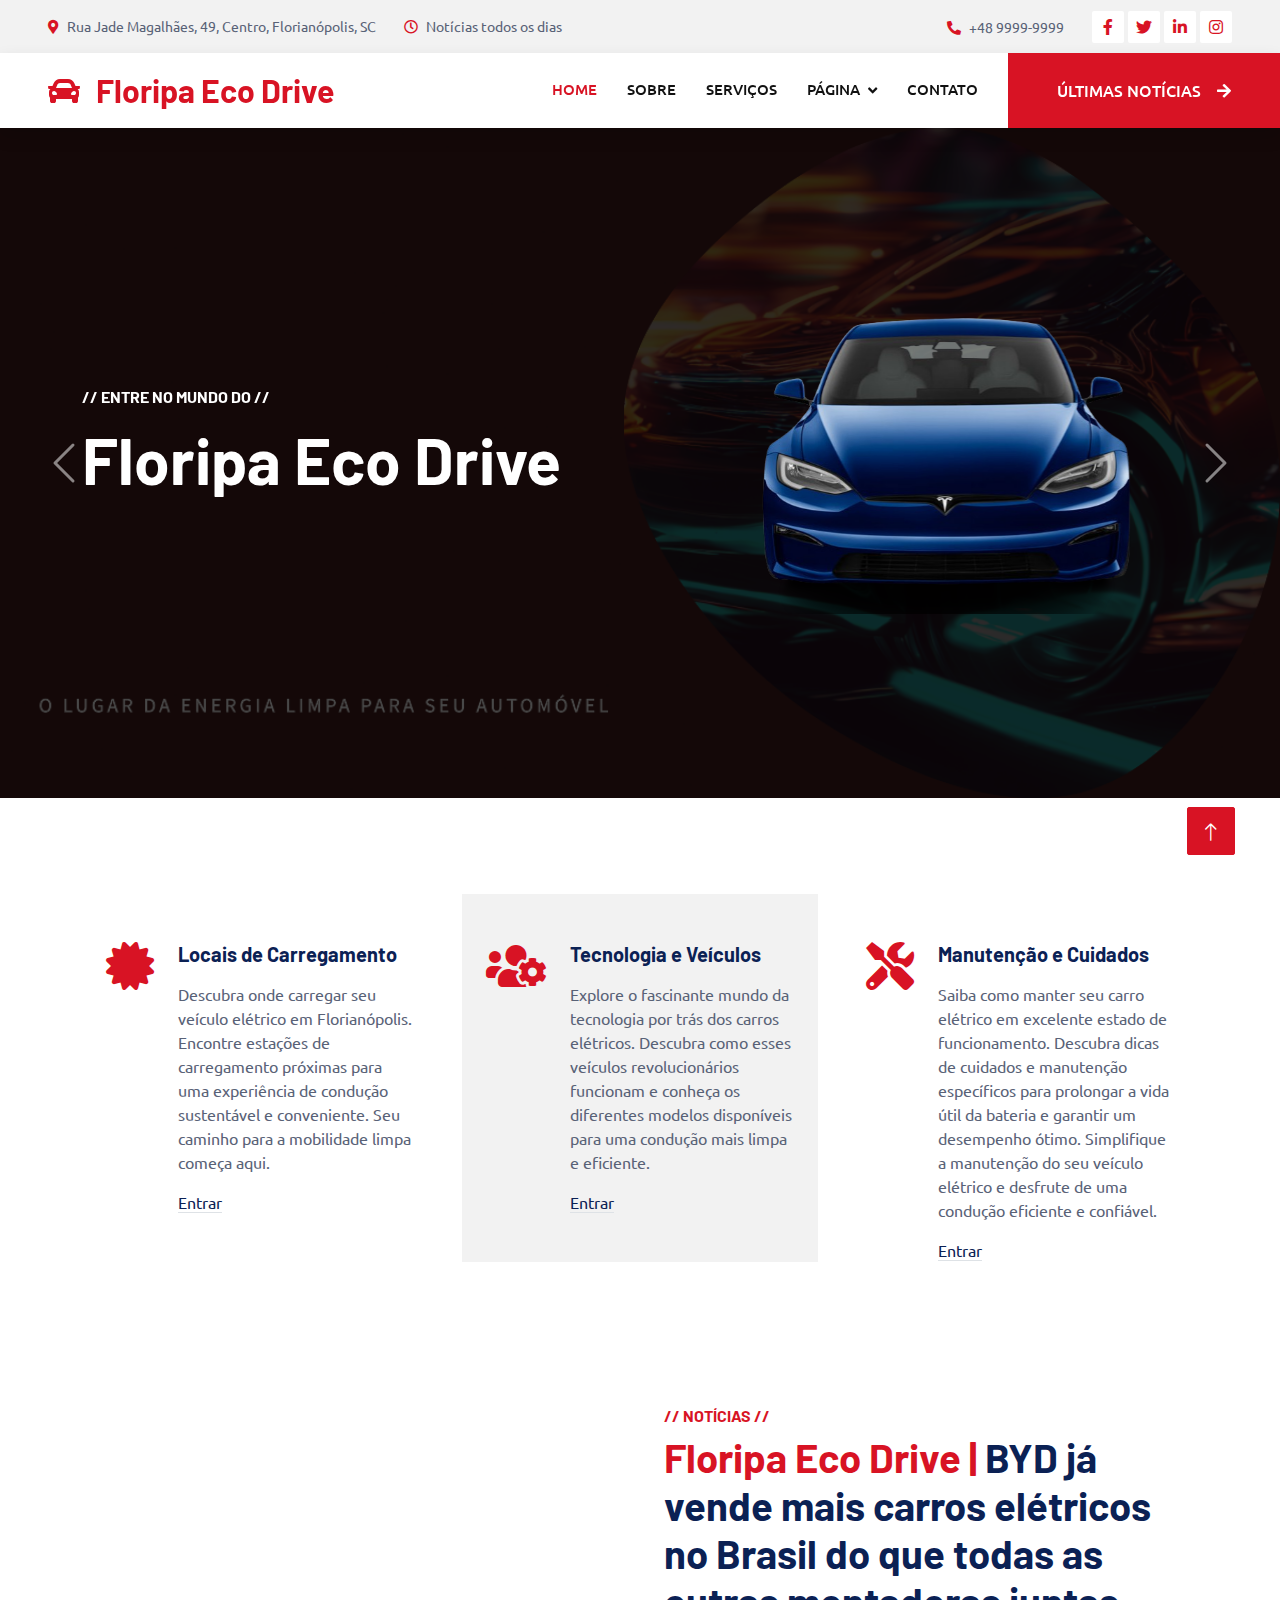
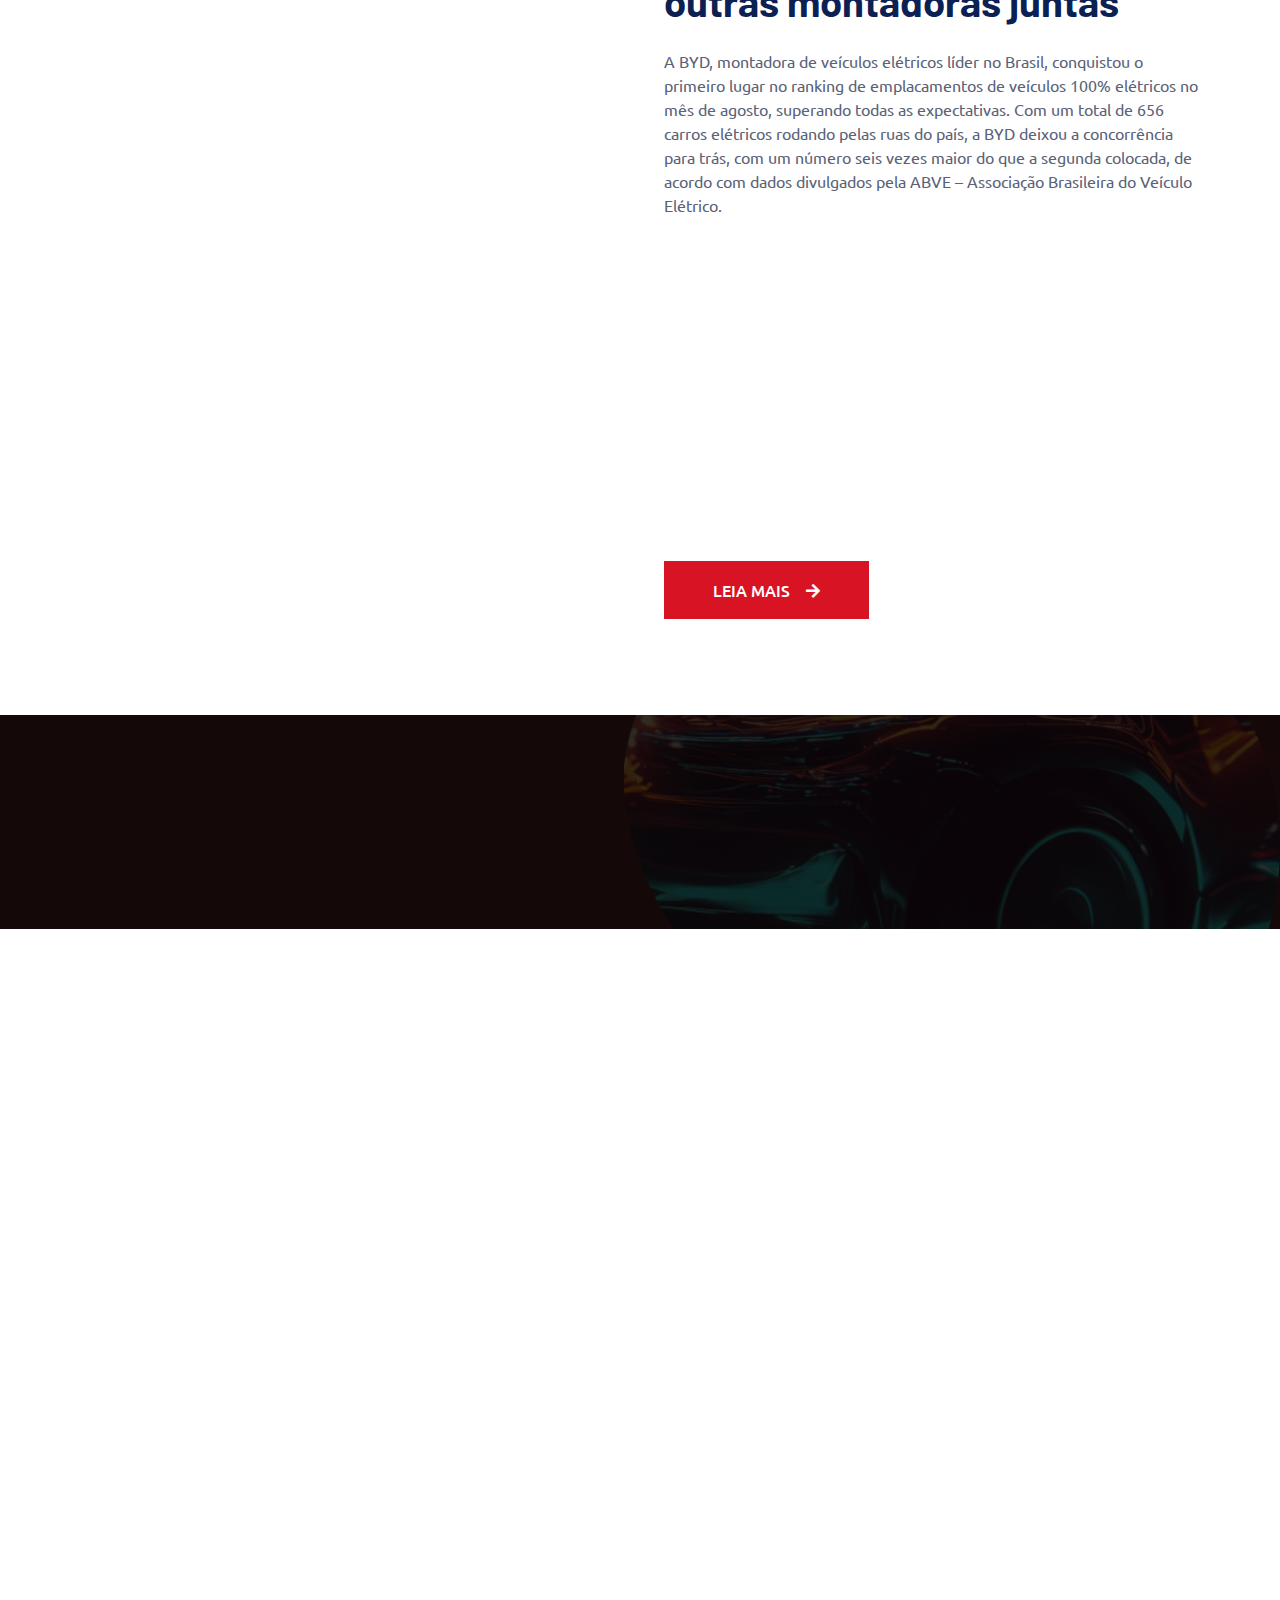
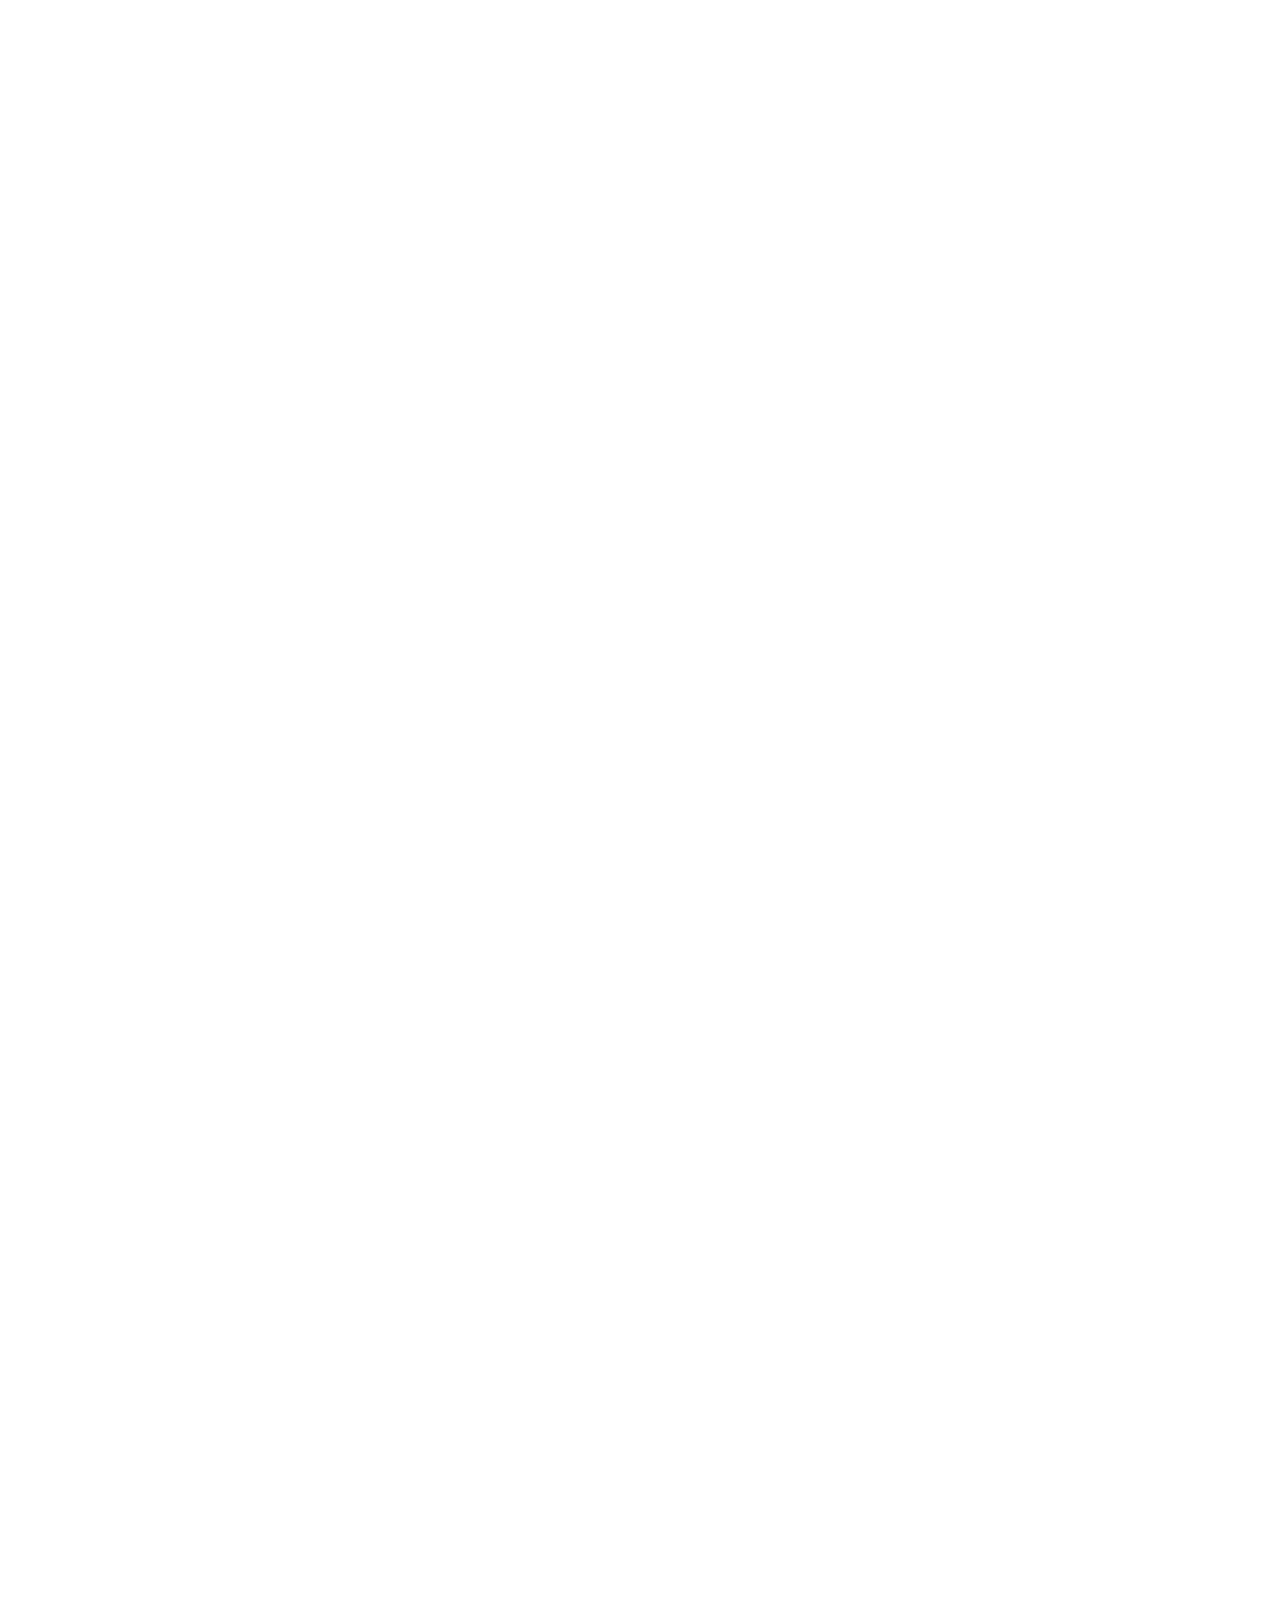
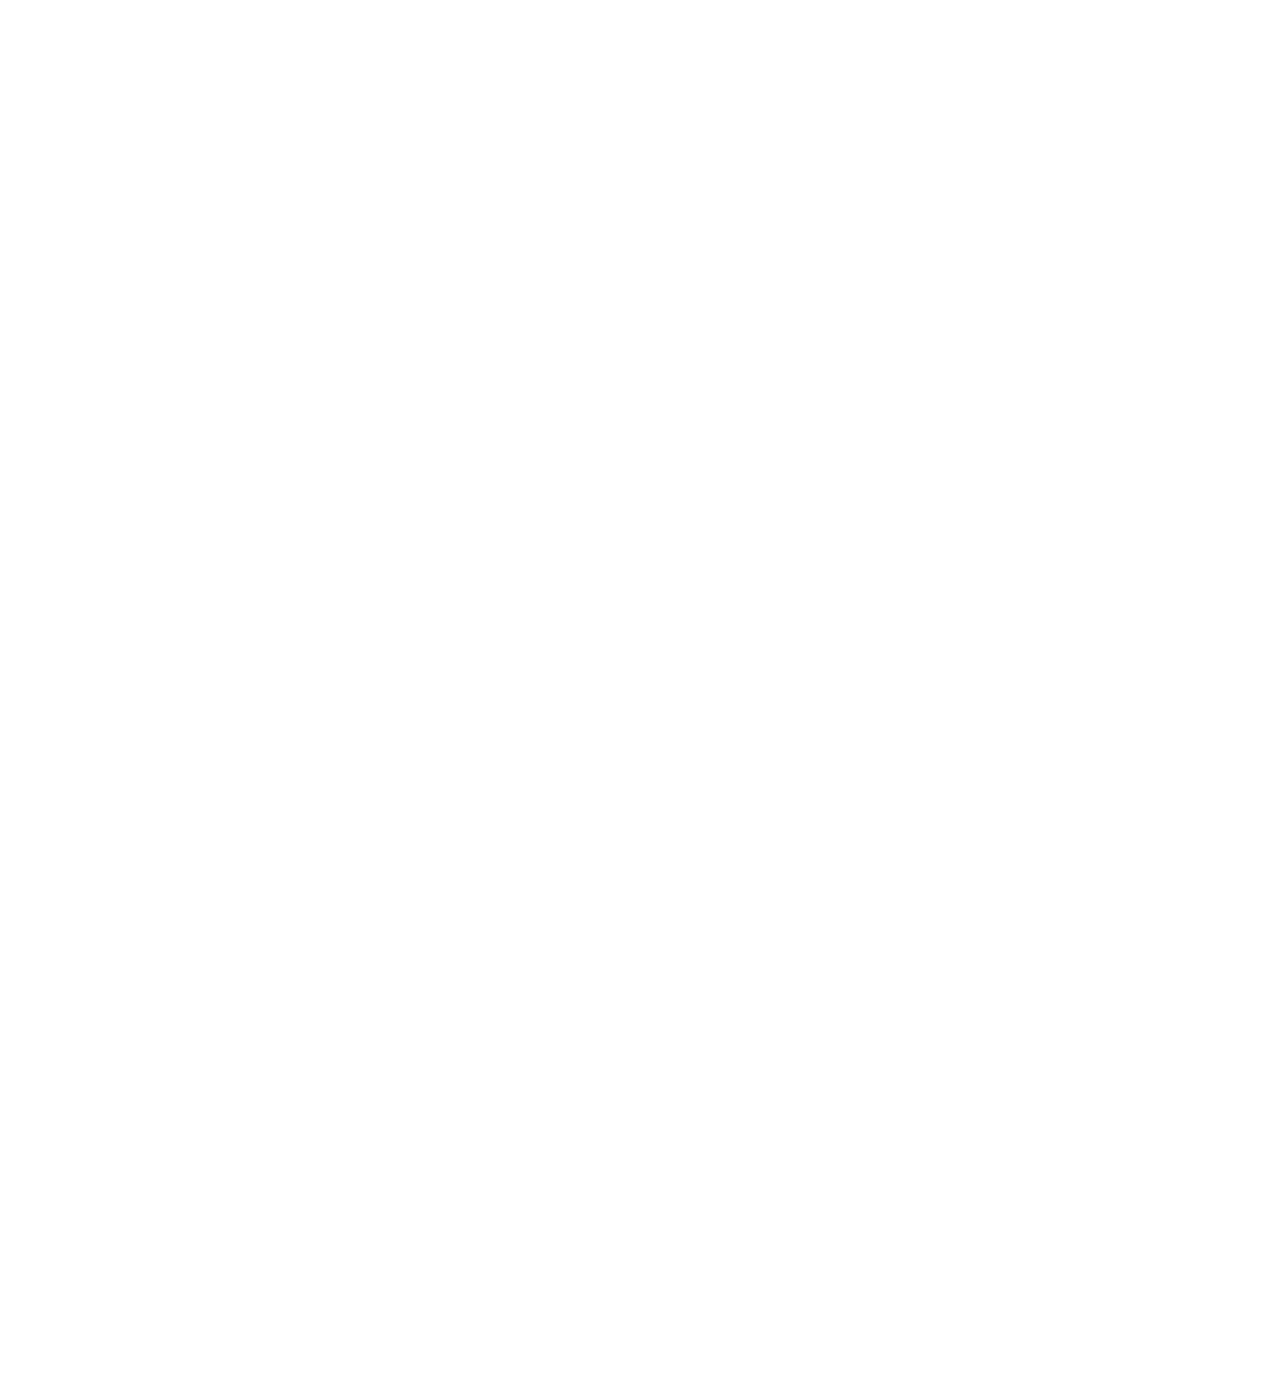
<file: Projeto-ODS/index.html>
<!DOCTYPE html>
<html lang="en">

<head>
    <meta charset="utf-8">
    <title>Floripa Eco Drive</title>
    <meta content="width=device-width, initial-scale=1.0" name="viewport">
    <meta content="" name="keywords">
    <meta content="" name="description">

    <!-- Favicon -->
    <link href="img/Pictogrammers-Material-Car-electric.32.png" rel="icon">

    <!-- Google Web Fonts -->
    <link rel="preconnect" href="https://fonts.googleapis.com">
    <link rel="preconnect" href="https://fonts.gstatic.com" crossorigin>
    <link href="https://fonts.googleapis.com/css2?family=Barlow:wght@600;700&family=Ubuntu:wght@400;500&display=swap" rel="stylesheet"> 

    <!-- Icon Font Stylesheet -->
    <link href="https://cdnjs.cloudflare.com/ajax/libs/font-awesome/5.10.0/css/all.min.css" rel="stylesheet">
    <link href="https://cdn.jsdelivr.net/npm/bootstrap-icons@1.4.1/font/bootstrap-icons.css" rel="stylesheet">

    <!-- Libraries Stylesheet -->
    <link href="lib/animate/animate.min.css" rel="stylesheet">
    <link href="lib/owlcarousel/assets/owl.carousel.min.css" rel="stylesheet">
    <link href="lib/tempusdominus/css/tempusdominus-bootstrap-4.min.css" rel="stylesheet" />

    <!-- Customized Bootstrap Stylesheet -->
    <link href="css/bootstrap.min.css" rel="stylesheet">

    <!-- Template Stylesheet -->
    <link href="css/style.css" rel="stylesheet">
</head>

<body>
    <!-- Spinner Start -->
    <div id="spinner" class="show bg-white position-fixed translate-middle w-100 vh-100 top-50 start-50 d-flex align-items-center justify-content-center">
        <div class="spinner-border text-primary" style="width: 3rem; height: 3rem;" role="status">
            <span class="sr-only">Carregando...</span>
        </div>
    </div>
    <!-- Spinner End -->


    <!-- Topbar Start -->
    <div class="container-fluid bg-light p-0" id = "Home">
        <div class="row gx-0 d-none d-lg-flex">
            <div class="col-lg-7 px-5 text-start">
                <div class="h-100 d-inline-flex align-items-center py-3 me-4">
                    <small class="fa fa-map-marker-alt text-primary me-2"></small>
                    <small>Rua Jade Magalhães, 49, Centro, Florianópolis, SC</small>
                </div>
                <div class="h-100 d-inline-flex align-items-center py-3">
                    <small class="far fa-clock text-primary me-2"></small>
                    <small>Notícias todos os dias</small>
                </div>
            </div>
            <div class="col-lg-5 px-5 text-end">
                <div class="h-100 d-inline-flex align-items-center py-3 me-4">
                    <small class="fa fa-phone-alt text-primary me-2"></small>
                    <small>+48 9999-9999</small>
                </div>
                <div class="h-100 d-inline-flex align-items-center">
                    <a class="btn btn-sm-square bg-white text-primary me-1" href=""><i class="fab fa-facebook-f"></i></a>
                    <a class="btn btn-sm-square bg-white text-primary me-1" href=""><i class="fab fa-twitter"></i></a>
                    <a class="btn btn-sm-square bg-white text-primary me-1" href=""><i class="fab fa-linkedin-in"></i></a>
                    <a class="btn btn-sm-square bg-white text-primary me-0" href=""><i class="fab fa-instagram"></i></a>
                </div>
            </div>
        </div>
    </div>
    <!-- Topbar End -->


    <!-- Navbar Start -->
    <nav class="navbar navbar-expand-lg bg-white navbar-light shadow sticky-top p-0">
        <a href="index.html" class="navbar-brand d-flex align-items-center px-4 px-lg-5">
            <h2 class="m-0 text-primary"><i class="fa fa-car me-3"></i>Floripa Eco Drive</h2>
        </a>
        <button type="button" class="navbar-toggler me-4" data-bs-toggle="collapse" data-bs-target="#navbarCollapse">
            <span class="navbar-toggler-icon"></span>
        </button>
        <div class="collapse navbar-collapse" id="navbarCollapse">
            <div class="navbar-nav ms-auto p-4 p-lg-0">
                <a href="#Home" class="nav-item nav-link active">Home</a>
                <a href="#Sobre" class="nav-item nav-link">Sobre</a>
                <a href="#Servicos" class="nav-item nav-link">Serviços</a>
                <div class="nav-item dropdown">
                    <a href="#" class="nav-link dropdown-toggle" data-bs-toggle="dropdown">Página</a>
                    <div class="dropdown-menu fade-up m-0">
                        <a href="booking.html" class="dropdown-item">Booking</a>
                        <a href="team.html" class="dropdown-item">Equipe</a>
                        <a href="testimonial.html" class="dropdown-item">Testemunhos</a>
                        <a href="recarga.html" class="dropdown-item">Recarga</a>
                    </div>
                </div>
                <a href="#Contato" class="nav-item nav-link">Contato</a>
            </div>
            <a href="" class="btn btn-primary py-4 px-lg-5 d-none d-lg-block">Últimas Notícias<i class="fa fa-arrow-right ms-3"></i></a>
        </div>
    </nav>
    <!-- Navbar End -->


    <!-- Carousel Start -->
    <div class="container-fluid p-0 mb-5">
        <div id="header-carousel" class="carousel slide" data-bs-ride="carousel">
            <div class="carousel-inner">
                <div class="carousel-item active">
                    <img class="w-100" src="img/carousel-bg-1.jpg" alt="Image">
                    <div class="carousel-caption d-flex align-items-center">
                        <div class="container">
                            <div class="row align-items-center justify-content-center justify-content-lg-start">
                                <div class="col-10 col-lg-7 text-center text-lg-start">
                                    <h6 class="text-white text-uppercase mb-3 animated slideInDown">// Entre no Mundo do //</h6>
                                    <h1 class="display-3 text-white mb-4 pb-3 animated slideInDown">Floripa Eco Drive</h1>
                                </div>
                                <div class="col-lg-5 d-none d-lg-flex animated zoomIn">
                                    <img class="img-fluid" src="img/carousel-1.png" alt="">
                                </div>
                            </div>
                        </div>
                    </div>
                </div>
                <div class="carousel-item">
                    <img class="w-100" src="img/carousel-bg-2.jpg" alt="Image">
                    <div class="carousel-caption d-flex align-items-center">
                        <div class="container">
                            <div class="row align-items-center justify-content-center justify-content-lg-start">
                                <div class="col-10 col-lg-7 text-center text-lg-start">
                                    <h6 class="text-white text-uppercase mb-3 animated slideInDown">// Floripa Eco Drive //</h6>
                                    <h1 class="display-3 text-white mb-4 pb-3 animated slideInDown">Rumo ao Futuro Sustentável</h1>
                                </div>
                                <div class="col-lg-5 d-none d-lg-flex animated zoomIn">
                                    <img class="img-fluid" src="img/carousel-2.png" alt="">
                                </div>
                            </div>
                        </div>
                    </div>
                </div>
            </div>
            <button class="carousel-control-prev" type="button" data-bs-target="#header-carousel"
                data-bs-slide="prev">
                <span class="carousel-control-prev-icon" aria-hidden="true"></span>
                <span class="visually-hidden">Previous</span>
            </button>
            <button class="carousel-control-next" type="button" data-bs-target="#header-carousel"
                data-bs-slide="next">
                <span class="carousel-control-next-icon" aria-hidden="true"></span>
                <span class="visually-hidden">Next</span>
            </button>
        </div>
    </div>
    <!-- Carousel End -->


    <!-- Service Start -->
    <div class="container-xxl py-5" id="Servicos">
        <div class="container">
            <div class="row g-4">
                <div class="col-lg-4 col-md-6 wow fadeInUp" data-wow-delay="0.1s">
                    <div class="d-flex py-5 px-4">
                        <i class="fa fa-certificate fa-3x text-primary flex-shrink-0"></i>
                        <div class="ps-4">
                            <h5 class="mb-3">Locais de Carregamento</h5>
                            <p>Descubra onde carregar seu veículo elétrico em Florianópolis. Encontre estações de carregamento próximas para uma experiência de condução sustentável e conveniente. Seu caminho para a mobilidade limpa começa aqui.</p>
                            <a class="text-secondary border-bottom" href="https://www.plugshare.com/br" target="_blank">Entrar</a>
                        </div>
                    </div>
                </div>
                <div class="col-lg-4 col-md-6 wow fadeInUp" data-wow-delay="0.3s">
                    <div class="d-flex bg-light py-5 px-4">
                        <i class="fa fa-users-cog fa-3x text-primary flex-shrink-0"></i>
                        <div class="ps-4">
                            <h5 class="mb-3">Tecnologia e Veículos</h5>
                            <p>Explore o fascinante mundo da tecnologia por trás dos carros elétricos. Descubra como esses veículos revolucionários funcionam e conheça os diferentes modelos disponíveis para uma condução mais limpa e eficiente.</p>
                            <a class="text-secondary border-bottom" href="https://www.youtube.com/watch?v=-j50dgnR8eA" target="_blank">Entrar</a>
                        </div>
                    </div>
                </div>
                <div class="col-lg-4 col-md-6 wow fadeInUp" data-wow-delay="0.5s">
                    <div class="d-flex py-5 px-4">
                        <i class="fa fa-tools fa-3x text-primary flex-shrink-0"></i>
                        <div class="ps-4">
                            <h5 class="mb-3">Manutenção e Cuidados</h5>
                            <p>Saiba como manter seu carro elétrico em excelente estado de funcionamento. Descubra dicas de cuidados e manutenção específicos para prolongar a vida útil da bateria e garantir um desempenho ótimo. Simplifique a manutenção do seu veículo elétrico e desfrute de uma condução eficiente e confiável.</p>
                            <a class="text-secondary border-bottom" href="https://www.youtube.com/watch?v=IBj3u1T-_B4" target="_blank">Entrar</a>
                        </div>
                    </div>
                </div>
            </div>
        </div>
    </div>
    <!-- Service End -->


    <!-- About Start -->
    <div class="container-xxl py-5" id = "Sobre">
        <div class="container">
            <div class="row g-5">
                <div class="col-lg-6 pt-4" style="min-height: 400px;">
                    <div class="position-relative h-100 wow fadeIn" data-wow-delay="0.1s">
                        <img class="position-absolute img-fluid w-100 h-100" src="img/about.png" style="object-fit: cover;" alt="">
                        <div class="position-absolute top-0 end-0 mt-n4 me-n4 py-4 px-5" style="background: rgba(0, 0, 0, 0.185);">
                            <h1 class="display-4 text-white mb-0">2023 <span class="fs-4">Ultimas</span></h1>
                            <h4 class="text-white">Notícias</h4>
                        </div>
                    </div>
                </div>
                <div class="col-lg-6">
                    <h6 class="text-primary text-uppercase">// Notícias //</h6>
                    <h1 class="mb-4"><span class="text-primary">Floripa Eco Drive |</span> BYD já vende mais carros elétricos no Brasil do que todas as outras montadoras juntas</h1>
                    <p class="mb-4">A BYD, montadora de veículos elétricos líder no Brasil, conquistou o primeiro lugar no ranking de emplacamentos de veículos 100% elétricos no mês de agosto, superando todas as expectativas. Com um total de 656 carros elétricos rodando pelas ruas do país, a BYD deixou a concorrência para trás, com um número seis vezes maior do que a segunda colocada, de acordo com dados divulgados pela ABVE – Associação Brasileira do Veículo Elétrico.</p>
                    <div class="row g-4 mb-3 pb-3">
                        <div class="col-12 wow fadeIn" data-wow-delay="0.1s">
                            <div class="d-flex">
                                <div class="bg-light d-flex flex-shrink-0 align-items-center justify-content-center mt-1" style="width: 45px; height: 45px;">
                                    <span class="fw-bold text-secondary">01</span>
                                </div>
                                <div class="ps-3">
                                    <h6><a href="https://aquiacontece.com.br/noticia/negocios-economia/01/09/2023/ascensao-dos-veiculos-eletricos-e-hibridos-no-brasil-impulsiona-economia/198144" target="_blank">Ascensão dos veículos elétricos e híbridos no Brasil impulsiona economia.</a></h6>
                                    <span>Crescimento promove pesquisa em energias renováveis.</span>
                                </div>
                            </div>
                        </div>
                        <div class="col-12 wow fadeIn" data-wow-delay="0.3s">
                            <div class="d-flex">
                                <div class="bg-light d-flex flex-shrink-0 align-items-center justify-content-center mt-1" style="width: 45px; height: 45px;">
                                    <span class="fw-bold text-secondary">02</span>
                                </div>
                                <div class="ps-3">
                                    <h6><a href="https://motor1.uol.com.br/news/684920/volkswagen-producao-eletricos-brasil-2026/" target="_blank">Volkswagen pode produzir carros elétricos no Brasil a partir de 2026.</a></h6>
                                    <span>CEO global confirmou que futuro elétrico GTI também será vendido no país.</span>
                                </div>
                            </div>
                        </div>
                        <div class="col-12 wow fadeIn" data-wow-delay="0.5s">
                            <div class="d-flex">
                                <div class="bg-light d-flex flex-shrink-0 align-items-center justify-content-center mt-1" style="width: 45px; height: 45px;">
                                    <span class="fw-bold text-secondary">03</span>
                                </div>
                                <div class="ps-3">
                                    <h6><a href="https://jornaldocarro.estadao.com.br/carros/eletricos-e-hibridos-confira-as-diferencas-e-qual-carro-e-mais-interessante/" target="_blank">Saiba quais são as diferenças entre carros híbridos e elétricos.</a></h6>
                                    <span>Modelos conhecidos como "eletrificados" ainda são minoria no país.</span>
                                </div>
                            </div>
                        </div>
                    </div>
                    <a href="https://www.mundoconectado.com.br/noticias/byd-ja-vende-mais-carros-eletricos-no-brasil-do-que-todas-as-outras-montadoras-juntas/" class="btn btn-primary py-3 px-5" target="_blank">Leia Mais<i class="fa fa-arrow-right ms-3"></i></a>
                </div>
            </div>
        </div>
    </div>
    <!-- About End -->


    <!-- Fact Start -->
    <div class="container-fluid fact bg-dark my-5 py-5">
        <div class="container">
            <div class="row g-4">
                <div class="col-md-6 col-lg-3 text-center wow fadeIn" data-wow-delay="0.1s">
                    <i class="fa fa-check fa-2x text-white mb-3"></i>
                    <h2 class="text-white mb-2" data-toggle="counter-up">5954</h2>
                    <p class="text-white mb-0">Acessos por dia</p>
                </div>
                <div class="col-md-6 col-lg-3 text-center wow fadeIn" data-wow-delay="0.3s">
                    <i class="fa fa-users-cog fa-2x text-white mb-3"></i>
                    <h2 class="text-white mb-2" data-toggle="counter-up">184.574</h2>
                    <p class="text-white mb-0">Acessos por mês</p>
                </div>
                <div class="col-md-6 col-lg-3 text-center wow fadeIn" data-wow-delay="0.5s">
                    <i class="fa fa-users fa-2x text-white mb-3"></i>
                    <h2 class="text-white mb-2" data-toggle="counter-up">39.872</h2>
                    <p class="text-white mb-0">Feedback Positivo</p>
                </div>
                <div class="col-md-6 col-lg-3 text-center wow fadeIn" data-wow-delay="0.7s">
                    <i class="fa fa-car fa-2x text-white mb-3"></i>
                    <h2 class="text-white mb-2" data-toggle="counter-up">10233</h2>
                    <p class="text-white mb-0">Notícias por mês</p>
                </div>
            </div>
        </div>
    </div>
    <!-- Fact End -->


    <!-- Service Start -->
    <div class="container-xxl service py-5">
        <div class="container">
            <div class="text-center wow fadeInUp" data-wow-delay="0.1s">
                <h6 class="text-primary text-uppercase">// Mais Informações //</h6>
                <h1 class="mb-5">Conceitos ligados aos automóveis movidos a eletricidade</h1>
            </div>
            <div class="row g-4 wow fadeInUp" data-wow-delay="0.3s">
                <div class="col-lg-4">
                    <div class="nav w-100 nav-pills me-4">
                        <button class="nav-link w-100 d-flex align-items-center text-start p-4 mb-4 active" data-bs-toggle="pill" data-bs-target="#tab-pane-1" type="button">
                            <i class="fa fa-car-side fa-2x me-3"></i>
                            <h4 class="m-0">Desvendando os Segredos dos Carros Elétricos
                            </h4>
                        </button>
                        <button class="nav-link w-100 d-flex align-items-center text-start p-4 mb-4" data-bs-toggle="pill" data-bs-target="#tab-pane-2" type="button">
                            <i class="fa fa-car fa-2x me-3"></i>
                            <h4 class="m-0">Abraçando os Privilégios dos Carros Elétricos</h4>
                        </button>
                        <button class="nav-link w-100 d-flex align-items-center text-start p-4 mb-4" data-bs-toggle="pill" data-bs-target="#tab-pane-3" type="button">
                            <i class="fa fa-cog fa-2x me-3"></i>
                            <h4 class="m-0">Cuidados Essenciais para um Futuro Sustentável</h4>
                        </button>
                        <button class="nav-link w-100 d-flex align-items-center text-start p-4 mb-0" data-bs-toggle="pill" data-bs-target="#tab-pane-4" type="button">
                            <i class="fa fa-oil-can fa-2x me-3"></i>
                            <h4 class="m-0">Cuidados e recomendações necessárias em comparação aos carros a combustão</h4>
                        </button>
                    </div>
                </div>
                <div class="col-lg-8">
                    <div class="tab-content w-100">
                        <div class="tab-pane fade show active" id="tab-pane-1">
                            <div class="row g-4">
                                <div class="col-md-6" style="min-height: 350px;">
                                    <div class="position-relative h-100">
                                        <img class="position-absolute img-fluid w-100 h-100" src="img/service-1.jpg"
                                            style="object-fit: cover;" alt="">
                                    </div>
                                </div>
                                <div class="col-md-6">
                                    <h3 class="mb-3">Desvendando os Segredos dos Carros Elétricos</h3>
                                    <p class="mb-4"> Imagine um veículo impulsionado por energia ecológica e sustentável. Carros elétricos operam com motores elétricos alimentados por baterias recarregáveis, as quais armazenam energia elétrica para a locomoção eficiente do veículo.
                                    Reconheça a diferença surpreendente! Carros elétricos apresentam motores elétricos que conferem aceleração suave e ágil, graças ao torque instantâneo. Diga adeus à lentidão na aceleração dos carros convencionais.
                                    Explore a sagacidade da regeneração! Inúmeros carros elétricos incorporam sistemas inteligentes que recarregam as baterias durante a desaceleração ou frenagem. Essa inovação perspicaz amplia a autonomia do veículo.
                                    </p>
                                    <p><i class="fa fa-check text-success me-3"></i>Fonte de Energia</p>
                                    <p><i class="fa fa-check text-success me-3"></i>A Magia do Motor Elétrico</p>
                                    <p><i class="fa fa-check text-success me-3"></i>Captação de Energia</p>
                                    <a href="https://carros2023.com.br/segredos-sobre-carro-eletrico/" target="_blank" class="btn btn-primary py-3 px-5 mt-3">Leia mais<i class="fa fa-arrow-right ms-3"></i></a>
                                </div>
                            </div>
                        </div>
                        <div class="tab-pane fade" id="tab-pane-2">
                            <div class="row g-4">
                                <div class="col-md-6" style="min-height: 350px;">
                                    <div class="position-relative h-100">
                                        <img class="position-absolute img-fluid w-100 h-100" src="img/service-2.jpg"
                                            style="object-fit: cover;" alt="">
                                    </div>
                                </div>
                                <div class="col-md-6">
                                    <h3 class="mb-3">Abraçando os Privilégios dos Carros Elétricos</h3>
                                    <p class="mb-4">Esteja pronto para uma jornada sem emissões! Carros elétricos não emitem poluentes, contribuindo para um meio ambiente mais saudável e uma atmosfera pura. Faça parte dessa mudança positiva.
                                    Suas finanças agradecem! A eletricidade é mais acessível do que os combustíveis tradicionais, resultando em economias a longo prazo. Deixe que os veículos elétricos cuidem do seu orçamento.
                                    Delicie-se com tranquilidade! Os motores elétricos proporcionam uma viagem silenciosa e livre de vibrações. Desfrute do conforto de dirigir sem solavancos.
                                    </p>
                                    <p><i class="fa fa-check text-success me-3"></i>Um Planeta Mais Limpo</p>
                                    <p><i class="fa fa-check text-success me-3"></i>Economia Inteligente</p>
                                    <p><i class="fa fa-check text-success me-3"></i>Condução Serena</p>
                                    <a href="https://www.iberdrola.com/sustentabilidade/vantagens-carro-eletrico" target="_blank" class="btn btn-primary py-3 px-5 mt-3">Leia Mais<i class="fa fa-arrow-right ms-3"></i></a>
                                </div>
                            </div>
                        </div>
                        <div class="tab-pane fade" id="tab-pane-3">
                            <div class="row g-4">
                                <div class="col-md-6" style="min-height: 350px;">
                                    <div class="position-relative h-100">
                                        <img class="position-absolute img-fluid w-100 h-100" src="img/service-3.jpg"
                                            style="object-fit: cover;" alt="">
                                    </div>
                                </div>
                                <div class="col-md-6">
                                    <h3 class="mb-3">Cuidados Essenciais para um Futuro Sustentável</h3>
                                    <p class="mb-4">Opte por carregadores certificados e confiáveis para alimentar seu veículo. Evite tomadas de qualidade inferior e garanta recargas seguras e eficazes.
                                    Cuide da temperatura das baterias para um desempenho otimizado. Estacione à sombra sempre que possível e evite exposição excessiva ao calor para prolongar a vida útil.
                                    Siga as orientações do manual do fabricante para manutenções programadas. Manutenções regulares mantêm seu veículo elétrico em excelentes condições e prolongam a vida das baterias.
                                    Planeje suas viagens considerando a autonomia. Certifique-se de ter estações de carregamento 
                                    </p>
                                    <p><i class="fa fa-check text-success me-3"></i>Carregamento Consciente</p>
                                    <p><i class="fa fa-check text-success me-3"></i>Manutenção Cuidadosa</p>
                                    <p><i class="fa fa-check text-success me-3"></i>Planejamento Inteligente</p>
                                    <a href="https://www.ufrgs.br/sextante/transporte-do-futuro-e-sustentavel-eletrico-e-coletivo/" target="_blank" class="btn btn-primary py-3 px-5 mt-3">Leia Mais<i class="fa fa-arrow-right ms-3"></i></a>
                                </div>
                            </div>
                        </div>
                        <div class="tab-pane fade" id="tab-pane-4">
                            <div class="row g-4">
                                <div class="col-md-6" style="min-height: 350px;">
                                    <div class="position-relative h-100">
                                        <img class="position-absolute img-fluid w-100 h-100" src="img/service-4.jpg"
                                            style="object-fit: cover;" alt="">
                                    </div>
                                </div>
                                <div class="col-md-6">
                                    <h3 class="mb-3">Cuidados e recomendações</h3>
                                    <p class="mb-4">Manutenção correta é essencial para carros elétricos. Mantenha a bateria entre 20% e 80%, evite extremos de temperatura e siga as orientações do fabricante, incluindo pneus, freios e resfriamento da bateria. Atualizações de software, limpeza externa e carregamento seguro são importantes. Dirija de forma eficiente e, ao armazenar, mantenha a bateria com carga média.</p>
                                    <p><i class="fa fa-check text-success me-3"></i>Cuidados com a Bateria</p>
                                    <p><i class="fa fa-check text-success me-3"></i>Carregamento Consciente</p>
                                    <p><i class="fa fa-check text-success me-3"></i>Armazenamento a Longo Prazo</p>
                                    <a href="https://www.gazetadopovo.com.br/conteudo-publicitario/grupo-servopa/carro-eletrico-ou-a-combustao/" target="_blank" class="btn btn-primary py-3 px-5 mt-3">Leia Mais<i class="fa fa-arrow-right ms-3"></i></a>
                                </div>
                            </div>
                        </div>
                    </div>
                </div>
            </div>
        </div>
    </div>
    <!-- Service End -->


    <!-- Booking Start -->
    <div class="container-fluid bg-secondary booking my-5 wow fadeInUp" data-wow-delay="0.1s" id = "Booking">
        <div class="container">
            <div class="row gx-5">
                <div class="col-lg-6 py-5">
                    <div class="py-5">
                        <h1 class="text-white mb-4">Sua Opinião é Importante! Entre em Contato Conosco</h1>
                        <p class="text-white mb-0">Na Floripa Eco Drive, valorizamos a sua voz e o seu engajamento. Se você tiver dúvidas sobre mobilidade sustentável, carros elétricos, ou se simplesmente quiser compartilhar suas ideias e sugestões para tornar nosso site ainda melhor, estamos aqui para ouvir.

                        Além disso, se você deseja discutir qualquer notícia ou tópico relacionado à energia limpa, carros elétricos ou iniciativas sustentáveis em Florianópolis, não hesite em nos contatar. Queremos incentivar o diálogo e a troca de ideias.</p>
                    </div>
                </div>
                <div class="col-lg-6">
                    <div class="bg-primary h-100 d-flex flex-column justify-content-center text-center p-5 wow zoomIn" data-wow-delay="0.6s">
                        <h1 class="text-white mb-4" id = "Contato">Contato</h1>
                        <form>
                            <div class="row g-3">
                                <div class="col-12 col-sm-6">
                                    <input type="text" class="form-control border-0" placeholder="Seu Nome" style="height: 55px;">
                                </div>
                                <div class="col-12 col-sm-6">
                                    <input type="email" class="form-control border-0" placeholder="Seu Email" style="height: 55px;">
                                </div>
                                <div class="col-12 col-sm-6">
                                    <select class="form-select border-0" style="height: 55px;">
                                        <option selected>Selecione</option>
                                        <option value="1">Notícias</option>
                                        <option value="2">Dúvidas</option>
                                        <option value="3">Sugestões</option>
                                    </select>
                                </div>
                                <div class="col-12 col-sm-6">
                                    <div class="date" id="date1" data-target-input="nearest">
                                        <input type="text"
                                            class="form-control border-0 datetimepicker-input"
                                            placeholder="Data" data-target="#date1" data-toggle="datetimepicker" style="height: 55px;">
                                    </div>
                                </div>
                                <div class="col-12">
                                    <textarea class="form-control border-0" placeholder="Texto"></textarea>
                                </div>
                                <div class="col-12">
                                    <button class="btn btn-secondary w-100 py-3" type="submit">Enviar</button>
                                </div>
                            </div>
                        </form>
                    </div>
                </div>
            </div>
        </div>
    </div>
    <!-- Booking End -->


    <!-- Team Start -->
    <div class="container-xxl py-5" id = "Time">
        <div class="container">
            <div class="text-center wow fadeInUp" data-wow-delay="0.1s">
                <h6 class="text-primary text-uppercase">// Colunistas //</h6>
                <h1 class="mb-5">Nossos Experientes Colunistas</h1>
            </div>
            <div class="row g-4">
                <div class="col-lg-3 col-md-6 wow fadeInUp" data-wow-delay="0.1s">
                    <div class="team-item">
                        <div class="position-relative overflow-hidden">
                            <img class="img-fluid" src="img/team-1.jpg" alt="">
                            <div class="team-overlay position-absolute start-0 top-0 w-100 h-100">
                                <a class="btn btn-square mx-1" href="https://www.linkedin.com/in/rodrigodagama/" target="_blank"><i class="fab fa-linkedin"></i></a>
                                <a class="btn btn-square mx-1" href="https://www.instagram.com/rodrigodagama/" target="_blank"><i class="fab fa-instagram"></i></a>
                                <a class="btn btn-square mx-1" href="https://github.com/rodrigodagama" target="_blank"><i class="fab fa-github"></i></a>
                            </div>
                        </div>
                        <div class="bg-light text-center p-4">
                            <h5 class="fw-bold mb-0">Rodrigo da Gama</h5>
                            <small>Admin - Developer</small>
                        </div>
                    </div>
                </div>
                <div class="col-lg-3 col-md-6 wow fadeInUp" data-wow-delay="0.3s">
                    <div class="team-item">
                        <div class="position-relative overflow-hidden">
                            <img class="img-fluid" src="img/team-2.jpg" alt="">
                            <div class="team-overlay position-absolute start-0 top-0 w-100 h-100">
                                <a class="btn btn-square mx-1" href="https://www.linkedin.com/in/gustavo-jv-maia/" target="_blank"><i class="fab fa-linkedin"></i></a>
                                <a class="btn btn-square mx-1" href="#" target="_blank"><i class="fab fa-instagram"></i></a>
                                <a class="btn btn-square mx-1" href="https://github.com/gugamaia" target="_blank"><i class="fab fa-github"></i></a>
                            </div>
                        </div>
                        <div class="bg-light text-center p-4">
                            <h5 class="fw-bold mb-0">Gustavo Maia</h5>
                            <small>Full Stack Dev</small>
                        </div>
                    </div>
                </div>
                <div class="col-lg-3 col-md-6 wow fadeInUp" data-wow-delay="0.5s">
                    <div class="team-item">
                        <div class="position-relative overflow-hidden">
                            <img class="img-fluid" src="img/team-3.jpg" alt="">
                            <div class="team-overlay position-absolute start-0 top-0 w-100 h-100">
                                <a class="btn btn-square mx-1" href="https://www.linkedin.com/in/alexandre-francisco-tourinho/" target="_blank"><i class="fab fa-linkedin"></i></a>
                                <a class="btn btn-square mx-1" href="#" target="_blank"><i class="fab fa-instagram"></i></a>
                                <a class="btn btn-square mx-1" href="#" target="_blank"><i class="fab fa-github"></i></a>
                            </div>
                        </div>
                        <div class="bg-light text-center p-4">
                            <h5 class="fw-bold mb-0">Alexandre Tourinho</h5>
                            <small>Developer</small>
                        </div>
                    </div>
                </div>
                <div class="col-lg-3 col-md-6 wow fadeInUp" data-wow-delay="0.7s">
                    <div class="team-item">
                        <div class="position-relative overflow-hidden">
                            <img class="img-fluid" src="img/team-4.jpg" alt="">
                            <div class="team-overlay position-absolute start-0 top-0 w-100 h-100">
                                <a class="btn btn-square mx-1" href="https://www.linkedin.com/in/daniel-mattos-dev/" target="_blank"><i class="fab fa-linkedin"></i></a>
                                <a class="btn btn-square mx-1" href="#" target="_blank"><i class="fab fa-instagram"></i></a>
                                <a class="btn btn-square mx-1" href="https://github.com/summonsumo" target="_blank"><i class="fab fa-github"></i></a>
                            </div>
                        </div>
                        <div class="bg-light text-center p-4">
                            <h5 class="fw-bold mb-0">Daniel Matos</h5>
                            <small>Game Developer</small>
                        </div>
                    </div>
                </div>
                <div class="col-lg-3 col-md-6 wow fadeInUp" data-wow-delay="0.7s">
                    <div class="team-item">
                        <div class="position-relative overflow-hidden">
                            <img class="img-fluid" src="img/tem-5.jpg" alt="">
                            <div class="team-overlay position-absolute start-0 top-0 w-100 h-100">
                                <a class="btn btn-square mx-1" href="https://www.linkedin.com/in/cardosofloripa/" target="_blank"><i class="fab fa-linkedin-in"></i></a>
                                <a class="btn btn-square mx-1" href=""><i class="fab fa-twitter"></i></a>
                                <a class="btn btn-square mx-1" href=""><i class="fab fa-instagram"></i></a>
                            </div>
                        </div>
                        <div class="bg-light text-center p-4">
                            <h5 class="fw-bold mb-0">Evandro Cardoso</h5>
                            <small>Developer</small>
                        </div>
                    </div>
            </div>
        </div>
    </div>
    <!-- Team End -->


    <!-- Testimonial Start -->
    <div class="container-xxl py-5 wow fadeInUp" data-wow-delay="0.1s" id = "Testemunhos">
        <div class="container">
            <div class="text-center">
                <h6 class="text-primary text-uppercase">// Contato //</h6>
                <h1 class="mb-5">Feedback dos Leitores</h1>
            </div>
            <div class="owl-carousel testimonial-carousel position-relative">
                <div class="testimonial-item text-center">
                    <img class="bg-light rounded-circle p-2 mx-auto mb-3" src="img/testimonial-1.jpg" style="width: 80px; height: 80px;">
                    <h5 class="mb-0">Ana Silva</h5>
                    <p>Dentista</p>
                    <div class="testimonial-text bg-light text-center p-4">
                    <p class="mb-0">O Floripa Eco Drive tem sido uma fonte inestimável de informações sobre carros elétricos na região de Florianópolis. Como uma entusiasta da mobilidade sustentável, encontrei aqui informações detalhadas sobre estações de carregamento, modelos de veículos e até mesmo dicas de direção eficiente. Este site é um recurso valioso para qualquer pessoa interessada em adotar um estilo de vida mais ecológico.</p>
                    </div>
                </div>
                <div class="testimonial-item text-center">
                    <img class="bg-light rounded-circle p-2 mx-auto mb-3" src="img/testimonial-2.jpg" style="width: 80px; height: 80px;">
                    <h5 class="mb-0">André Lima</h5>
                    <p>Arquiteto</p>
                    <div class="testimonial-text bg-light text-center p-4">
                    <p class="mb-0">Sou um entusiasta de carros elétricos e sempre estou à procura de informações atualizadas. O Floripa Eco Drive é o meu destino favorito para encontrar notícias e recursos sobre carros elétricos em Florianópolis. Apreciei especialmente as análises detalhadas dos modelos disponíveis na nossa região. Ótimo trabalho</p>
                    </div>
                </div>
                <div class="testimonial-item text-center">
                    <img class="bg-light rounded-circle p-2 mx-auto mb-3" src="img/testimonial-3.jpg" style="width: 80px; height: 80px;">
                    <h5 class="mb-0">Pedro Fernandes</h5>
                    <p>Engenheiro</p>
                    <div class="testimonial-text bg-light text-center p-4">
                    <p class="mb-0">Como morador de Florianópolis, sempre quis fazer a transição para um veículo elétrico, mas tinha muitas dúvidas. O Floripa Eco Drive não apenas respondeu a todas as minhas perguntas, mas também me manteve atualizado com as últimas notícias sobre carros elétricos na região. É um recurso valioso para quem deseja adotar a mobilidade sustentável.</p>
                    </div>
                </div>
                <div class="testimonial-item text-center">
                    <img class="bg-light rounded-circle p-2 mx-auto mb-3" src="img/testimonial-4.jpg" style="width: 80px; height: 80px;">
                    <h5 class="mb-0">Camila Costa</h5>
                    <p>Médica</p>
                    <div class="testimonial-text bg-light text-center p-4">
                    <p class="mb-0">Sou uma moradora de Florianópolis e recentemente me interessei por carros elétricos. O Floripa Eco Drive tem sido meu guia confiável para tudo relacionado a veículos elétricos na nossa região. As notícias atualizadas e as dicas práticas me ajudaram a entender como os carros elétricos funcionam e onde encontrar estações de carregamento. Obrigada por tornar essa transição tão fácil e informativa!</p>
                    </div>
                </div>
            </div>
        </div>
    </div>
    <!-- Testimonial End -->


    <!-- Footer Start -->
    <div class="container-fluid bg-dark text-light footer pt-5 mt-5 wow fadeIn" data-wow-delay="0.1s">
        <div class="container py-5">
            <div class="row g-5">
                <div class="col-lg-3 col-md-6">
                    <h4 class="text-light mb-4">Endereço</h4>
                    <p class="mb-2"><i class="fa fa-map-marker-alt me-3"></i>Centro, Florianópolis, SC</p>
                    <p class="mb-2"><i class="fa fa-phone-alt me-3"></i>+048 9999-9999</p>
                    <p class="mb-2"><i class="fa fa-envelope me-3"></i>info@floripaecodrive.com</p>
                    <div class="d-flex pt-2">
                        <a class="btn btn-outline-light btn-social" href=""><i class="fab fa-twitter"></i></a>
                        <a class="btn btn-outline-light btn-social" href=""><i class="fab fa-facebook-f"></i></a>
                        <a class="btn btn-outline-light btn-social" href=""><i class="fab fa-youtube"></i></a>
                        <a class="btn btn-outline-light btn-social" href=""><i class="fab fa-linkedin-in"></i></a>
                    </div>
                </div>
                <div class="col-lg-3 col-md-6">
                    <h4 class="text-light mb-4">Notícias 24h</h4>
                    <h6 class="text-light">Informação todo dia</h6>
                    <p class="mb-4">de Segunda a Segunda</p>
                    <h6 class="text-light">Tudo Sobre carros Elétricos</h6>
                    <p class="mb-0">Confira</p>
                </div>
                <div class="col-lg-3 col-md-6">
                    <h4 class="text-light mb-4">Serviços</h4>
                    <a class="btn btn-link" href="">Desvendando os Segredos dos Carros Elétricos</a>
                    <a class="btn btn-link" href="">Abraçando os Privilégios dos Carros Elétricos</a>
                    <a class="btn btn-link" href="">Cuidados Essenciais para um Futuro Sustentável</a>
                    <a class="btn btn-link" href="">Cuidados e recomendações</a>
                    <a class="btn btn-link" href="">Mais Notícias</a>
                </div>
                <div class="col-lg-3 col-md-6">
                    <h4 class="text-light mb-4">Newsletter</h4>
                    <p>Fique Sempre Atualizado com as Últimas Notícias!</p>
                    <div class="position-relative mx-auto" style="max-width: 400px;">
                        <input class="form-control border-0 w-100 py-3 ps-4 pe-5" type="text" placeholder="Seu Email">
                        <button type="button" class="btn btn-primary py-2 position-absolute top-0 end-0 mt-2 me-2">Entrar</button>
                    </div>
                </div>
            </div>
        </div>
        <div class="container">
            <div class="copyright">
                <div class="row">
                    <div class="col-md-6 text-center text-md-start mb-3 mb-md-0">
                        &copy; <a class="border-bottom" href="#">flroipaEcoDrive.com</a>, All Right Reserved.
                    </div>
                    <div class="col-md-6 text-center text-md-end">
                        <div class="footer-menu">
                            <a href="">Home</a>
                            <a href="">Cookies</a>
                            <a href="">Help</a>
                            <a href="">FQAs</a>
                        </div>
                    </div>
                </div>
            </div>
        </div>
    </div>
    <!-- Footer End -->


    <!-- Back to Top -->
    <a href="#" class="btn btn-lg btn-primary btn-lg-square back-to-top"><i class="bi bi-arrow-up"></i></a>


    <!-- JavaScript Libraries -->
    <script src="https://code.jquery.com/jquery-3.4.1.min.js"></script>
    <script src="https://cdn.jsdelivr.net/npm/bootstrap@5.0.0/dist/js/bootstrap.bundle.min.js"></script>
    <script src="lib/wow/wow.min.js"></script>
    <script src="lib/easing/easing.min.js"></script>
    <script src="lib/waypoints/waypoints.min.js"></script>
    <script src="lib/counterup/counterup.min.js"></script>
    <script src="lib/owlcarousel/owl.carousel.min.js"></script>
    <script src="lib/tempusdominus/js/moment.min.js"></script>
    <script src="lib/tempusdominus/js/moment-timezone.min.js"></script>
    <script src="lib/tempusdominus/js/tempusdominus-bootstrap-4.min.js"></script>

    <!-- Template Javascript -->
    <script src="js/main.js"></script>
</body>

</html>
</file>
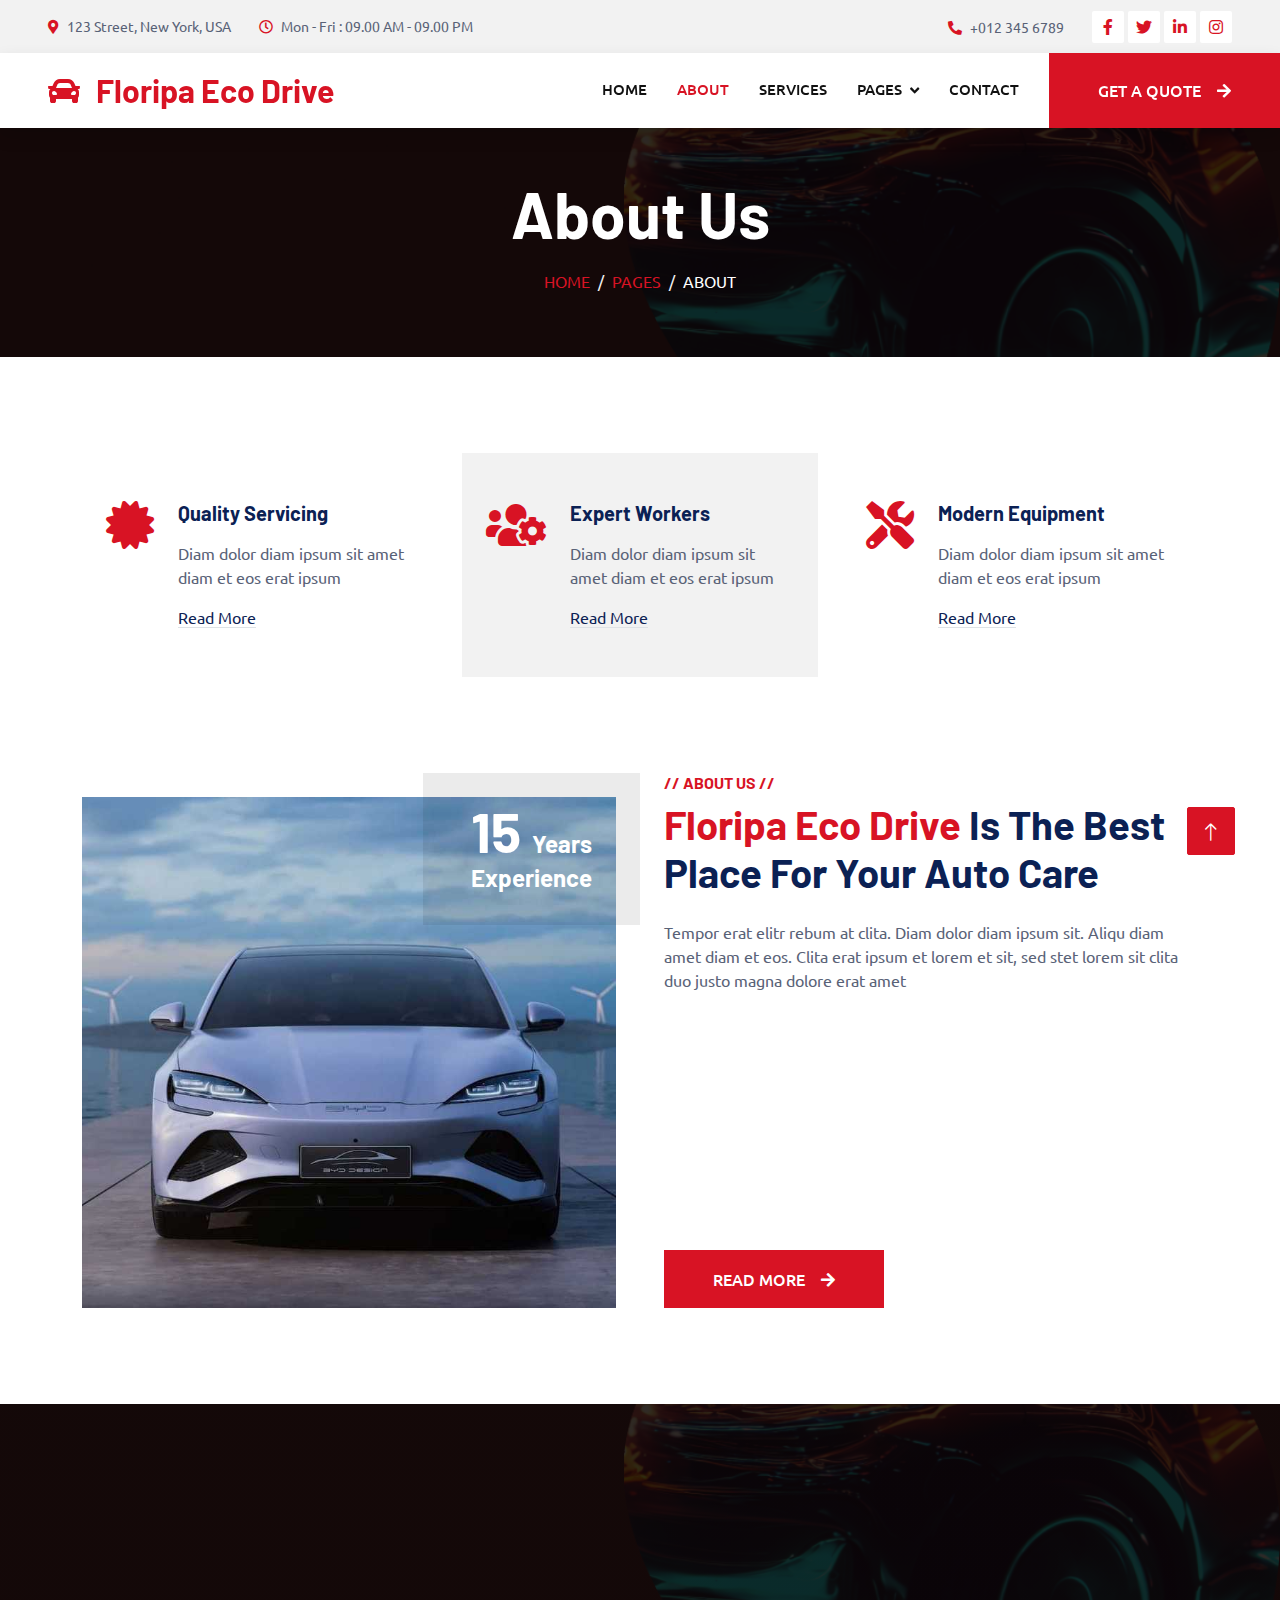
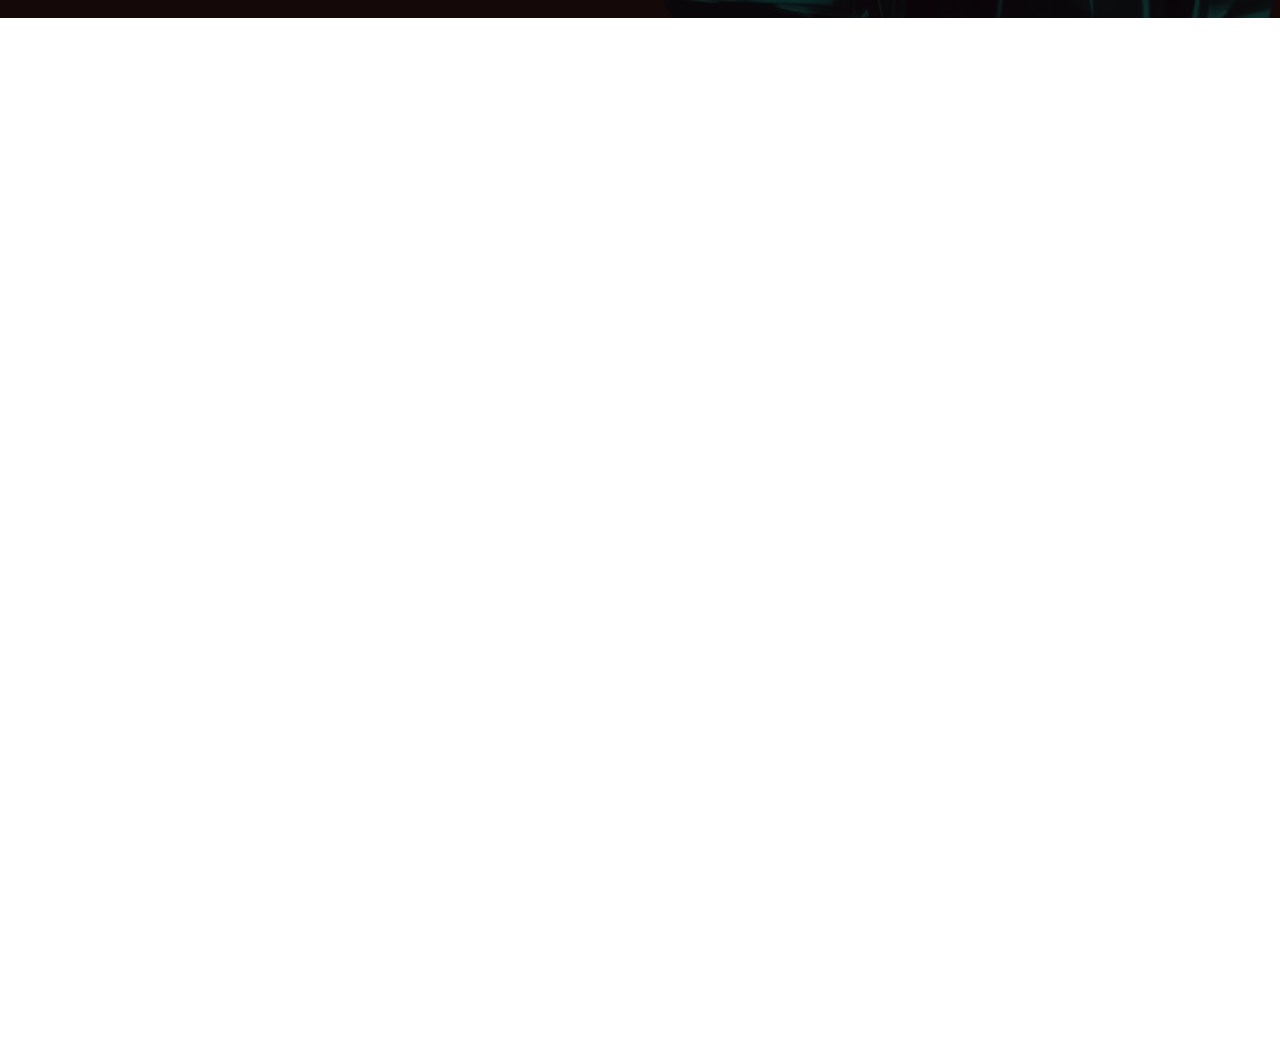
<file: Projeto-ODS/about.html>
<!DOCTYPE html>
<html lang="en">

<head>
    <meta charset="utf-8">
    <title>Floripa Eco Drive</title>
    <meta content="width=device-width, initial-scale=1.0" name="viewport">
    <meta content="" name="keywords">
    <meta content="" name="description">

    <!-- Favicon -->
    <link href="img/Pictogrammers-Material-Car-electric.32.png" rel="icon">

    <!-- Google Web Fonts -->
    <link rel="preconnect" href="https://fonts.googleapis.com">
    <link rel="preconnect" href="https://fonts.gstatic.com" crossorigin>
    <link href="https://fonts.googleapis.com/css2?family=Barlow:wght@600;700&family=Ubuntu:wght@400;500&display=swap" rel="stylesheet"> 

    <!-- Icon Font Stylesheet -->
    <link href="https://cdnjs.cloudflare.com/ajax/libs/font-awesome/5.10.0/css/all.min.css" rel="stylesheet">
    <link href="https://cdn.jsdelivr.net/npm/bootstrap-icons@1.4.1/font/bootstrap-icons.css" rel="stylesheet">

    <!-- Libraries Stylesheet -->
    <link href="lib/animate/animate.min.css" rel="stylesheet">
    <link href="lib/owlcarousel/assets/owl.carousel.min.css" rel="stylesheet">
    <link href="lib/tempusdominus/css/tempusdominus-bootstrap-4.min.css" rel="stylesheet" />

    <!-- Customized Bootstrap Stylesheet -->
    <link href="css/bootstrap.min.css" rel="stylesheet">

    <!-- Template Stylesheet -->
    <link href="css/style.css" rel="stylesheet">
</head>

<body>
    <!-- Spinner Start -->
    <div id="spinner" class="show bg-white position-fixed translate-middle w-100 vh-100 top-50 start-50 d-flex align-items-center justify-content-center">
        <div class="spinner-border text-primary" style="width: 3rem; height: 3rem;" role="status">
            <span class="sr-only">Loading...</span>
        </div>
    </div>
    <!-- Spinner End -->


    <!-- Topbar Start -->
    <div class="container-fluid bg-light p-0">
        <div class="row gx-0 d-none d-lg-flex">
            <div class="col-lg-7 px-5 text-start">
                <div class="h-100 d-inline-flex align-items-center py-3 me-4">
                    <small class="fa fa-map-marker-alt text-primary me-2"></small>
                    <small>123 Street, New York, USA</small>
                </div>
                <div class="h-100 d-inline-flex align-items-center py-3">
                    <small class="far fa-clock text-primary me-2"></small>
                    <small>Mon - Fri : 09.00 AM - 09.00 PM</small>
                </div>
            </div>
            <div class="col-lg-5 px-5 text-end">
                <div class="h-100 d-inline-flex align-items-center py-3 me-4">
                    <small class="fa fa-phone-alt text-primary me-2"></small>
                    <small>+012 345 6789</small>
                </div>
                <div class="h-100 d-inline-flex align-items-center">
                    <a class="btn btn-sm-square bg-white text-primary me-1" href=""><i class="fab fa-facebook-f"></i></a>
                    <a class="btn btn-sm-square bg-white text-primary me-1" href=""><i class="fab fa-twitter"></i></a>
                    <a class="btn btn-sm-square bg-white text-primary me-1" href=""><i class="fab fa-linkedin-in"></i></a>
                    <a class="btn btn-sm-square bg-white text-primary me-0" href=""><i class="fab fa-instagram"></i></a>
                </div>
            </div>
        </div>
    </div>
    <!-- Topbar End -->


    <!-- Navbar Start -->
    <nav class="navbar navbar-expand-lg bg-white navbar-light shadow sticky-top p-0">
        <a href="index.html" class="navbar-brand d-flex align-items-center px-4 px-lg-5">
            <h2 class="m-0 text-primary"><i class="fa fa-car me-3"></i>Floripa Eco Drive</h2>
        </a>
        <button type="button" class="navbar-toggler me-4" data-bs-toggle="collapse" data-bs-target="#navbarCollapse">
            <span class="navbar-toggler-icon"></span>
        </button>
        <div class="collapse navbar-collapse" id="navbarCollapse">
            <div class="navbar-nav ms-auto p-4 p-lg-0">
                <a href="index.html" class="nav-item nav-link">Home</a>
                <a href="about.html" class="nav-item nav-link active">About</a>
                <a href="service.html" class="nav-item nav-link">Services</a>
                <div class="nav-item dropdown">
                    <a href="#" class="nav-link dropdown-toggle" data-bs-toggle="dropdown">Pages</a>
                    <div class="dropdown-menu fade-up m-0">
                        <a href="booking.html" class="dropdown-item">Booking</a>
                        <a href="team.html" class="dropdown-item">Technicians</a>
                        <a href="testimonial.html" class="dropdown-item">Testimonial</a>
                        <a href="recarga.html" class="dropdown-item">Recarga</a>
                    </div>
                </div>
                <a href="contact.html" class="nav-item nav-link">Contact</a>
            </div>
            <a href="" class="btn btn-primary py-4 px-lg-5 d-none d-lg-block">Get A Quote<i class="fa fa-arrow-right ms-3"></i></a>
        </div>
    </nav>
    <!-- Navbar End -->


    <!-- Page Header Start -->
    <div class="container-fluid page-header mb-5 p-0" style="background-image: url(img/carousel-bg-1.jpg);">
        <div class="container-fluid page-header-inner py-5">
            <div class="container text-center">
                <h1 class="display-3 text-white mb-3 animated slideInDown">About Us</h1>
                <nav aria-label="breadcrumb">
                    <ol class="breadcrumb justify-content-center text-uppercase">
                        <li class="breadcrumb-item"><a href="#">Home</a></li>
                        <li class="breadcrumb-item"><a href="#">Pages</a></li>
                        <li class="breadcrumb-item text-white active" aria-current="page">About</li>
                    </ol>
                </nav>
            </div>
        </div>
    </div>
    <!-- Page Header End -->


    <!-- Service Start -->
    <div class="container-xxl py-5">
        <div class="container">
            <div class="row g-4">
                <div class="col-lg-4 col-md-6 wow fadeInUp" data-wow-delay="0.1s">
                    <div class="d-flex py-5 px-4">
                        <i class="fa fa-certificate fa-3x text-primary flex-shrink-0"></i>
                        <div class="ps-4">
                            <h5 class="mb-3">Quality Servicing</h5>
                            <p>Diam dolor diam ipsum sit amet diam et eos erat ipsum</p>
                            <a class="text-secondary border-bottom" href="">Read More</a>
                        </div>
                    </div>
                </div>
                <div class="col-lg-4 col-md-6 wow fadeInUp" data-wow-delay="0.3s">
                    <div class="d-flex bg-light py-5 px-4">
                        <i class="fa fa-users-cog fa-3x text-primary flex-shrink-0"></i>
                        <div class="ps-4">
                            <h5 class="mb-3">Expert Workers</h5>
                            <p>Diam dolor diam ipsum sit amet diam et eos erat ipsum</p>
                            <a class="text-secondary border-bottom" href="">Read More</a>
                        </div>
                    </div>
                </div>
                <div class="col-lg-4 col-md-6 wow fadeInUp" data-wow-delay="0.5s">
                    <div class="d-flex py-5 px-4">
                        <i class="fa fa-tools fa-3x text-primary flex-shrink-0"></i>
                        <div class="ps-4">
                            <h5 class="mb-3">Modern Equipment</h5>
                            <p>Diam dolor diam ipsum sit amet diam et eos erat ipsum</p>
                            <a class="text-secondary border-bottom" href="">Read More</a>
                        </div>
                    </div>
                </div>
            </div>
        </div>
    </div>
    <!-- Service End -->


    <!-- About Start -->
    <div class="container-xxl py-5">
        <div class="container">
            <div class="row g-5">
                <div class="col-lg-6 pt-4" style="min-height: 400px;">
                    <div class="position-relative h-100 wow fadeIn" data-wow-delay="0.1s">
                        <img class="position-absolute img-fluid w-100 h-100" src="img/about.jpg" style="object-fit: cover;" alt="">
                        <div class="position-absolute top-0 end-0 mt-n4 me-n4 py-4 px-5" style="background: rgba(0, 0, 0, .08);">
                            <h1 class="display-4 text-white mb-0">15 <span class="fs-4">Years</span></h1>
                            <h4 class="text-white">Experience</h4>
                        </div>
                    </div>
                </div>
                <div class="col-lg-6">
                    <h6 class="text-primary text-uppercase">// About Us //</h6>
                    <h1 class="mb-4"><span class="text-primary">Floripa Eco Drive</span> Is The Best Place For Your Auto Care</h1>
                    <p class="mb-4">Tempor erat elitr rebum at clita. Diam dolor diam ipsum sit. Aliqu diam amet diam et eos. Clita erat ipsum et lorem et sit, sed stet lorem sit clita duo justo magna dolore erat amet</p>
                    <div class="row g-4 mb-3 pb-3">
                        <div class="col-12 wow fadeIn" data-wow-delay="0.1s">
                            <div class="d-flex">
                                <div class="bg-light d-flex flex-shrink-0 align-items-center justify-content-center mt-1" style="width: 45px; height: 45px;">
                                    <span class="fw-bold text-secondary">01</span>
                                </div>
                                <div class="ps-3">
                                    <h6>Professional & Expert</h6>
                                    <span>Diam dolor diam ipsum sit amet diam et eos</span>
                                </div>
                            </div>
                        </div>
                        <div class="col-12 wow fadeIn" data-wow-delay="0.3s">
                            <div class="d-flex">
                                <div class="bg-light d-flex flex-shrink-0 align-items-center justify-content-center mt-1" style="width: 45px; height: 45px;">
                                    <span class="fw-bold text-secondary">02</span>
                                </div>
                                <div class="ps-3">
                                    <h6>Quality Servicing Center</h6>
                                    <span>Diam dolor diam ipsum sit amet diam et eos</span>
                                </div>
                            </div>
                        </div>
                        <div class="col-12 wow fadeIn" data-wow-delay="0.5s">
                            <div class="d-flex">
                                <div class="bg-light d-flex flex-shrink-0 align-items-center justify-content-center mt-1" style="width: 45px; height: 45px;">
                                    <span class="fw-bold text-secondary">03</span>
                                </div>
                                <div class="ps-3">
                                    <h6>Awards Winning Workers</h6>
                                    <span>Diam dolor diam ipsum sit amet diam et eos</span>
                                </div>
                            </div>
                        </div>
                    </div>
                    <a href="" class="btn btn-primary py-3 px-5">Read More<i class="fa fa-arrow-right ms-3"></i></a>
                </div>
            </div>
        </div>
    </div>
    <!-- About End -->


    <!-- Fact Start -->
    <div class="container-fluid fact bg-dark my-5 py-5">
        <div class="container">
            <div class="row g-4">
                <div class="col-md-6 col-lg-3 text-center wow fadeIn" data-wow-delay="0.1s">
                    <i class="fa fa-check fa-2x text-white mb-3"></i>
                    <h2 class="text-white mb-2" data-toggle="counter-up">1234</h2>
                    <p class="text-white mb-0">Years Experience</p>
                </div>
                <div class="col-md-6 col-lg-3 text-center wow fadeIn" data-wow-delay="0.3s">
                    <i class="fa fa-users-cog fa-2x text-white mb-3"></i>
                    <h2 class="text-white mb-2" data-toggle="counter-up">1234</h2>
                    <p class="text-white mb-0">Expert Technicians</p>
                </div>
                <div class="col-md-6 col-lg-3 text-center wow fadeIn" data-wow-delay="0.5s">
                    <i class="fa fa-users fa-2x text-white mb-3"></i>
                    <h2 class="text-white mb-2" data-toggle="counter-up">1234</h2>
                    <p class="text-white mb-0">Satisfied Clients</p>
                </div>
                <div class="col-md-6 col-lg-3 text-center wow fadeIn" data-wow-delay="0.7s">
                    <i class="fa fa-car fa-2x text-white mb-3"></i>
                    <h2 class="text-white mb-2" data-toggle="counter-up">1234</h2>
                    <p class="text-white mb-0">Compleate Projects</p>
                </div>
            </div>
        </div>
    </div>
    <!-- Fact End -->


    <!-- Team Start -->
    <div class="container-xxl py-5">
        <div class="container">
            <div class="text-center wow fadeInUp" data-wow-delay="0.1s">
                <h6 class="text-primary text-uppercase">// Our Technicians //</h6>
                <h1 class="mb-5">Our Expert Technicians</h1>
            </div>
            <div class="row g-4">
                <div class="col-lg-3 col-md-6 wow fadeInUp" data-wow-delay="0.1s">
                    <div class="team-item">
                        <div class="position-relative overflow-hidden">
                            <img class="img-fluid" src="img/team-1.jpg" alt="">
                            <div class="team-overlay position-absolute start-0 top-0 w-100 h-100">
                                <a class="btn btn-square mx-1" href=""><i class="fab fa-facebook-f"></i></a>
                                <a class="btn btn-square mx-1" href=""><i class="fab fa-twitter"></i></a>
                                <a class="btn btn-square mx-1" href=""><i class="fab fa-instagram"></i></a>
                            </div>
                        </div>
                        <div class="bg-light text-center p-4">
                            <h5 class="fw-bold mb-0">Full Name</h5>
                            <small>Designation</small>
                        </div>
                    </div>
                </div>
                <div class="col-lg-3 col-md-6 wow fadeInUp" data-wow-delay="0.3s">
                    <div class="team-item">
                        <div class="position-relative overflow-hidden">
                            <img class="img-fluid" src="img/team-2.jpg" alt="">
                            <div class="team-overlay position-absolute start-0 top-0 w-100 h-100">
                                <a class="btn btn-square mx-1" href=""><i class="fab fa-facebook-f"></i></a>
                                <a class="btn btn-square mx-1" href=""><i class="fab fa-twitter"></i></a>
                                <a class="btn btn-square mx-1" href=""><i class="fab fa-instagram"></i></a>
                            </div>
                        </div>
                        <div class="bg-light text-center p-4">
                            <h5 class="fw-bold mb-0">Full Name</h5>
                            <small>Designation</small>
                        </div>
                    </div>
                </div>
                <div class="col-lg-3 col-md-6 wow fadeInUp" data-wow-delay="0.5s">
                    <div class="team-item">
                        <div class="position-relative overflow-hidden">
                            <img class="img-fluid" src="img/team-3.jpg" alt="">
                            <div class="team-overlay position-absolute start-0 top-0 w-100 h-100">
                                <a class="btn btn-square mx-1" href=""><i class="fab fa-facebook-f"></i></a>
                                <a class="btn btn-square mx-1" href=""><i class="fab fa-twitter"></i></a>
                                <a class="btn btn-square mx-1" href=""><i class="fab fa-instagram"></i></a>
                            </div>
                        </div>
                        <div class="bg-light text-center p-4">
                            <h5 class="fw-bold mb-0">Full Name</h5>
                            <small>Designation</small>
                        </div>
                    </div>
                </div>
                <div class="col-lg-3 col-md-6 wow fadeInUp" data-wow-delay="0.7s">
                    <div class="team-item">
                        <div class="position-relative overflow-hidden">
                            <img class="img-fluid" src="img/team-4.jpg" alt="">
                            <div class="team-overlay position-absolute start-0 top-0 w-100 h-100">
                                <a class="btn btn-square mx-1" href=""><i class="fab fa-facebook-f"></i></a>
                                <a class="btn btn-square mx-1" href=""><i class="fab fa-twitter"></i></a>
                                <a class="btn btn-square mx-1" href=""><i class="fab fa-instagram"></i></a>
                            </div>
                        </div>
                        <div class="bg-light text-center p-4">
                            <h5 class="fw-bold mb-0">Full Name</h5>
                            <small>Designation</small>
                        </div>
                    </div>
                </div>
            </div>
        </div>
    </div>
    <!-- Team End -->
        

    <!-- Footer Start -->
    <div class="container-fluid bg-dark text-light footer pt-5 mt-5 wow fadeIn" data-wow-delay="0.1s">
        <div class="container py-5">
            <div class="row g-5">
                <div class="col-lg-3 col-md-6">
                    <h4 class="text-light mb-4">Address</h4>
                    <p class="mb-2"><i class="fa fa-map-marker-alt me-3"></i>123 Street, New York, USA</p>
                    <p class="mb-2"><i class="fa fa-phone-alt me-3"></i>+012 345 67890</p>
                    <p class="mb-2"><i class="fa fa-envelope me-3"></i>info@example.com</p>
                    <div class="d-flex pt-2">
                        <a class="btn btn-outline-light btn-social" href=""><i class="fab fa-twitter"></i></a>
                        <a class="btn btn-outline-light btn-social" href=""><i class="fab fa-facebook-f"></i></a>
                        <a class="btn btn-outline-light btn-social" href=""><i class="fab fa-youtube"></i></a>
                        <a class="btn btn-outline-light btn-social" href=""><i class="fab fa-linkedin-in"></i></a>
                    </div>
                </div>
                <div class="col-lg-3 col-md-6">
                    <h4 class="text-light mb-4">Opening Hours</h4>
                    <h6 class="text-light">Monday - Friday:</h6>
                    <p class="mb-4">09.00 AM - 09.00 PM</p>
                    <h6 class="text-light">Saturday - Sunday:</h6>
                    <p class="mb-0">09.00 AM - 12.00 PM</p>
                </div>
                <div class="col-lg-3 col-md-6">
                    <h4 class="text-light mb-4">Services</h4>
                    <a class="btn btn-link" href="">Diagnostic Test</a>
                    <a class="btn btn-link" href="">Engine Servicing</a>
                    <a class="btn btn-link" href="">Tires Replacement</a>
                    <a class="btn btn-link" href="">Oil Changing</a>
                    <a class="btn btn-link" href="">Vacuam Cleaning</a>
                </div>
                <div class="col-lg-3 col-md-6">
                    <h4 class="text-light mb-4">Newsletter</h4>
                    <p>Dolor amet sit justo amet elitr clita ipsum elitr est.</p>
                    <div class="position-relative mx-auto" style="max-width: 400px;">
                        <input class="form-control border-0 w-100 py-3 ps-4 pe-5" type="text" placeholder="Your email">
                        <button type="button" class="btn btn-primary py-2 position-absolute top-0 end-0 mt-2 me-2">SignUp</button>
                    </div>
                </div>
            </div>
        </div>
        <div class="container">
            <div class="copyright">
                <div class="row">
                    <div class="col-md-6 text-center text-md-start mb-3 mb-md-0">
                        &copy; <a class="border-bottom" href="#">Your Site Name</a>, All Right Reserved.

                        <!--/*** This template is free as long as you keep the footer author’s credit link/attribution link/backlink. If you'd like to use the template without the footer author’s credit link/attribution link/backlink, you can purchase the Credit Removal License from "https://htmlcodex.com/credit-removal". Thank you for your support. ***/-->
                        Designed By <a class="border-bottom" href="https://htmlcodex.com">HTML Codex</a>
                    </div>
                    <div class="col-md-6 text-center text-md-end">
                        <div class="footer-menu">
                            <a href="">Home</a>
                            <a href="">Cookies</a>
                            <a href="">Help</a>
                            <a href="">FQAs</a>
                        </div>
                    </div>
                </div>
            </div>
        </div>
    </div>
    <!-- Footer End -->


    <!-- Back to Top -->
    <a href="#" class="btn btn-lg btn-primary btn-lg-square back-to-top"><i class="bi bi-arrow-up"></i></a>


    <!-- JavaScript Libraries -->
    <script src="https://code.jquery.com/jquery-3.4.1.min.js"></script>
    <script src="https://cdn.jsdelivr.net/npm/bootstrap@5.0.0/dist/js/bootstrap.bundle.min.js"></script>
    <script src="lib/wow/wow.min.js"></script>
    <script src="lib/easing/easing.min.js"></script>
    <script src="lib/waypoints/waypoints.min.js"></script>
    <script src="lib/counterup/counterup.min.js"></script>
    <script src="lib/owlcarousel/owl.carousel.min.js"></script>
    <script src="lib/tempusdominus/js/moment.min.js"></script>
    <script src="lib/tempusdominus/js/moment-timezone.min.js"></script>
    <script src="lib/tempusdominus/js/tempusdominus-bootstrap-4.min.js"></script>

    <!-- Template Javascript -->
    <script src="js/main.js"></script>
</body>

</html>
</file>
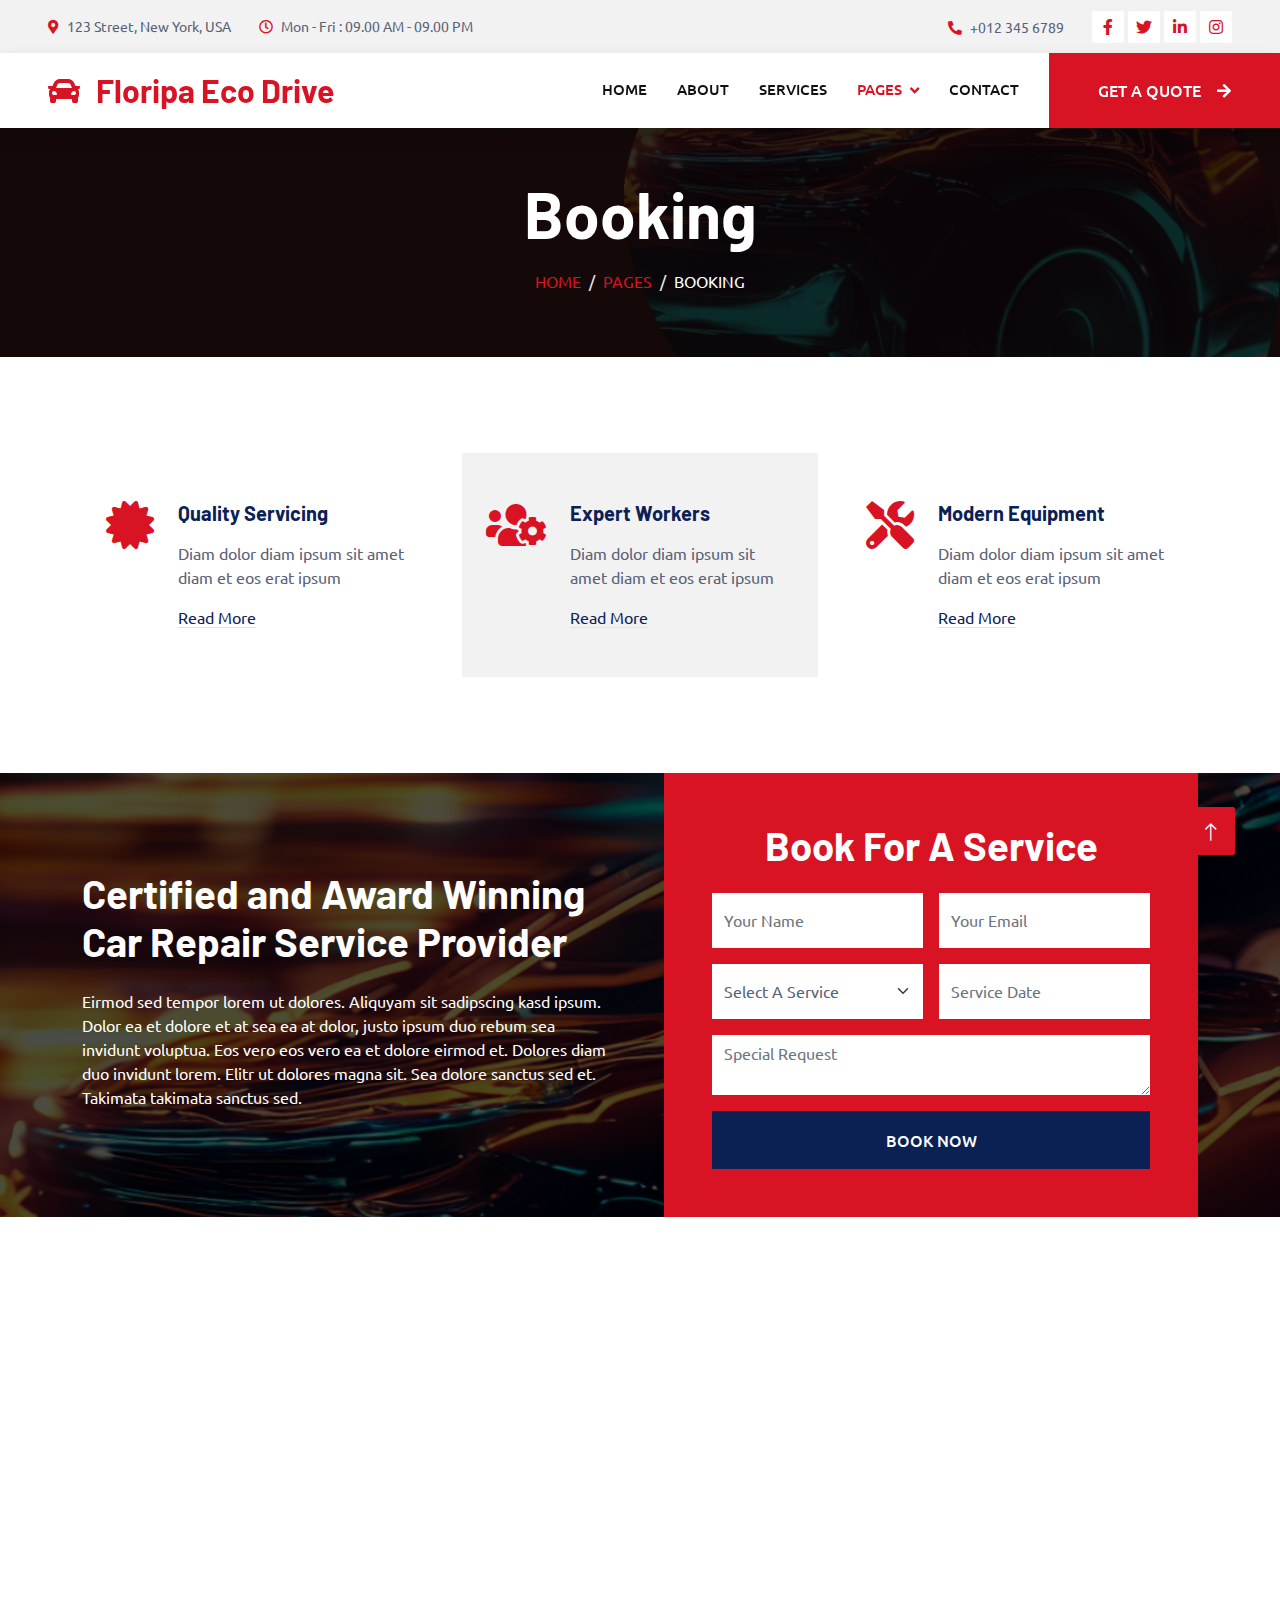
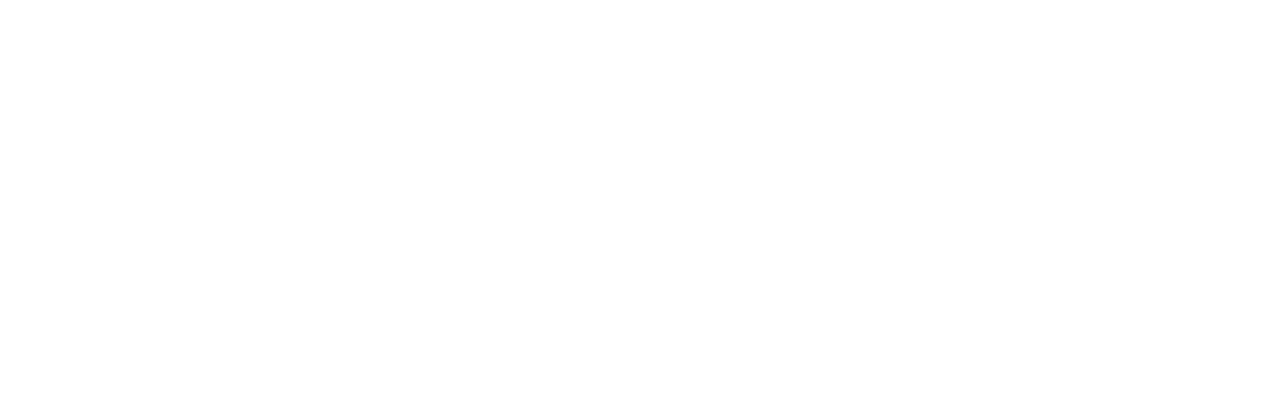
<file: Projeto-ODS/booking.html>
<!DOCTYPE html>
<html lang="en">

<head>
    <meta charset="utf-8">
    <title>Floripa Eco Drive</title>
    <meta content="width=device-width, initial-scale=1.0" name="viewport">
    <meta content="" name="keywords">
    <meta content="" name="description">

    <!-- Favicon -->
    <link href="img/Pictogrammers-Material-Car-electric.32.png" rel="icon">

    <!-- Google Web Fonts -->
    <link rel="preconnect" href="https://fonts.googleapis.com">
    <link rel="preconnect" href="https://fonts.gstatic.com" crossorigin>
    <link href="https://fonts.googleapis.com/css2?family=Barlow:wght@600;700&family=Ubuntu:wght@400;500&display=swap" rel="stylesheet"> 

    <!-- Icon Font Stylesheet -->
    <link href="https://cdnjs.cloudflare.com/ajax/libs/font-awesome/5.10.0/css/all.min.css" rel="stylesheet">
    <link href="https://cdn.jsdelivr.net/npm/bootstrap-icons@1.4.1/font/bootstrap-icons.css" rel="stylesheet">

    <!-- Libraries Stylesheet -->
    <link href="lib/animate/animate.min.css" rel="stylesheet">
    <link href="lib/owlcarousel/assets/owl.carousel.min.css" rel="stylesheet">
    <link href="lib/tempusdominus/css/tempusdominus-bootstrap-4.min.css" rel="stylesheet" />

    <!-- Customized Bootstrap Stylesheet -->
    <link href="css/bootstrap.min.css" rel="stylesheet">

    <!-- Template Stylesheet -->
    <link href="css/style.css" rel="stylesheet">
</head>

<body>
    <!-- Spinner Start -->
    <div id="spinner" class="show bg-white position-fixed translate-middle w-100 vh-100 top-50 start-50 d-flex align-items-center justify-content-center">
        <div class="spinner-border text-primary" style="width: 3rem; height: 3rem;" role="status">
            <span class="sr-only">Loading...</span>
        </div>
    </div>
    <!-- Spinner End -->


    <!-- Topbar Start -->
    <div class="container-fluid bg-light p-0">
        <div class="row gx-0 d-none d-lg-flex">
            <div class="col-lg-7 px-5 text-start">
                <div class="h-100 d-inline-flex align-items-center py-3 me-4">
                    <small class="fa fa-map-marker-alt text-primary me-2"></small>
                    <small>123 Street, New York, USA</small>
                </div>
                <div class="h-100 d-inline-flex align-items-center py-3">
                    <small class="far fa-clock text-primary me-2"></small>
                    <small>Mon - Fri : 09.00 AM - 09.00 PM</small>
                </div>
            </div>
            <div class="col-lg-5 px-5 text-end">
                <div class="h-100 d-inline-flex align-items-center py-3 me-4">
                    <small class="fa fa-phone-alt text-primary me-2"></small>
                    <small>+012 345 6789</small>
                </div>
                <div class="h-100 d-inline-flex align-items-center">
                    <a class="btn btn-sm-square bg-white text-primary me-1" href=""><i class="fab fa-facebook-f"></i></a>
                    <a class="btn btn-sm-square bg-white text-primary me-1" href=""><i class="fab fa-twitter"></i></a>
                    <a class="btn btn-sm-square bg-white text-primary me-1" href=""><i class="fab fa-linkedin-in"></i></a>
                    <a class="btn btn-sm-square bg-white text-primary me-0" href=""><i class="fab fa-instagram"></i></a>
                </div>
            </div>
        </div>
    </div>
    <!-- Topbar End -->


    <!-- Navbar Start -->
    <nav class="navbar navbar-expand-lg bg-white navbar-light shadow sticky-top p-0">
        <a href="index.html" class="navbar-brand d-flex align-items-center px-4 px-lg-5">
            <h2 class="m-0 text-primary"><i class="fa fa-car me-3"></i>Floripa Eco Drive</h2>
        </a>
        <button type="button" class="navbar-toggler me-4" data-bs-toggle="collapse" data-bs-target="#navbarCollapse">
            <span class="navbar-toggler-icon"></span>
        </button>
        <div class="collapse navbar-collapse" id="navbarCollapse">
            <div class="navbar-nav ms-auto p-4 p-lg-0">
                <a href="index.html" class="nav-item nav-link">Home</a>
                <a href="about.html" class="nav-item nav-link">About</a>
                <a href="service.html" class="nav-item nav-link">Services</a>
                <div class="nav-item dropdown">
                    <a href="#" class="nav-link dropdown-toggle active" data-bs-toggle="dropdown">Pages</a>
                    <div class="dropdown-menu fade-up m-0">
                        <a href="booking.html" class="dropdown-item active">Booking</a>
                        <a href="team.html" class="dropdown-item">Technicians</a>
                        <a href="testimonial.html" class="dropdown-item">Testimonial</a>
                        <a href="recarga.html" class="dropdown-item">Recarga</a>
                    </div>
                </div>
                <a href="contact.html" class="nav-item nav-link">Contact</a>
            </div>
            <a href="" class="btn btn-primary py-4 px-lg-5 d-none d-lg-block">Get A Quote<i class="fa fa-arrow-right ms-3"></i></a>
        </div>
    </nav>
    <!-- Navbar End -->


    <!-- Page Header Start -->
    <div class="container-fluid page-header mb-5 p-0" style="background-image: url(img/carousel-bg-1.jpg);">
        <div class="container-fluid page-header-inner py-5">
            <div class="container text-center">
                <h1 class="display-3 text-white mb-3 animated slideInDown">Booking</h1>
                <nav aria-label="breadcrumb">
                    <ol class="breadcrumb justify-content-center text-uppercase">
                        <li class="breadcrumb-item"><a href="#">Home</a></li>
                        <li class="breadcrumb-item"><a href="#">Pages</a></li>
                        <li class="breadcrumb-item text-white active" aria-current="page">Booking</li>
                    </ol>
                </nav>
            </div>
        </div>
    </div>
    <!-- Page Header End -->


    <!-- Service Start -->
    <div class="container-xxl py-5">
        <div class="container">
            <div class="row g-4">
                <div class="col-lg-4 col-md-6 wow fadeInUp" data-wow-delay="0.1s">
                    <div class="d-flex py-5 px-4">
                        <i class="fa fa-certificate fa-3x text-primary flex-shrink-0"></i>
                        <div class="ps-4">
                            <h5 class="mb-3">Quality Servicing</h5>
                            <p>Diam dolor diam ipsum sit amet diam et eos erat ipsum</p>
                            <a class="text-secondary border-bottom" href="">Read More</a>
                        </div>
                    </div>
                </div>
                <div class="col-lg-4 col-md-6 wow fadeInUp" data-wow-delay="0.3s">
                    <div class="d-flex bg-light py-5 px-4">
                        <i class="fa fa-users-cog fa-3x text-primary flex-shrink-0"></i>
                        <div class="ps-4">
                            <h5 class="mb-3">Expert Workers</h5>
                            <p>Diam dolor diam ipsum sit amet diam et eos erat ipsum</p>
                            <a class="text-secondary border-bottom" href="">Read More</a>
                        </div>
                    </div>
                </div>
                <div class="col-lg-4 col-md-6 wow fadeInUp" data-wow-delay="0.5s">
                    <div class="d-flex py-5 px-4">
                        <i class="fa fa-tools fa-3x text-primary flex-shrink-0"></i>
                        <div class="ps-4">
                            <h5 class="mb-3">Modern Equipment</h5>
                            <p>Diam dolor diam ipsum sit amet diam et eos erat ipsum</p>
                            <a class="text-secondary border-bottom" href="">Read More</a>
                        </div>
                    </div>
                </div>
            </div>
        </div>
    </div>
    <!-- Service End -->


    <!-- Booking Start -->
    <div class="container-fluid bg-secondary booking my-5 wow fadeInUp" data-wow-delay="0.1s">
        <div class="container">
            <div class="row gx-5">
                <div class="col-lg-6 py-5">
                    <div class="py-5">
                        <h1 class="text-white mb-4">Certified and Award Winning Car Repair Service Provider</h1>
                        <p class="text-white mb-0">Eirmod sed tempor lorem ut dolores. Aliquyam sit sadipscing kasd ipsum. Dolor ea et dolore et at sea ea at dolor, justo ipsum duo rebum sea invidunt voluptua. Eos vero eos vero ea et dolore eirmod et. Dolores diam duo invidunt lorem. Elitr ut dolores magna sit. Sea dolore sanctus sed et. Takimata takimata sanctus sed.</p>
                    </div>
                </div>
                <div class="col-lg-6">
                    <div class="bg-primary h-100 d-flex flex-column justify-content-center text-center p-5 wow zoomIn" data-wow-delay="0.6s">
                        <h1 class="text-white mb-4">Book For A Service</h1>
                        <form>
                            <div class="row g-3">
                                <div class="col-12 col-sm-6">
                                    <input type="text" class="form-control border-0" placeholder="Your Name" style="height: 55px;">
                                </div>
                                <div class="col-12 col-sm-6">
                                    <input type="email" class="form-control border-0" placeholder="Your Email" style="height: 55px;">
                                </div>
                                <div class="col-12 col-sm-6">
                                    <select class="form-select border-0" style="height: 55px;">
                                        <option selected>Select A Service</option>
                                        <option value="1">Service 1</option>
                                        <option value="2">Service 2</option>
                                        <option value="3">Service 3</option>
                                    </select>
                                </div>
                                <div class="col-12 col-sm-6">
                                    <div class="date" id="date1" data-target-input="nearest">
                                        <input type="text"
                                            class="form-control border-0 datetimepicker-input"
                                            placeholder="Service Date" data-target="#date1" data-toggle="datetimepicker" style="height: 55px;">
                                    </div>
                                </div>
                                <div class="col-12">
                                    <textarea class="form-control border-0" placeholder="Special Request"></textarea>
                                </div>
                                <div class="col-12">
                                    <button class="btn btn-secondary w-100 py-3" type="submit">Book Now</button>
                                </div>
                            </div>
                        </form>
                    </div>
                </div>
            </div>
        </div>
    </div>
    <!-- Booking End -->


    <!-- Call To Action Start -->
    <div class="container-xxl py-5 wow fadeInUp" data-wow-delay="0.1s">
        <div class="container">
            <div class="row g-4">
                <div class="col-lg-8 col-md-6">
                    <h6 class="text-primary text-uppercase">// Call To Action //</h6>
                    <h1 class="mb-4">Have Any Pre Booking Question?</h1>
                    <p class="mb-0">Lorem diam ea sit dolor labore. Clita et dolor erat sed est lorem sed et sit. Diam sed duo magna erat et stet clita ea magna ea sed, sit labore magna lorem tempor justo rebum dolores. Eos dolor sea erat amet et, lorem labore lorem at dolores. Stet ea ut justo et, clita et et ipsum diam.</p>
                </div>
                <div class="col-lg-4 col-md-6">
                    <div class="bg-primary d-flex flex-column justify-content-center text-center h-100 p-4">
                        <h3 class="text-white mb-4"><i class="fa fa-phone-alt me-3"></i>+012 345 6789</h3>
                        <a href="" class="btn btn-secondary py-3 px-5">Contact Us<i class="fa fa-arrow-right ms-3"></i></a>
                    </div>
                </div>
            </div>
        </div>
    </div>
    <!-- Call To Action End -->


    <!-- Footer Start -->
    <div class="container-fluid bg-dark text-light footer pt-5 mt-5 wow fadeIn" data-wow-delay="0.1s">
        <div class="container py-5">
            <div class="row g-5">
                <div class="col-lg-3 col-md-6">
                    <h4 class="text-light mb-4">Address</h4>
                    <p class="mb-2"><i class="fa fa-map-marker-alt me-3"></i>123 Street, New York, USA</p>
                    <p class="mb-2"><i class="fa fa-phone-alt me-3"></i>+012 345 67890</p>
                    <p class="mb-2"><i class="fa fa-envelope me-3"></i>info@example.com</p>
                    <div class="d-flex pt-2">
                        <a class="btn btn-outline-light btn-social" href=""><i class="fab fa-twitter"></i></a>
                        <a class="btn btn-outline-light btn-social" href=""><i class="fab fa-facebook-f"></i></a>
                        <a class="btn btn-outline-light btn-social" href=""><i class="fab fa-youtube"></i></a>
                        <a class="btn btn-outline-light btn-social" href=""><i class="fab fa-linkedin-in"></i></a>
                    </div>
                </div>
                <div class="col-lg-3 col-md-6">
                    <h4 class="text-light mb-4">Opening Hours</h4>
                    <h6 class="text-light">Monday - Friday:</h6>
                    <p class="mb-4">09.00 AM - 09.00 PM</p>
                    <h6 class="text-light">Saturday - Sunday:</h6>
                    <p class="mb-0">09.00 AM - 12.00 PM</p>
                </div>
                <div class="col-lg-3 col-md-6">
                    <h4 class="text-light mb-4">Services</h4>
                    <a class="btn btn-link" href="">Diagnostic Test</a>
                    <a class="btn btn-link" href="">Engine Servicing</a>
                    <a class="btn btn-link" href="">Tires Replacement</a>
                    <a class="btn btn-link" href="">Oil Changing</a>
                    <a class="btn btn-link" href="">Vacuam Cleaning</a>
                </div>
                <div class="col-lg-3 col-md-6">
                    <h4 class="text-light mb-4">Newsletter</h4>
                    <p>Dolor amet sit justo amet elitr clita ipsum elitr est.</p>
                    <div class="position-relative mx-auto" style="max-width: 400px;">
                        <input class="form-control border-0 w-100 py-3 ps-4 pe-5" type="text" placeholder="Your email">
                        <button type="button" class="btn btn-primary py-2 position-absolute top-0 end-0 mt-2 me-2">SignUp</button>
                    </div>
                </div>
            </div>
        </div>
        <div class="container">
            <div class="copyright">
                <div class="row">
                    <div class="col-md-6 text-center text-md-start mb-3 mb-md-0">
                        &copy; <a class="border-bottom" href="#">Your Site Name</a>, All Right Reserved.

                        <!--/*** This template is free as long as you keep the footer author’s credit link/attribution link/backlink. If you'd like to use the template without the footer author’s credit link/attribution link/backlink, you can purchase the Credit Removal License from "https://htmlcodex.com/credit-removal". Thank you for your support. ***/-->
                        Designed By <a class="border-bottom" href="https://htmlcodex.com">HTML Codex</a>
                    </div>
                    <div class="col-md-6 text-center text-md-end">
                        <div class="footer-menu">
                            <a href="">Home</a>
                            <a href="">Cookies</a>
                            <a href="">Help</a>
                            <a href="">FQAs</a>
                        </div>
                    </div>
                </div>
            </div>
        </div>
    </div>
    <!-- Footer End -->


    <!-- Back to Top -->
    <a href="#" class="btn btn-lg btn-primary btn-lg-square back-to-top"><i class="bi bi-arrow-up"></i></a>


    <!-- JavaScript Libraries -->
    <script src="https://code.jquery.com/jquery-3.4.1.min.js"></script>
    <script src="https://cdn.jsdelivr.net/npm/bootstrap@5.0.0/dist/js/bootstrap.bundle.min.js"></script>
    <script src="lib/wow/wow.min.js"></script>
    <script src="lib/easing/easing.min.js"></script>
    <script src="lib/waypoints/waypoints.min.js"></script>
    <script src="lib/counterup/counterup.min.js"></script>
    <script src="lib/owlcarousel/owl.carousel.min.js"></script>
    <script src="lib/tempusdominus/js/moment.min.js"></script>
    <script src="lib/tempusdominus/js/moment-timezone.min.js"></script>
    <script src="lib/tempusdominus/js/tempusdominus-bootstrap-4.min.js"></script>

    <!-- Template Javascript -->
    <script src="js/main.js"></script>
</body>

</html>
</file>
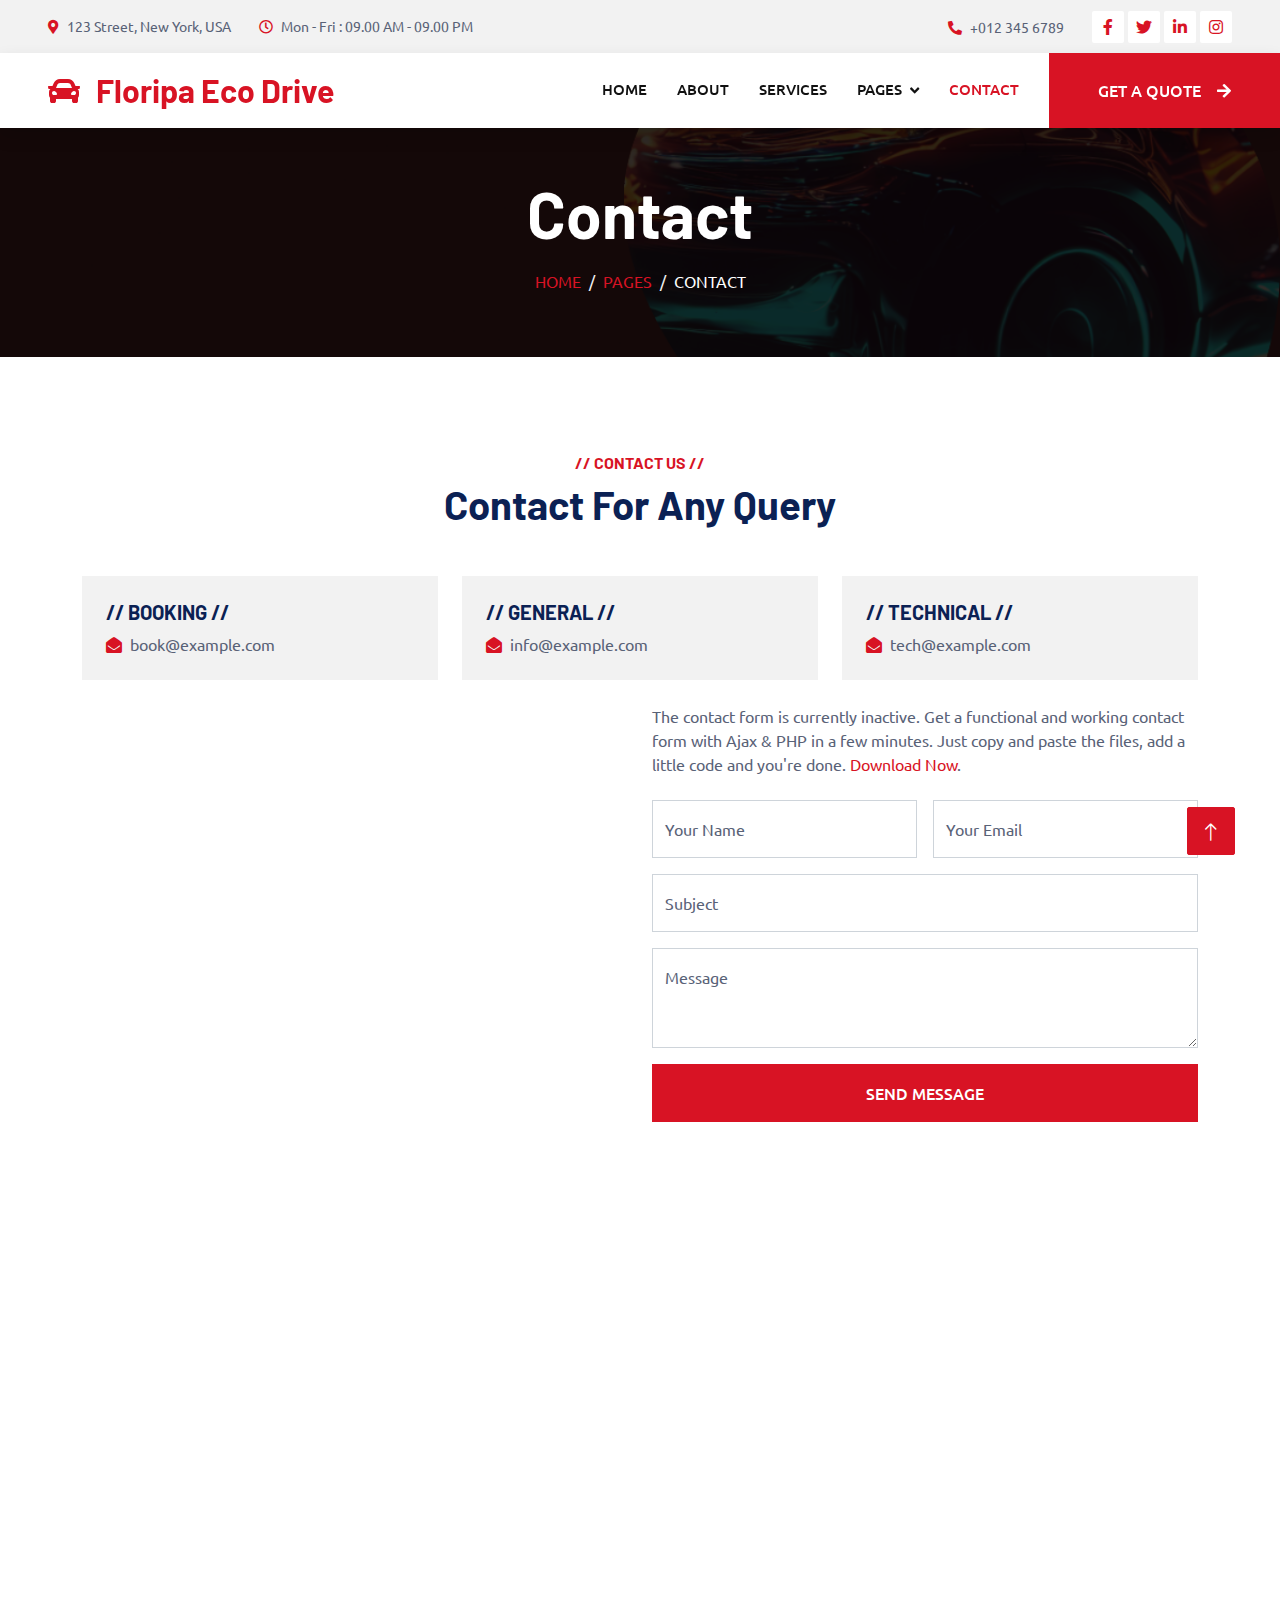
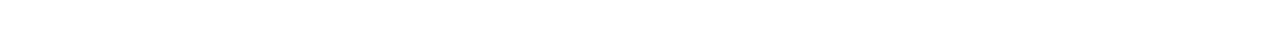
<file: Projeto-ODS/contact.html>
<!DOCTYPE html>
<html lang="en">

<head>
    <meta charset="utf-8">
    <title>Floripa Eco Drive</title>
    <meta content="width=device-width, initial-scale=1.0" name="viewport">
    <meta content="" name="keywords">
    <meta content="" name="description">

    <!-- Favicon -->
    <link href="img/Pictogrammers-Material-Car-electric.32.png" rel="icon">

    <!-- Google Web Fonts -->
    <link rel="preconnect" href="https://fonts.googleapis.com">
    <link rel="preconnect" href="https://fonts.gstatic.com" crossorigin>
    <link href="https://fonts.googleapis.com/css2?family=Barlow:wght@600;700&family=Ubuntu:wght@400;500&display=swap" rel="stylesheet"> 

    <!-- Icon Font Stylesheet -->
    <link href="https://cdnjs.cloudflare.com/ajax/libs/font-awesome/5.10.0/css/all.min.css" rel="stylesheet">
    <link href="https://cdn.jsdelivr.net/npm/bootstrap-icons@1.4.1/font/bootstrap-icons.css" rel="stylesheet">

    <!-- Libraries Stylesheet -->
    <link href="lib/animate/animate.min.css" rel="stylesheet">
    <link href="lib/owlcarousel/assets/owl.carousel.min.css" rel="stylesheet">
    <link href="lib/tempusdominus/css/tempusdominus-bootstrap-4.min.css" rel="stylesheet" />

    <!-- Customized Bootstrap Stylesheet -->
    <link href="css/bootstrap.min.css" rel="stylesheet">

    <!-- Template Stylesheet -->
    <link href="css/style.css" rel="stylesheet">
</head>

<body>
    <!-- Spinner Start -->
    <div id="spinner" class="show bg-white position-fixed translate-middle w-100 vh-100 top-50 start-50 d-flex align-items-center justify-content-center">
        <div class="spinner-border text-primary" style="width: 3rem; height: 3rem;" role="status">
            <span class="sr-only">Loading...</span>
        </div>
    </div>
    <!-- Spinner End -->


    <!-- Topbar Start -->
    <div class="container-fluid bg-light p-0">
        <div class="row gx-0 d-none d-lg-flex">
            <div class="col-lg-7 px-5 text-start">
                <div class="h-100 d-inline-flex align-items-center py-3 me-4">
                    <small class="fa fa-map-marker-alt text-primary me-2"></small>
                    <small>123 Street, New York, USA</small>
                </div>
                <div class="h-100 d-inline-flex align-items-center py-3">
                    <small class="far fa-clock text-primary me-2"></small>
                    <small>Mon - Fri : 09.00 AM - 09.00 PM</small>
                </div>
            </div>
            <div class="col-lg-5 px-5 text-end">
                <div class="h-100 d-inline-flex align-items-center py-3 me-4">
                    <small class="fa fa-phone-alt text-primary me-2"></small>
                    <small>+012 345 6789</small>
                </div>
                <div class="h-100 d-inline-flex align-items-center">
                    <a class="btn btn-sm-square bg-white text-primary me-1" href=""><i class="fab fa-facebook-f"></i></a>
                    <a class="btn btn-sm-square bg-white text-primary me-1" href=""><i class="fab fa-twitter"></i></a>
                    <a class="btn btn-sm-square bg-white text-primary me-1" href=""><i class="fab fa-linkedin-in"></i></a>
                    <a class="btn btn-sm-square bg-white text-primary me-0" href=""><i class="fab fa-instagram"></i></a>
                </div>
            </div>
        </div>
    </div>
    <!-- Topbar End -->


    <!-- Navbar Start -->
    <nav class="navbar navbar-expand-lg bg-white navbar-light shadow sticky-top p-0">
        <a href="index.html" class="navbar-brand d-flex align-items-center px-4 px-lg-5">
            <h2 class="m-0 text-primary"><i class="fa fa-car me-3"></i>Floripa Eco Drive</h2>
        </a>
        <button type="button" class="navbar-toggler me-4" data-bs-toggle="collapse" data-bs-target="#navbarCollapse">
            <span class="navbar-toggler-icon"></span>
        </button>
        <div class="collapse navbar-collapse" id="navbarCollapse">
            <div class="navbar-nav ms-auto p-4 p-lg-0">
                <a href="index.html" class="nav-item nav-link">Home</a>
                <a href="about.html" class="nav-item nav-link">About</a>
                <a href="service.html" class="nav-item nav-link">Services</a>
                <div class="nav-item dropdown">
                    <a href="#" class="nav-link dropdown-toggle" data-bs-toggle="dropdown">Pages</a>
                    <div class="dropdown-menu fade-up m-0">
                        <a href="booking.html" class="dropdown-item">Booking</a>
                        <a href="team.html" class="dropdown-item">Technicians</a>
                        <a href="testimonial.html" class="dropdown-item">Testimonial</a>
                        <a href="recarga.html" class="dropdown-item">Recarga</a>
                    </div>
                </div>
                <a href="contact.html" class="nav-item nav-link active">Contact</a>
            </div>
            <a href="" class="btn btn-primary py-4 px-lg-5 d-none d-lg-block">Get A Quote<i class="fa fa-arrow-right ms-3"></i></a>
        </div>
    </nav>
    <!-- Navbar End -->


    <!-- Page Header Start -->
    <div class="container-fluid page-header mb-5 p-0" style="background-image: url(img/carousel-bg-1.jpg);">
        <div class="container-fluid page-header-inner py-5">
            <div class="container text-center">
                <h1 class="display-3 text-white mb-3 animated slideInDown">Contact</h1>
                <nav aria-label="breadcrumb">
                    <ol class="breadcrumb justify-content-center text-uppercase">
                        <li class="breadcrumb-item"><a href="#">Home</a></li>
                        <li class="breadcrumb-item"><a href="#">Pages</a></li>
                        <li class="breadcrumb-item text-white active" aria-current="page">Contact</li>
                    </ol>
                </nav>
            </div>
        </div>
    </div>
    <!-- Page Header End -->


    <!-- Contact Start -->
    <div class="container-xxl py-5">
        <div class="container">
            <div class="text-center wow fadeInUp" data-wow-delay="0.1s">
                <h6 class="text-primary text-uppercase">// Contact Us //</h6>
                <h1 class="mb-5">Contact For Any Query</h1>
            </div>
            <div class="row g-4">
                <div class="col-12">
                    <div class="row gy-4">
                        <div class="col-md-4">
                            <div class="bg-light d-flex flex-column justify-content-center p-4">
                                <h5 class="text-uppercase">// Booking //</h5>
                                <p class="m-0"><i class="fa fa-envelope-open text-primary me-2"></i>book@example.com</p>
                            </div>
                        </div>
                        <div class="col-md-4">
                            <div class="bg-light d-flex flex-column justify-content-center p-4">
                                <h5 class="text-uppercase">// General //</h5>
                                <p class="m-0"><i class="fa fa-envelope-open text-primary me-2"></i>info@example.com</p>
                            </div>
                        </div>
                        <div class="col-md-4">
                            <div class="bg-light d-flex flex-column justify-content-center p-4">
                                <h5 class="text-uppercase">// Technical //</h5>
                                <p class="m-0"><i class="fa fa-envelope-open text-primary me-2"></i>tech@example.com</p>
                            </div>
                        </div>
                    </div>
                </div>
                <div class="col-md-6 wow fadeIn" data-wow-delay="0.1s">
                    <iframe class="position-relative rounded w-100 h-100"
                        src="https://www.google.com/maps/embed?pb=!1m18!1m12!1m3!1d3001156.4288297426!2d-78.01371936852176!3d42.72876761954724!2m3!1f0!2f0!3f0!3m2!1i1024!2i768!4f13.1!3m3!1m2!1s0x4ccc4bf0f123a5a9%3A0xddcfc6c1de189567!2sNew%20York%2C%20USA!5e0!3m2!1sen!2sbd!4v1603794290143!5m2!1sen!2sbd"
                        frameborder="0" style="min-height: 350px; border:0;" allowfullscreen="" aria-hidden="false"
                        tabindex="0"></iframe>
                </div>
                <div class="col-md-6">
                    <div class="wow fadeInUp" data-wow-delay="0.2s">
                        <p class="mb-4">The contact form is currently inactive. Get a functional and working contact form with Ajax & PHP in a few minutes. Just copy and paste the files, add a little code and you're done. <a href="https://htmlcodex.com/contact-form">Download Now</a>.</p>
                        <form>
                            <div class="row g-3">
                                <div class="col-md-6">
                                    <div class="form-floating">
                                        <input type="text" class="form-control" id="name" placeholder="Your Name">
                                        <label for="name">Your Name</label>
                                    </div>
                                </div>
                                <div class="col-md-6">
                                    <div class="form-floating">
                                        <input type="email" class="form-control" id="email" placeholder="Your Email">
                                        <label for="email">Your Email</label>
                                    </div>
                                </div>
                                <div class="col-12">
                                    <div class="form-floating">
                                        <input type="text" class="form-control" id="subject" placeholder="Subject">
                                        <label for="subject">Subject</label>
                                    </div>
                                </div>
                                <div class="col-12">
                                    <div class="form-floating">
                                        <textarea class="form-control" placeholder="Leave a message here" id="message" style="height: 100px"></textarea>
                                        <label for="message">Message</label>
                                    </div>
                                </div>
                                <div class="col-12">
                                    <button class="btn btn-primary w-100 py-3" type="submit">Send Message</button>
                                </div>
                            </div>
                        </form>
                    </div>
                </div>
            </div>
        </div>
    </div>
    <!-- Contact End -->


    <!-- Footer Start -->
    <div class="container-fluid bg-dark text-light footer pt-5 mt-5 wow fadeIn" data-wow-delay="0.1s">
        <div class="container py-5">
            <div class="row g-5">
                <div class="col-lg-3 col-md-6">
                    <h4 class="text-light mb-4">Address</h4>
                    <p class="mb-2"><i class="fa fa-map-marker-alt me-3"></i>123 Street, New York, USA</p>
                    <p class="mb-2"><i class="fa fa-phone-alt me-3"></i>+012 345 67890</p>
                    <p class="mb-2"><i class="fa fa-envelope me-3"></i>info@example.com</p>
                    <div class="d-flex pt-2">
                        <a class="btn btn-outline-light btn-social" href=""><i class="fab fa-twitter"></i></a>
                        <a class="btn btn-outline-light btn-social" href=""><i class="fab fa-facebook-f"></i></a>
                        <a class="btn btn-outline-light btn-social" href=""><i class="fab fa-youtube"></i></a>
                        <a class="btn btn-outline-light btn-social" href=""><i class="fab fa-linkedin-in"></i></a>
                    </div>
                </div>
                <div class="col-lg-3 col-md-6">
                    <h4 class="text-light mb-4">Opening Hours</h4>
                    <h6 class="text-light">Monday - Friday:</h6>
                    <p class="mb-4">09.00 AM - 09.00 PM</p>
                    <h6 class="text-light">Saturday - Sunday:</h6>
                    <p class="mb-0">09.00 AM - 12.00 PM</p>
                </div>
                <div class="col-lg-3 col-md-6">
                    <h4 class="text-light mb-4">Services</h4>
                    <a class="btn btn-link" href="">Diagnostic Test</a>
                    <a class="btn btn-link" href="">Engine Servicing</a>
                    <a class="btn btn-link" href="">Tires Replacement</a>
                    <a class="btn btn-link" href="">Oil Changing</a>
                    <a class="btn btn-link" href="">Vacuam Cleaning</a>
                </div>
                <div class="col-lg-3 col-md-6">
                    <h4 class="text-light mb-4">Newsletter</h4>
                    <p>Dolor amet sit justo amet elitr clita ipsum elitr est.</p>
                    <div class="position-relative mx-auto" style="max-width: 400px;">
                        <input class="form-control border-0 w-100 py-3 ps-4 pe-5" type="text" placeholder="Your email">
                        <button type="button" class="btn btn-primary py-2 position-absolute top-0 end-0 mt-2 me-2">SignUp</button>
                    </div>
                </div>
            </div>
        </div>
        <div class="container">
            <div class="copyright">
                <div class="row">
                    <div class="col-md-6 text-center text-md-start mb-3 mb-md-0">
                        &copy; <a class="border-bottom" href="#">Your Site Name</a>, All Right Reserved.

                        <!--/*** This template is free as long as you keep the footer author’s credit link/attribution link/backlink. If you'd like to use the template without the footer author’s credit link/attribution link/backlink, you can purchase the Credit Removal License from "https://htmlcodex.com/credit-removal". Thank you for your support. ***/-->
                        Designed By <a class="border-bottom" href="https://htmlcodex.com">HTML Codex</a>
                    </div>
                    <div class="col-md-6 text-center text-md-end">
                        <div class="footer-menu">
                            <a href="">Home</a>
                            <a href="">Cookies</a>
                            <a href="">Help</a>
                            <a href="">FQAs</a>
                        </div>
                    </div>
                </div>
            </div>
        </div>
    </div>
    <!-- Footer End -->


    <!-- Back to Top -->
    <a href="#" class="btn btn-lg btn-primary btn-lg-square back-to-top"><i class="bi bi-arrow-up"></i></a>


    <!-- JavaScript Libraries -->
    <script src="https://code.jquery.com/jquery-3.4.1.min.js"></script>
    <script src="https://cdn.jsdelivr.net/npm/bootstrap@5.0.0/dist/js/bootstrap.bundle.min.js"></script>
    <script src="lib/wow/wow.min.js"></script>
    <script src="lib/easing/easing.min.js"></script>
    <script src="lib/waypoints/waypoints.min.js"></script>
    <script src="lib/counterup/counterup.min.js"></script>
    <script src="lib/owlcarousel/owl.carousel.min.js"></script>
    <script src="lib/tempusdominus/js/moment.min.js"></script>
    <script src="lib/tempusdominus/js/moment-timezone.min.js"></script>
    <script src="lib/tempusdominus/js/tempusdominus-bootstrap-4.min.js"></script>

    <!-- Template Javascript -->
    <script src="js/main.js"></script>
</body>

</html>
</file>
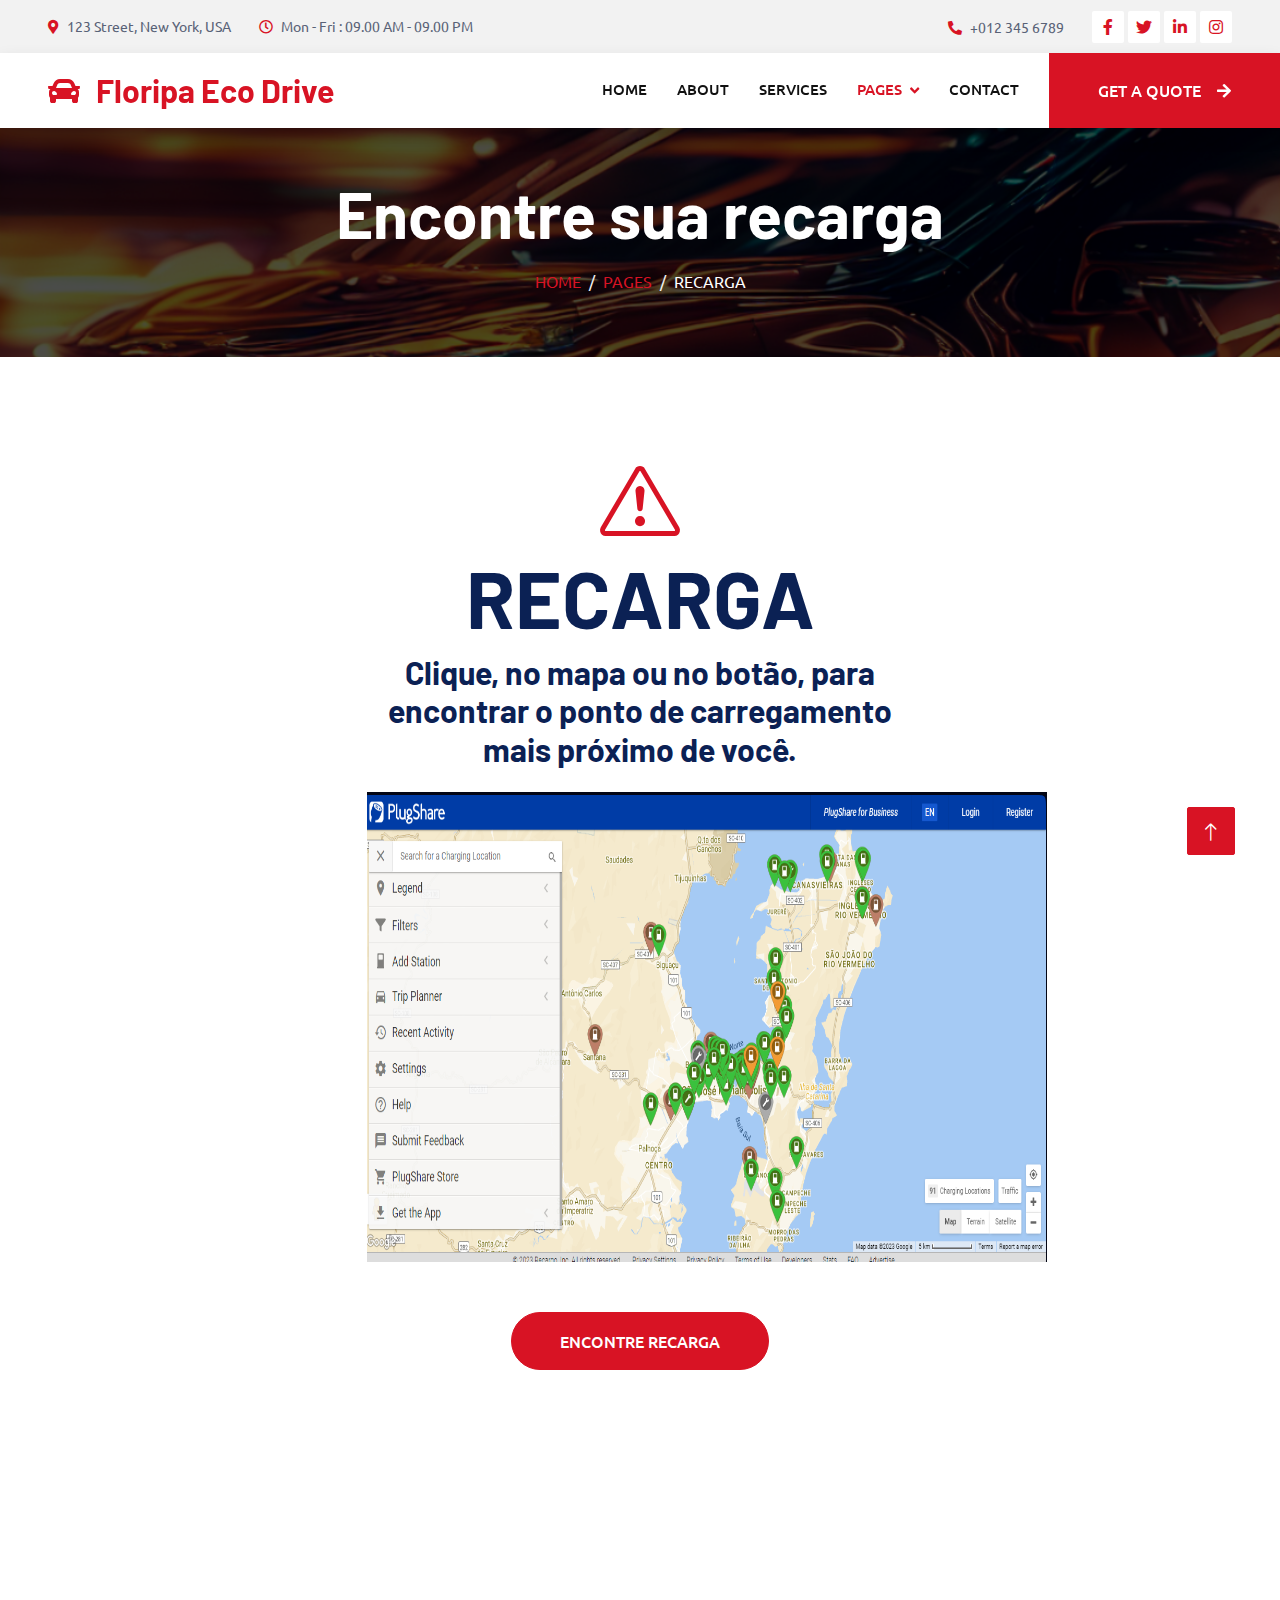
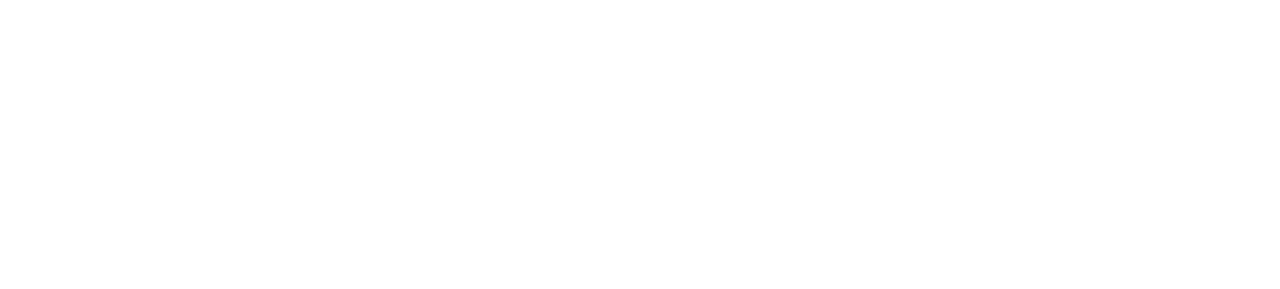
<file: Projeto-ODS/recarga.html>
<!DOCTYPE html>
<html lang="en">

<head>
    <meta charset="utf-8">
    <title>Floripa Eco Drive</title>
    <meta content="width=device-width, initial-scale=1.0" name="viewport">
    <meta content="" name="keywords">
    <meta content="" name="description">

    <!-- Favicon -->
    <link href="img/Pictogrammers-Material-Car-electric.32.png" rel="icon">

    <!-- Google Web Fonts -->
    <link rel="preconnect" href="https://fonts.googleapis.com">
    <link rel="preconnect" href="https://fonts.gstatic.com" crossorigin>
    <link href="https://fonts.googleapis.com/css2?family=Barlow:wght@600;700&family=Ubuntu:wght@400;500&display=swap" rel="stylesheet"> 

    <!-- Icon Font Stylesheet -->
    <link href="https://cdnjs.cloudflare.com/ajax/libs/font-awesome/5.10.0/css/all.min.css" rel="stylesheet">
    <link href="https://cdn.jsdelivr.net/npm/bootstrap-icons@1.4.1/font/bootstrap-icons.css" rel="stylesheet">

    <!-- Libraries Stylesheet -->
    <link href="lib/animate/animate.min.css" rel="stylesheet">
    <link href="lib/owlcarousel/assets/owl.carousel.min.css" rel="stylesheet">
    <link href="lib/tempusdominus/css/tempusdominus-bootstrap-4.min.css" rel="stylesheet" />

    <!-- Customized Bootstrap Stylesheet -->
    <link href="css/bootstrap.min.css" rel="stylesheet">

    <!-- Template Stylesheet -->
    <link href="css/style.css" rel="stylesheet">
</head>

<body>
    <!-- Spinner Start -->
    <div id="spinner" class="show bg-white position-fixed translate-middle w-100 vh-100 top-50 start-50 d-flex align-items-center justify-content-center">
        <div class="spinner-border text-primary" style="width: 3rem; height: 3rem;" role="status">
            <span class="sr-only">Loading...</span>
        </div>
    </div>
    <!-- Spinner End -->


    <!-- Topbar Start -->
    <div class="container-fluid bg-light p-0">
        <div class="row gx-0 d-none d-lg-flex">
            <div class="col-lg-7 px-5 text-start">
                <div class="h-100 d-inline-flex align-items-center py-3 me-4">
                    <small class="fa fa-map-marker-alt text-primary me-2"></small>
                    <small>123 Street, New York, USA</small>
                </div>
                <div class="h-100 d-inline-flex align-items-center py-3">
                    <small class="far fa-clock text-primary me-2"></small>
                    <small>Mon - Fri : 09.00 AM - 09.00 PM</small>
                </div>
            </div>
            <div class="col-lg-5 px-5 text-end">
                <div class="h-100 d-inline-flex align-items-center py-3 me-4">
                    <small class="fa fa-phone-alt text-primary me-2"></small>
                    <small>+012 345 6789</small>
                </div>
                <div class="h-100 d-inline-flex align-items-center">
                    <a class="btn btn-sm-square bg-white text-primary me-1" href=""><i class="fab fa-facebook-f"></i></a>
                    <a class="btn btn-sm-square bg-white text-primary me-1" href=""><i class="fab fa-twitter"></i></a>
                    <a class="btn btn-sm-square bg-white text-primary me-1" href=""><i class="fab fa-linkedin-in"></i></a>
                    <a class="btn btn-sm-square bg-white text-primary me-0" href=""><i class="fab fa-instagram"></i></a>
                </div>
            </div>
        </div>
    </div>
    <!-- Topbar End -->


    <!-- Navbar Start -->
    <nav class="navbar navbar-expand-lg bg-white navbar-light shadow sticky-top p-0">
        <a href="index.html" class="navbar-brand d-flex align-items-center px-4 px-lg-5">
            <h2 class="m-0 text-primary"><i class="fa fa-car me-3"></i>Floripa Eco Drive</h2>
        </a>
        <button type="button" class="navbar-toggler me-4" data-bs-toggle="collapse" data-bs-target="#navbarCollapse">
            <span class="navbar-toggler-icon"></span>
        </button>
        <div class="collapse navbar-collapse" id="navbarCollapse">
            <div class="navbar-nav ms-auto p-4 p-lg-0">
                <a href="index.html" class="nav-item nav-link">Home</a>
                <a href="about.html" class="nav-item nav-link">About</a>
                <a href="service.html" class="nav-item nav-link">Services</a>
                <div class="nav-item dropdown">
                    <a href="#" class="nav-link dropdown-toggle active" data-bs-toggle="dropdown">Pages</a>
                    <div class="dropdown-menu fade-up m-0">
                        <a href="booking.html" class="dropdown-item">Booking</a>
                        <a href="team.html" class="dropdown-item">Technicians</a>
                        <a href="testimonial.html" class="dropdown-item">Testimonial</a>
                        <a href="recarga.html" class="dropdown-item active">Recarga</a>
                    </div>
                </div>
                <a href="contact.html" class="nav-item nav-link">Contact</a>
            </div>
            <a href="" class="btn btn-primary py-4 px-lg-5 d-none d-lg-block">Get A Quote<i class="fa fa-arrow-right ms-3"></i></a>
        </div>
    </nav>
    <!-- Navbar End -->


    <!-- Page Header Start -->
    <div class="container-fluid page-header mb-5 p-0" style="background-image: url(img/carousel-bg-2.jpg);">
        <div class="container-fluid page-header-inner py-5">
            <div class="container text-center">
                <h1 class="display-3 text-white mb-3 animated slideInDown">Encontre sua recarga</h1>
                <nav aria-label="breadcrumb">
                    <ol class="breadcrumb justify-content-center text-uppercase">
                        <li class="breadcrumb-item"><a href="index.html">Home</a></li>
                        <li class="breadcrumb-item"><a href="#">Pages</a></li>
                        <li class="breadcrumb-item text-white active" aria-current="page">Recarga</li>
                    </ol>
                </nav>
            </div>
        </div>
    </div>
    <!-- Page Header End -->


    <!-- 404 Start -->
    <div class="container-xxl py-5 wow fadeInUp" data-wow-delay="0.1s">
        <div class="container text-center">
            <div class="row justify-content-center">
                <div class="col-lg-6">
                    <i class="bi bi-exclamation-triangle display-1 text-primary"></i>
                    <h1 class="display-1">RECARGA</h1>
                    <h2 class="mb-4">Clique, no mapa ou no botão, para encontrar o ponto de carregamento mais próximo de você.</h2>
                    <div class="btn-plugshare">
                        <picture>
                            <a href="https://www.plugshare.com" target="_blank"><img 
                        width="680" height="470" src="img/plugshare.png" alt="plugshare.
                        com"></a>
                        </picture>
                    </div>
                    <br/><br/>

                    
                    <a class="btn btn-primary rounded-pill py-3 px-5" href="https://www.plugshare.com" target="_blank">Encontre Recarga</a>
                </div>
            </div>
        </div>
    </div>
    <!-- 404 End -->
        

    <!-- Footer Start -->
    <div class="container-fluid bg-dark text-light footer pt-5 mt-5 wow fadeIn" data-wow-delay="0.1s">
        <div class="container py-5">
            <div class="row g-5">
                <div class="col-lg-3 col-md-6">
                    <h4 class="text-light mb-4">Address</h4>
                    <p class="mb-2"><i class="fa fa-map-marker-alt me-3"></i>123 Street, New York, USA</p>
                    <p class="mb-2"><i class="fa fa-phone-alt me-3"></i>+012 345 67890</p>
                    <p class="mb-2"><i class="fa fa-envelope me-3"></i>info@example.com</p>
                    <div class="d-flex pt-2">
                        <a class="btn btn-outline-light btn-social" href=""><i class="fab fa-twitter"></i></a>
                        <a class="btn btn-outline-light btn-social" href=""><i class="fab fa-facebook-f"></i></a>
                        <a class="btn btn-outline-light btn-social" href=""><i class="fab fa-youtube"></i></a>
                        <a class="btn btn-outline-light btn-social" href=""><i class="fab fa-linkedin-in"></i></a>
                    </div>
                </div>
                <div class="col-lg-3 col-md-6">
                    <h4 class="text-light mb-4">Opening Hours</h4>
                    <h6 class="text-light">Monday - Friday:</h6>
                    <p class="mb-4">09.00 AM - 09.00 PM</p>
                    <h6 class="text-light">Saturday - Sunday:</h6>
                    <p class="mb-0">09.00 AM - 12.00 PM</p>
                </div>
                <div class="col-lg-3 col-md-6">
                    <h4 class="text-light mb-4">Services</h4>
                    <a class="btn btn-link" href="">Diagnostic Test</a>
                    <a class="btn btn-link" href="">Engine Servicing</a>
                    <a class="btn btn-link" href="">Tires Replacement</a>
                    <a class="btn btn-link" href="">Oil Changing</a>
                    <a class="btn btn-link" href="">Vacuam Cleaning</a>
                </div>
                <div class="col-lg-3 col-md-6">
                    <h4 class="text-light mb-4">Newsletter</h4>
                    <p>Dolor amet sit justo amet elitr clita ipsum elitr est.</p>
                    <div class="position-relative mx-auto" style="max-width: 400px;">
                        <input class="form-control border-0 w-100 py-3 ps-4 pe-5" type="text" placeholder="Your email">
                        <button type="button" class="btn btn-primary py-2 position-absolute top-0 end-0 mt-2 me-2">SignUp</button>
                    </div>
                </div>
            </div>
        </div>
        <div class="container">
            <div class="copyright">
                <div class="row">
                    <div class="col-md-6 text-center text-md-start mb-3 mb-md-0">
                        &copy; <a class="border-bottom" href="#">Your Site Name</a>, All Right Reserved.

                        <!--/*** This template is free as long as you keep the footer author’s credit link/attribution link/backlink. If you'd like to use the template without the footer author’s credit link/attribution link/backlink, you can purchase the Credit Removal License from "https://htmlcodex.com/credit-removal". Thank you for your support. ***/-->
                        Designed By <a class="border-bottom" href="https://htmlcodex.com">HTML Codex</a>
                    </div>
                    <div class="col-md-6 text-center text-md-end">
                        <div class="footer-menu">
                            <a href="">Home</a>
                            <a href="">Cookies</a>
                            <a href="">Help</a>
                            <a href="">FQAs</a>
                        </div>
                    </div>
                </div>
            </div>
        </div>
    </div>
    <!-- Footer End -->


    <!-- Back to Top -->
    <a href="#" class="btn btn-lg btn-primary btn-lg-square back-to-top"><i class="bi bi-arrow-up"></i></a>


    <!-- JavaScript Libraries -->
    <script src="https://code.jquery.com/jquery-3.4.1.min.js"></script>
    <script src="https://cdn.jsdelivr.net/npm/bootstrap@5.0.0/dist/js/bootstrap.bundle.min.js"></script>
    <script src="lib/wow/wow.min.js"></script>
    <script src="lib/easing/easing.min.js"></script>
    <script src="lib/waypoints/waypoints.min.js"></script>
    <script src="lib/counterup/counterup.min.js"></script>
    <script src="lib/owlcarousel/owl.carousel.min.js"></script>
    <script src="lib/tempusdominus/js/moment.min.js"></script>
    <script src="lib/tempusdominus/js/moment-timezone.min.js"></script>
    <script src="lib/tempusdominus/js/tempusdominus-bootstrap-4.min.js"></script>

    <!-- Template Javascript -->
    <script src="js/main.js"></script>
</body>

</html>
</file>
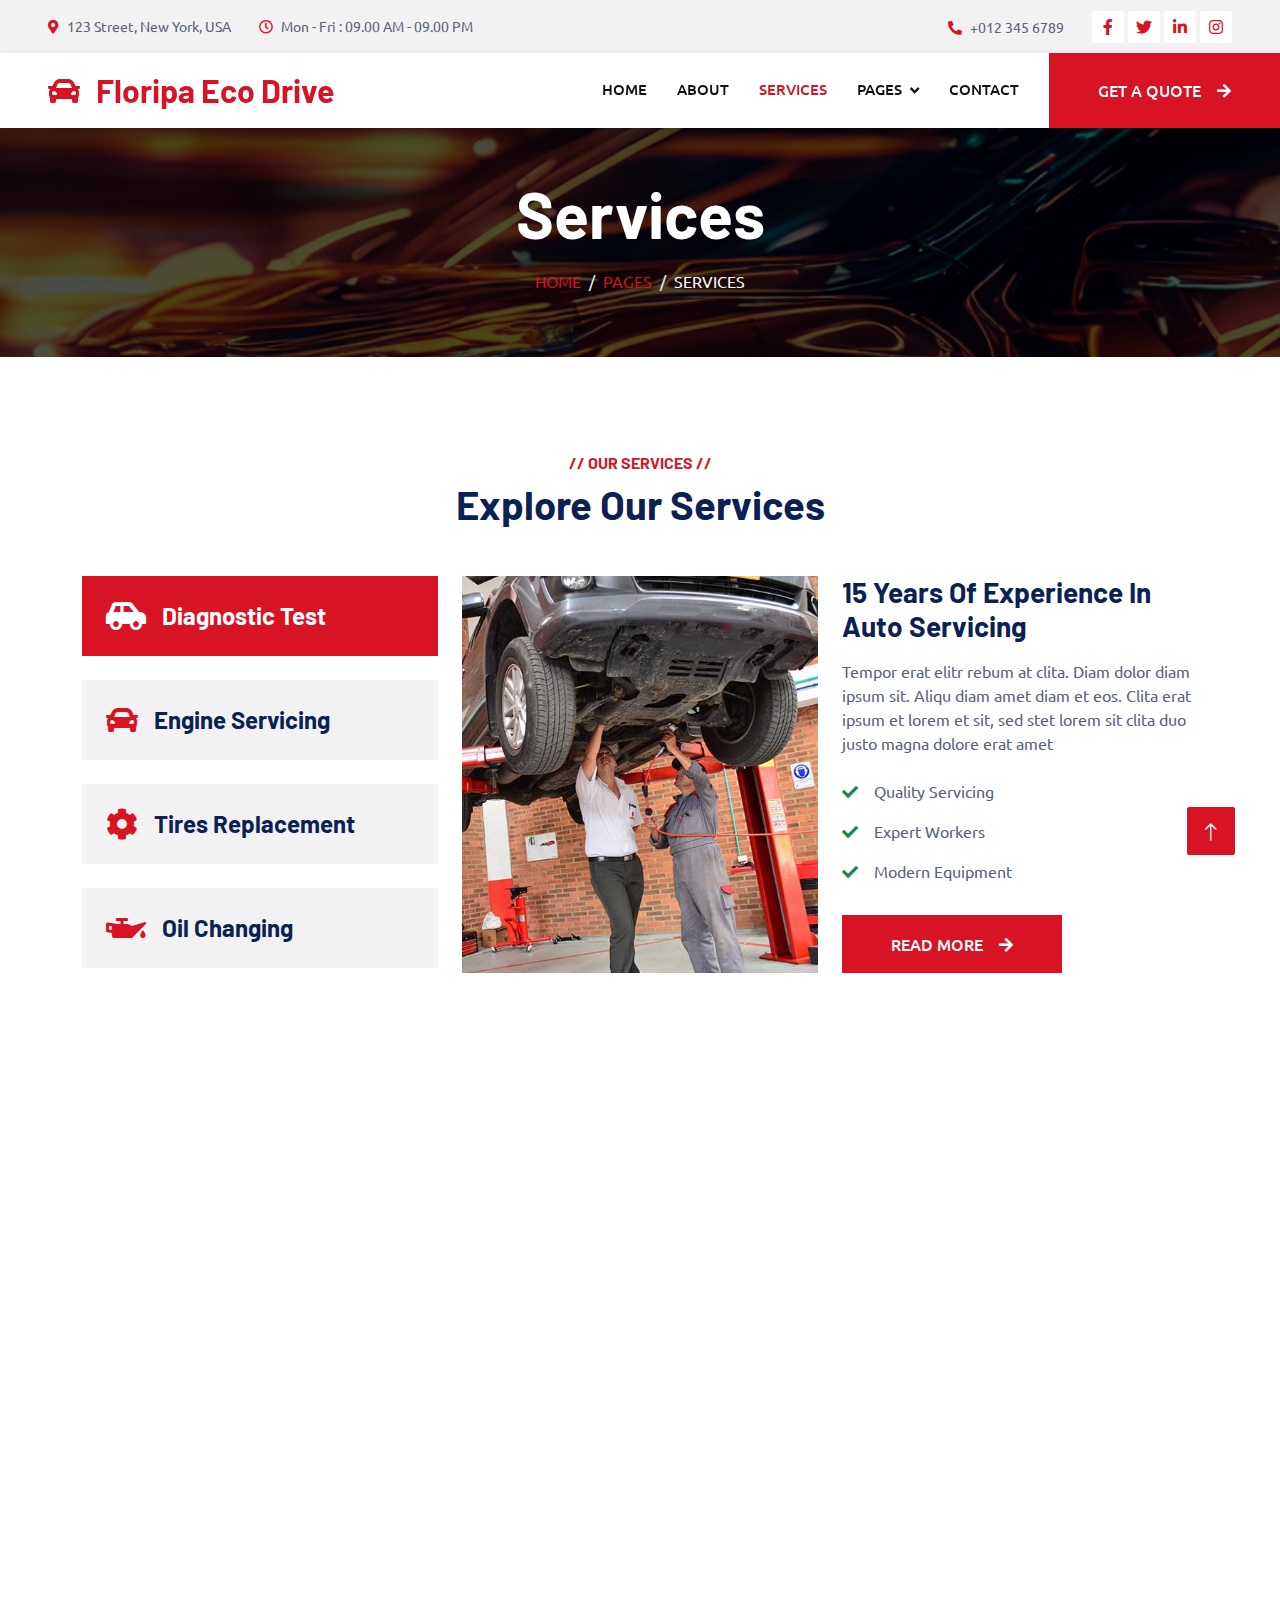
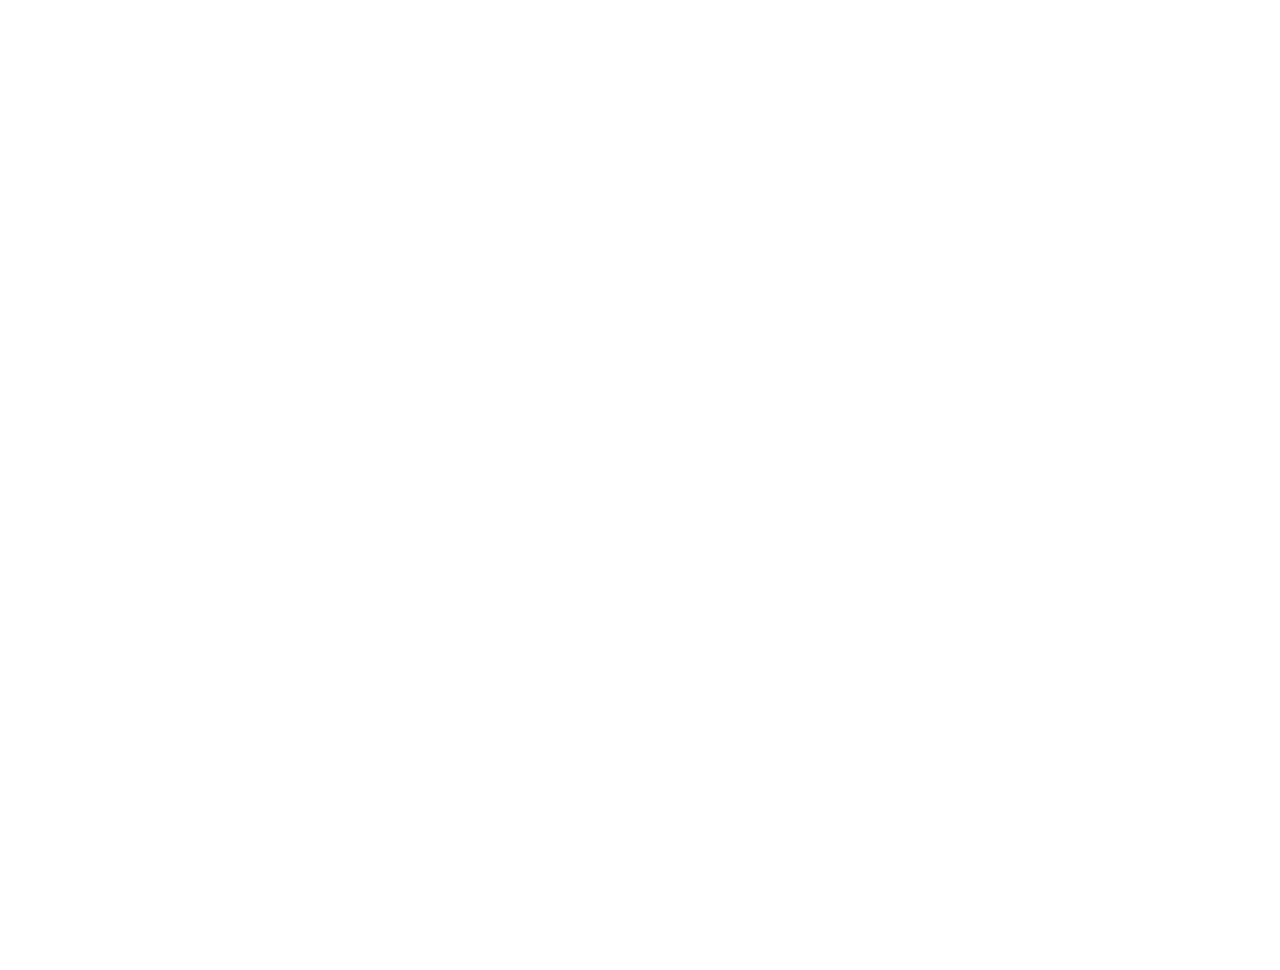
<file: Projeto-ODS/service.html>
<!DOCTYPE html>
<html lang="en">

<head>
    <meta charset="utf-8">
    <title>Floripa Eco Drive</title>
    <meta content="width=device-width, initial-scale=1.0" name="viewport">
    <meta content="" name="keywords">
    <meta content="" name="description">

    <!-- Favicon -->
    <link href="img/Pictogrammers-Material-Car-electric.32.png" rel="icon">

    <!-- Google Web Fonts -->
    <link rel="preconnect" href="https://fonts.googleapis.com">
    <link rel="preconnect" href="https://fonts.gstatic.com" crossorigin>
    <link href="https://fonts.googleapis.com/css2?family=Barlow:wght@600;700&family=Ubuntu:wght@400;500&display=swap" rel="stylesheet"> 

    <!-- Icon Font Stylesheet -->
    <link href="https://cdnjs.cloudflare.com/ajax/libs/font-awesome/5.10.0/css/all.min.css" rel="stylesheet">
    <link href="https://cdn.jsdelivr.net/npm/bootstrap-icons@1.4.1/font/bootstrap-icons.css" rel="stylesheet">

    <!-- Libraries Stylesheet -->
    <link href="lib/animate/animate.min.css" rel="stylesheet">
    <link href="lib/owlcarousel/assets/owl.carousel.min.css" rel="stylesheet">
    <link href="lib/tempusdominus/css/tempusdominus-bootstrap-4.min.css" rel="stylesheet" />

    <!-- Customized Bootstrap Stylesheet -->
    <link href="css/bootstrap.min.css" rel="stylesheet">

    <!-- Template Stylesheet -->
    <link href="css/style.css" rel="stylesheet">
</head>

<body>
    <!-- Spinner Start -->
    <div id="spinner" class="show bg-white position-fixed translate-middle w-100 vh-100 top-50 start-50 d-flex align-items-center justify-content-center">
        <div class="spinner-border text-primary" style="width: 3rem; height: 3rem;" role="status">
            <span class="sr-only">Loading...</span>
        </div>
    </div>
    <!-- Spinner End -->


    <!-- Topbar Start -->
    <div class="container-fluid bg-light p-0">
        <div class="row gx-0 d-none d-lg-flex">
            <div class="col-lg-7 px-5 text-start">
                <div class="h-100 d-inline-flex align-items-center py-3 me-4">
                    <small class="fa fa-map-marker-alt text-primary me-2"></small>
                    <small>123 Street, New York, USA</small>
                </div>
                <div class="h-100 d-inline-flex align-items-center py-3">
                    <small class="far fa-clock text-primary me-2"></small>
                    <small>Mon - Fri : 09.00 AM - 09.00 PM</small>
                </div>
            </div>
            <div class="col-lg-5 px-5 text-end">
                <div class="h-100 d-inline-flex align-items-center py-3 me-4">
                    <small class="fa fa-phone-alt text-primary me-2"></small>
                    <small>+012 345 6789</small>
                </div>
                <div class="h-100 d-inline-flex align-items-center">
                    <a class="btn btn-sm-square bg-white text-primary me-1" href=""><i class="fab fa-facebook-f"></i></a>
                    <a class="btn btn-sm-square bg-white text-primary me-1" href=""><i class="fab fa-twitter"></i></a>
                    <a class="btn btn-sm-square bg-white text-primary me-1" href=""><i class="fab fa-linkedin-in"></i></a>
                    <a class="btn btn-sm-square bg-white text-primary me-0" href=""><i class="fab fa-instagram"></i></a>
                </div>
            </div>
        </div>
    </div>
    <!-- Topbar End -->


    <!-- Navbar Start -->
    <nav class="navbar navbar-expand-lg bg-white navbar-light shadow sticky-top p-0">
        <a href="index.html" class="navbar-brand d-flex align-items-center px-4 px-lg-5">
            <h2 class="m-0 text-primary"><i class="fa fa-car me-3"></i>Floripa Eco Drive</h2>
        </a>
        <button type="button" class="navbar-toggler me-4" data-bs-toggle="collapse" data-bs-target="#navbarCollapse">
            <span class="navbar-toggler-icon"></span>
        </button>
        <div class="collapse navbar-collapse" id="navbarCollapse">
            <div class="navbar-nav ms-auto p-4 p-lg-0">
                <a href="index.html" class="nav-item nav-link">Home</a>
                <a href="about.html" class="nav-item nav-link">About</a>
                <a href="service.html" class="nav-item nav-link active">Services</a>
                <div class="nav-item dropdown">
                    <a href="#" class="nav-link dropdown-toggle" data-bs-toggle="dropdown">Pages</a>
                    <div class="dropdown-menu fade-up m-0">
                        <a href="booking.html" class="dropdown-item">Booking</a>
                        <a href="team.html" class="dropdown-item">Technicians</a>
                        <a href="testimonial.html" class="dropdown-item">Testimonial</a>
                        <a href="recarga.html" class="dropdown-item">Recarga</a>
                    </div>
                </div>
                <a href="contact.html" class="nav-item nav-link">Contact</a>
            </div>
            <a href="" class="btn btn-primary py-4 px-lg-5 d-none d-lg-block">Get A Quote<i class="fa fa-arrow-right ms-3"></i></a>
        </div>
    </nav>
    <!-- Navbar End -->


    <!-- Page Header Start -->
    <div class="container-fluid page-header mb-5 p-0" style="background-image: url(img/carousel-bg-2.jpg);">
        <div class="container-fluid page-header-inner py-5">
            <div class="container text-center">
                <h1 class="display-3 text-white mb-3 animated slideInDown">Services</h1>
                <nav aria-label="breadcrumb">
                    <ol class="breadcrumb justify-content-center text-uppercase">
                        <li class="breadcrumb-item"><a href="#">Home</a></li>
                        <li class="breadcrumb-item"><a href="#">Pages</a></li>
                        <li class="breadcrumb-item text-white active" aria-current="page">Services</li>
                    </ol>
                </nav>
            </div>
        </div>
    </div>
    <!-- Page Header End -->


    <!-- Service Start -->
    <div class="container-xxl service py-5">
        <div class="container">
            <div class="text-center wow fadeInUp" data-wow-delay="0.1s">
                <h6 class="text-primary text-uppercase">// Our Services //</h6>
                <h1 class="mb-5">Explore Our Services</h1>
            </div>
            <div class="row g-4 wow fadeInUp" data-wow-delay="0.3s">
                <div class="col-lg-4">
                    <div class="nav w-100 nav-pills me-4">
                        <button class="nav-link w-100 d-flex align-items-center text-start p-4 mb-4 active" data-bs-toggle="pill" data-bs-target="#tab-pane-1" type="button">
                            <i class="fa fa-car-side fa-2x me-3"></i>
                            <h4 class="m-0">Diagnostic Test</h4>
                        </button>
                        <button class="nav-link w-100 d-flex align-items-center text-start p-4 mb-4" data-bs-toggle="pill" data-bs-target="#tab-pane-2" type="button">
                            <i class="fa fa-car fa-2x me-3"></i>
                            <h4 class="m-0">Engine Servicing</h4>
                        </button>
                        <button class="nav-link w-100 d-flex align-items-center text-start p-4 mb-4" data-bs-toggle="pill" data-bs-target="#tab-pane-3" type="button">
                            <i class="fa fa-cog fa-2x me-3"></i>
                            <h4 class="m-0">Tires Replacement</h4>
                        </button>
                        <button class="nav-link w-100 d-flex align-items-center text-start p-4 mb-0" data-bs-toggle="pill" data-bs-target="#tab-pane-4" type="button">
                            <i class="fa fa-oil-can fa-2x me-3"></i>
                            <h4 class="m-0">Oil Changing</h4>
                        </button>
                    </div>
                </div>
                <div class="col-lg-8">
                    <div class="tab-content w-100">
                        <div class="tab-pane fade show active" id="tab-pane-1">
                            <div class="row g-4">
                                <div class="col-md-6" style="min-height: 350px;">
                                    <div class="position-relative h-100">
                                        <img class="position-absolute img-fluid w-100 h-100" src="img/service-1.jpg"
                                            style="object-fit: cover;" alt="">
                                    </div>
                                </div>
                                <div class="col-md-6">
                                    <h3 class="mb-3">15 Years Of Experience In Auto Servicing</h3>
                                    <p class="mb-4">Tempor erat elitr rebum at clita. Diam dolor diam ipsum sit. Aliqu diam amet diam et eos. Clita erat ipsum et lorem et sit, sed stet lorem sit clita duo justo magna dolore erat amet</p>
                                    <p><i class="fa fa-check text-success me-3"></i>Quality Servicing</p>
                                    <p><i class="fa fa-check text-success me-3"></i>Expert Workers</p>
                                    <p><i class="fa fa-check text-success me-3"></i>Modern Equipment</p>
                                    <a href="" class="btn btn-primary py-3 px-5 mt-3">Read More<i class="fa fa-arrow-right ms-3"></i></a>
                                </div>
                            </div>
                        </div>
                        <div class="tab-pane fade" id="tab-pane-2">
                            <div class="row g-4">
                                <div class="col-md-6" style="min-height: 350px;">
                                    <div class="position-relative h-100">
                                        <img class="position-absolute img-fluid w-100 h-100" src="img/service-2.jpg"
                                            style="object-fit: cover;" alt="">
                                    </div>
                                </div>
                                <div class="col-md-6">
                                    <h3 class="mb-3">15 Years Of Experience In Auto Servicing</h3>
                                    <p class="mb-4">Tempor erat elitr rebum at clita. Diam dolor diam ipsum sit. Aliqu diam amet diam et eos. Clita erat ipsum et lorem et sit, sed stet lorem sit clita duo justo magna dolore erat amet</p>
                                    <p><i class="fa fa-check text-success me-3"></i>Quality Servicing</p>
                                    <p><i class="fa fa-check text-success me-3"></i>Expert Workers</p>
                                    <p><i class="fa fa-check text-success me-3"></i>Modern Equipment</p>
                                    <a href="" class="btn btn-primary py-3 px-5 mt-3">Read More<i class="fa fa-arrow-right ms-3"></i></a>
                                </div>
                            </div>
                        </div>
                        <div class="tab-pane fade" id="tab-pane-3">
                            <div class="row g-4">
                                <div class="col-md-6" style="min-height: 350px;">
                                    <div class="position-relative h-100">
                                        <img class="position-absolute img-fluid w-100 h-100" src="img/service-3.jpg"
                                            style="object-fit: cover;" alt="">
                                    </div>
                                </div>
                                <div class="col-md-6">
                                    <h3 class="mb-3">15 Years Of Experience In Auto Servicing</h3>
                                    <p class="mb-4">Tempor erat elitr rebum at clita. Diam dolor diam ipsum sit. Aliqu diam amet diam et eos. Clita erat ipsum et lorem et sit, sed stet lorem sit clita duo justo magna dolore erat amet</p>
                                    <p><i class="fa fa-check text-success me-3"></i>Quality Servicing</p>
                                    <p><i class="fa fa-check text-success me-3"></i>Expert Workers</p>
                                    <p><i class="fa fa-check text-success me-3"></i>Modern Equipment</p>
                                    <a href="" class="btn btn-primary py-3 px-5 mt-3">Read More<i class="fa fa-arrow-right ms-3"></i></a>
                                </div>
                            </div>
                        </div>
                        <div class="tab-pane fade" id="tab-pane-4">
                            <div class="row g-4">
                                <div class="col-md-6" style="min-height: 350px;">
                                    <div class="position-relative h-100">
                                        <img class="position-absolute img-fluid w-100 h-100" src="img/service-4.jpg"
                                            style="object-fit: cover;" alt="">
                                    </div>
                                </div>
                                <div class="col-md-6">
                                    <h3 class="mb-3">15 Years Of Experience In Auto Servicing</h3>
                                    <p class="mb-4">Tempor erat elitr rebum at clita. Diam dolor diam ipsum sit. Aliqu diam amet diam et eos. Clita erat ipsum et lorem et sit, sed stet lorem sit clita duo justo magna dolore erat amet</p>
                                    <p><i class="fa fa-check text-success me-3"></i>Quality Servicing</p>
                                    <p><i class="fa fa-check text-success me-3"></i>Expert Workers</p>
                                    <p><i class="fa fa-check text-success me-3"></i>Modern Equipment</p>
                                    <a href="" class="btn btn-primary py-3 px-5 mt-3">Read More<i class="fa fa-arrow-right ms-3"></i></a>
                                </div>
                            </div>
                        </div>
                    </div>
                </div>
            </div>
        </div>
    </div>
    <!-- Service End -->


    <!-- Booking Start -->
    <div class="container-fluid bg-secondary booking my-5 wow fadeInUp" data-wow-delay="0.1s">
        <div class="container">
            <div class="row gx-5">
                <div class="col-lg-6 py-5">
                    <div class="py-5">
                        <h1 class="text-white mb-4">Certified and Award Winning Car Repair Service Provider</h1>
                        <p class="text-white mb-0">Eirmod sed tempor lorem ut dolores. Aliquyam sit sadipscing kasd ipsum. Dolor ea et dolore et at sea ea at dolor, justo ipsum duo rebum sea invidunt voluptua. Eos vero eos vero ea et dolore eirmod et. Dolores diam duo invidunt lorem. Elitr ut dolores magna sit. Sea dolore sanctus sed et. Takimata takimata sanctus sed.</p>
                    </div>
                </div>
                <div class="col-lg-6">
                    <div class="bg-primary h-100 d-flex flex-column justify-content-center text-center p-5 wow zoomIn" data-wow-delay="0.6s">
                        <h1 class="text-white mb-4">Book For A Service</h1>
                        <form>
                            <div class="row g-3">
                                <div class="col-12 col-sm-6">
                                    <input type="text" class="form-control border-0" placeholder="Your Name" style="height: 55px;">
                                </div>
                                <div class="col-12 col-sm-6">
                                    <input type="email" class="form-control border-0" placeholder="Your Email" style="height: 55px;">
                                </div>
                                <div class="col-12 col-sm-6">
                                    <select class="form-select border-0" style="height: 55px;">
                                        <option selected>Select A Service</option>
                                        <option value="1">Service 1</option>
                                        <option value="2">Service 2</option>
                                        <option value="3">Service 3</option>
                                    </select>
                                </div>
                                <div class="col-12 col-sm-6">
                                    <div class="date" id="date1" data-target-input="nearest">
                                        <input type="text"
                                            class="form-control border-0 datetimepicker-input"
                                            placeholder="Service Date" data-target="#date1" data-toggle="datetimepicker" style="height: 55px;">
                                    </div>
                                </div>
                                <div class="col-12">
                                    <textarea class="form-control border-0" placeholder="Special Request"></textarea>
                                </div>
                                <div class="col-12">
                                    <button class="btn btn-secondary w-100 py-3" type="submit">Book Now</button>
                                </div>
                            </div>
                        </form>
                    </div>
                </div>
            </div>
        </div>
    </div>
    <!-- Booking End -->


    <!-- Testimonial Start -->
    <div class="container-xxl py-5 wow fadeInUp" data-wow-delay="0.1s">
        <div class="container">
            <div class="text-center">
                <h6 class="text-primary text-uppercase">// Testimonial //</h6>
                <h1 class="mb-5">Our Clients Say!</h1>
            </div>
            <div class="owl-carousel testimonial-carousel position-relative">
                <div class="testimonial-item text-center">
                    <img class="bg-light rounded-circle p-2 mx-auto mb-3" src="img/testimonial-1.jpg" style="width: 80px; height: 80px;">
                    <h5 class="mb-0">Client Name</h5>
                    <p>Profession</p>
                    <div class="testimonial-text bg-light text-center p-4">
                    <p class="mb-0">Tempor erat elitr rebum at clita. Diam dolor diam ipsum sit diam amet diam et eos. Clita erat ipsum et lorem et sit.</p>
                    </div>
                </div>
                <div class="testimonial-item text-center">
                    <img class="bg-light rounded-circle p-2 mx-auto mb-3" src="img/testimonial-2.jpg" style="width: 80px; height: 80px;">
                    <h5 class="mb-0">Client Name</h5>
                    <p>Profession</p>
                    <div class="testimonial-text bg-light text-center p-4">
                    <p class="mb-0">Tempor erat elitr rebum at clita. Diam dolor diam ipsum sit diam amet diam et eos. Clita erat ipsum et lorem et sit.</p>
                    </div>
                </div>
                <div class="testimonial-item text-center">
                    <img class="bg-light rounded-circle p-2 mx-auto mb-3" src="img/testimonial-3.jpg" style="width: 80px; height: 80px;">
                    <h5 class="mb-0">Client Name</h5>
                    <p>Profession</p>
                    <div class="testimonial-text bg-light text-center p-4">
                    <p class="mb-0">Tempor erat elitr rebum at clita. Diam dolor diam ipsum sit diam amet diam et eos. Clita erat ipsum et lorem et sit.</p>
                    </div>
                </div>
                <div class="testimonial-item text-center">
                    <img class="bg-light rounded-circle p-2 mx-auto mb-3" src="img/testimonial-4.jpg" style="width: 80px; height: 80px;">
                    <h5 class="mb-0">Client Name</h5>
                    <p>Profession</p>
                    <div class="testimonial-text bg-light text-center p-4">
                    <p class="mb-0">Tempor erat elitr rebum at clita. Diam dolor diam ipsum sit diam amet diam et eos. Clita erat ipsum et lorem et sit.</p>
                    </div>
                </div>
            </div>
        </div>
    </div>
    <!-- Testimonial End -->


    <!-- Footer Start -->
    <div class="container-fluid bg-dark text-light footer pt-5 mt-5 wow fadeIn" data-wow-delay="0.1s">
        <div class="container py-5">
            <div class="row g-5">
                <div class="col-lg-3 col-md-6">
                    <h4 class="text-light mb-4">Address</h4>
                    <p class="mb-2"><i class="fa fa-map-marker-alt me-3"></i>123 Street, New York, USA</p>
                    <p class="mb-2"><i class="fa fa-phone-alt me-3"></i>+012 345 67890</p>
                    <p class="mb-2"><i class="fa fa-envelope me-3"></i>info@example.com</p>
                    <div class="d-flex pt-2">
                        <a class="btn btn-outline-light btn-social" href=""><i class="fab fa-twitter"></i></a>
                        <a class="btn btn-outline-light btn-social" href=""><i class="fab fa-facebook-f"></i></a>
                        <a class="btn btn-outline-light btn-social" href=""><i class="fab fa-youtube"></i></a>
                        <a class="btn btn-outline-light btn-social" href=""><i class="fab fa-linkedin-in"></i></a>
                    </div>
                </div>
                <div class="col-lg-3 col-md-6">
                    <h4 class="text-light mb-4">Opening Hours</h4>
                    <h6 class="text-light">Monday - Friday:</h6>
                    <p class="mb-4">09.00 AM - 09.00 PM</p>
                    <h6 class="text-light">Saturday - Sunday:</h6>
                    <p class="mb-0">09.00 AM - 12.00 PM</p>
                </div>
                <div class="col-lg-3 col-md-6">
                    <h4 class="text-light mb-4">Services</h4>
                    <a class="btn btn-link" href="">Diagnostic Test</a>
                    <a class="btn btn-link" href="">Engine Servicing</a>
                    <a class="btn btn-link" href="">Tires Replacement</a>
                    <a class="btn btn-link" href="">Oil Changing</a>
                    <a class="btn btn-link" href="">Vacuam Cleaning</a>
                </div>
                <div class="col-lg-3 col-md-6">
                    <h4 class="text-light mb-4">Newsletter</h4>
                    <p>Dolor amet sit justo amet elitr clita ipsum elitr est.</p>
                    <div class="position-relative mx-auto" style="max-width: 400px;">
                        <input class="form-control border-0 w-100 py-3 ps-4 pe-5" type="text" placeholder="Your email">
                        <button type="button" class="btn btn-primary py-2 position-absolute top-0 end-0 mt-2 me-2">SignUp</button>
                    </div>
                </div>
            </div>
        </div>
        <div class="container">
            <div class="copyright">
                <div class="row">
                    <div class="col-md-6 text-center text-md-start mb-3 mb-md-0">
                        &copy; <a class="border-bottom" href="#">Your Site Name</a>, All Right Reserved.

                        <!--/*** This template is free as long as you keep the footer author’s credit link/attribution link/backlink. If you'd like to use the template without the footer author’s credit link/attribution link/backlink, you can purchase the Credit Removal License from "https://htmlcodex.com/credit-removal". Thank you for your support. ***/-->
                        Designed By <a class="border-bottom" href="https://htmlcodex.com">HTML Codex</a>
                    </div>
                    <div class="col-md-6 text-center text-md-end">
                        <div class="footer-menu">
                            <a href="">Home</a>
                            <a href="">Cookies</a>
                            <a href="">Help</a>
                            <a href="">FQAs</a>
                        </div>
                    </div>
                </div>
            </div>
        </div>
    </div>
    <!-- Footer End -->


    <!-- Back to Top -->
    <a href="#" class="btn btn-lg btn-primary btn-lg-square back-to-top"><i class="bi bi-arrow-up"></i></a>


    <!-- JavaScript Libraries -->
    <script src="https://code.jquery.com/jquery-3.4.1.min.js"></script>
    <script src="https://cdn.jsdelivr.net/npm/bootstrap@5.0.0/dist/js/bootstrap.bundle.min.js"></script>
    <script src="lib/wow/wow.min.js"></script>
    <script src="lib/easing/easing.min.js"></script>
    <script src="lib/waypoints/waypoints.min.js"></script>
    <script src="lib/counterup/counterup.min.js"></script>
    <script src="lib/owlcarousel/owl.carousel.min.js"></script>
    <script src="lib/tempusdominus/js/moment.min.js"></script>
    <script src="lib/tempusdominus/js/moment-timezone.min.js"></script>
    <script src="lib/tempusdominus/js/tempusdominus-bootstrap-4.min.js"></script>

    <!-- Template Javascript -->
    <script src="js/main.js"></script>
</body>

</html>
</file>
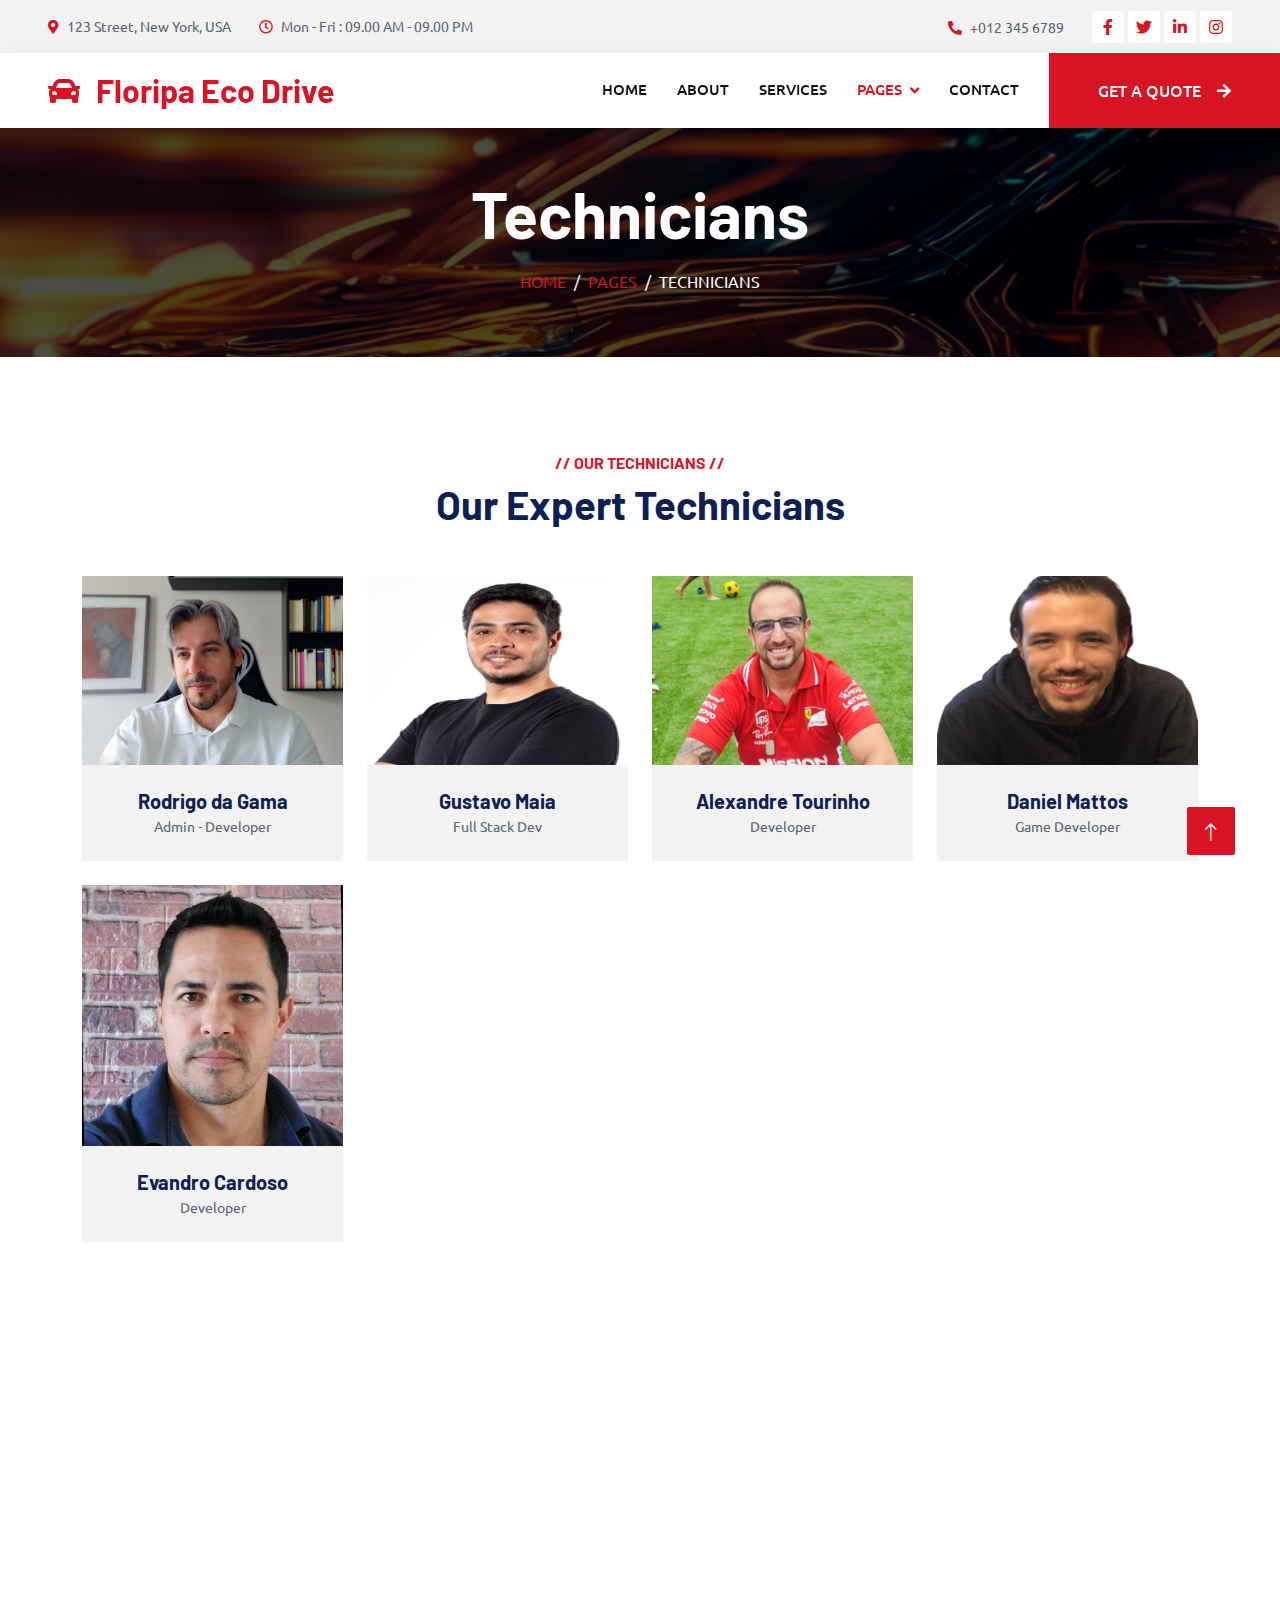
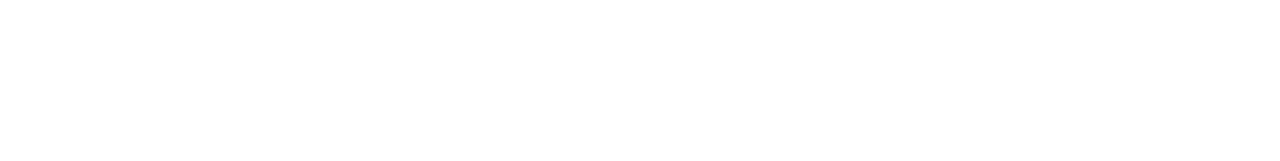
<file: Projeto-ODS/team.html>
<!DOCTYPE html>
<html lang="en">

<head>
    <meta charset="utf-8">
    <title>Floripa Eco Drive</title>
    <meta content="width=device-width, initial-scale=1.0" name="viewport">
    <meta content="" name="keywords">
    <meta content="" name="description">

    <!-- Favicon -->
    <link href="img/Pictogrammers-Material-Car-electric.32.png" rel="icon">

    <!-- Google Web Fonts -->
    <link rel="preconnect" href="https://fonts.googleapis.com">
    <link rel="preconnect" href="https://fonts.gstatic.com" crossorigin>
    <link href="https://fonts.googleapis.com/css2?family=Barlow:wght@600;700&family=Ubuntu:wght@400;500&display=swap" rel="stylesheet"> 

    <!-- Icon Font Stylesheet -->
    <link href="https://cdnjs.cloudflare.com/ajax/libs/font-awesome/5.10.0/css/all.min.css" rel="stylesheet">
    <link href="https://cdn.jsdelivr.net/npm/bootstrap-icons@1.4.1/font/bootstrap-icons.css" rel="stylesheet">

    <!-- Libraries Stylesheet -->
    <link href="lib/animate/animate.min.css" rel="stylesheet">
    <link href="lib/owlcarousel/assets/owl.carousel.min.css" rel="stylesheet">
    <link href="lib/tempusdominus/css/tempusdominus-bootstrap-4.min.css" rel="stylesheet" />

    <!-- Customized Bootstrap Stylesheet -->
    <link href="css/bootstrap.min.css" rel="stylesheet">

    <!-- Template Stylesheet -->
    <link href="css/style.css" rel="stylesheet">
</head>

<body>
    <!-- Spinner Start -->
    <div id="spinner" class="show bg-white position-fixed translate-middle w-100 vh-100 top-50 start-50 d-flex align-items-center justify-content-center">
        <div class="spinner-border text-primary" style="width: 3rem; height: 3rem;" role="status">
            <span class="sr-only">Loading...</span>
        </div>
    </div>
    <!-- Spinner End -->


    <!-- Topbar Start -->
    <div class="container-fluid bg-light p-0">
        <div class="row gx-0 d-none d-lg-flex">
            <div class="col-lg-7 px-5 text-start">
                <div class="h-100 d-inline-flex align-items-center py-3 me-4">
                    <small class="fa fa-map-marker-alt text-primary me-2"></small>
                    <small>123 Street, New York, USA</small>
                </div>
                <div class="h-100 d-inline-flex align-items-center py-3">
                    <small class="far fa-clock text-primary me-2"></small>
                    <small>Mon - Fri : 09.00 AM - 09.00 PM</small>
                </div>
            </div>
            <div class="col-lg-5 px-5 text-end">
                <div class="h-100 d-inline-flex align-items-center py-3 me-4">
                    <small class="fa fa-phone-alt text-primary me-2"></small>
                    <small>+012 345 6789</small>
                </div>
                <div class="h-100 d-inline-flex align-items-center">
                    <a class="btn btn-sm-square bg-white text-primary me-1" href=""><i class="fab fa-facebook-f"></i></a>
                    <a class="btn btn-sm-square bg-white text-primary me-1" href=""><i class="fab fa-twitter"></i></a>
                    <a class="btn btn-sm-square bg-white text-primary me-1" href="#" target="_blank"><i class="fab fa-linkedin-in"></i></a>
                    <a class="btn btn-sm-square bg-white text-primary me-0" href=""><i class="fab fa-instagram"></i></a>
                </div>
            </div>
        </div>
    </div>
    <!-- Topbar End -->


    <!-- Navbar Start -->
    <nav class="navbar navbar-expand-lg bg-white navbar-light shadow sticky-top p-0">
        <a href="index.html" class="navbar-brand d-flex align-items-center px-4 px-lg-5">
            <h2 class="m-0 text-primary"><i class="fa fa-car me-3"></i>Floripa Eco Drive</h2>
        </a>
        <button type="button" class="navbar-toggler me-4" data-bs-toggle="collapse" data-bs-target="#navbarCollapse">
            <span class="navbar-toggler-icon"></span>
        </button>
        <div class="collapse navbar-collapse" id="navbarCollapse">
            <div class="navbar-nav ms-auto p-4 p-lg-0">
                <a href="index.html" class="nav-item nav-link">Home</a>
                <a href="about.html" class="nav-item nav-link">About</a>
                <a href="service.html" class="nav-item nav-link">Services</a>
                <div class="nav-item dropdown">
                    <a href="#" class="nav-link dropdown-toggle active" data-bs-toggle="dropdown">Pages</a>
                    <div class="dropdown-menu fade-up m-0">
                        <a href="booking.html" class="dropdown-item">Booking</a>
                        <a href="team.html" class="dropdown-item active">Technicians</a>
                        <a href="testimonial.html" class="dropdown-item">Testimonial</a>
                        <a href="recarga.html" class="dropdown-item">Recarga</a>
                    </div>
                </div>
                <a href="contact.html" class="nav-item nav-link">Contact</a>
            </div>
            <a href="" class="btn btn-primary py-4 px-lg-5 d-none d-lg-block">Get A Quote<i class="fa fa-arrow-right ms-3"></i></a>
        </div>
    </nav>
    <!-- Navbar End -->


    <!-- Page Header Start -->
    <div class="container-fluid page-header mb-5 p-0" style="background-image: url(img/carousel-bg-2.jpg);">
        <div class="container-fluid page-header-inner py-5">
            <div class="container text-center">
                <h1 class="display-3 text-white mb-3 animated slideInDown">Technicians</h1>
                <nav aria-label="breadcrumb">
                    <ol class="breadcrumb justify-content-center text-uppercase">
                        <li class="breadcrumb-item"><a href="#">Home</a></li>
                        <li class="breadcrumb-item"><a href="#">Pages</a></li>
                        <li class="breadcrumb-item text-white active" aria-current="page">Technicians</li>
                    </ol>
                </nav>
            </div>
        </div>
    </div>
    <!-- Page Header End -->


    <!-- Team Start -->
    <div class="container-xxl py-5">
        <div class="container">
            <div class="text-center wow fadeInUp" data-wow-delay="0.1s">
                <h6 class="text-primary text-uppercase">// Our Technicians //</h6>
                <h1 class="mb-5">Our Expert Technicians</h1>
            </div>
            <div class="row g-4">
                <div class="col-lg-3 col-md-6 wow fadeInUp" data-wow-delay="0.1s">
                    <div class="team-item">
                        <div class="position-relative overflow-hidden">
                            <img class="img-fluid" src="img/team-1.jpg" alt="">
                            <div class="team-overlay position-absolute start-0 top-0 w-100 h-100">
                                <a class="btn btn-square mx-1" href="https://www.linkedin.com/in/rodrigodagama/" target="_blank"><i class="fab fa-linkedin-in"></i></a>
                                <a class="btn btn-square mx-1" href=""><i class="fab fa-twitter"></i></a>
                                <a class="btn btn-square mx-1" href=""><i class="fab fa-instagram"></i></a>
                            </div>
                        </div>
                        <div class="bg-light text-center p-4">
                            <h5 class="fw-bold mb-0">Rodrigo da Gama</h5>
                            <small>Admin - Developer</small>
                        </div>
                    </div>
                </div>
                <div class="col-lg-3 col-md-6 wow fadeInUp" data-wow-delay="0.3s">
                    <div class="team-item">
                        <div class="position-relative overflow-hidden">
                            <img class="img-fluid" src="img/team-2.jpg" alt="">
                            <div class="team-overlay position-absolute start-0 top-0 w-100 h-100">

                                <a class="btn btn-square mx-1" href="https://www.linkedin.com/in/gustavo-jv-maia/" target="_blank"><i class="fab fa-linkedin-in"></i></a>
                                <a class="btn btn-square mx-1" href=""><i class="fab fa-twitter"></i></a>
                                <a class="btn btn-square mx-1" href=""><i class="fab fa-instagram"></i></a>

                            </div>
                        </div>
                        <div class="bg-light text-center p-4">
                            <h5 class="fw-bold mb-0">Gustavo Maia</h5>
                            <small>Full Stack Dev</small>
                        </div>
                    </div>
                </div>
                <div class="col-lg-3 col-md-6 wow fadeInUp" data-wow-delay="0.5s">
                    <div class="team-item">
                        <div class="position-relative overflow-hidden">
                            <img class="img-fluid" src="img/team-3.jpg" alt="">
                            <div class="team-overlay position-absolute start-0 top-0 w-100 h-100">
                                <a class="btn btn-square mx-1" href="https://www.linkedin.com/in/alexandre-francisco-tourinho/"><i class="fab fa-linkedin-in" target="_blank"></i></a>
                                <a class="btn btn-square mx-1" href=""><i class="fab fa-twitter"></i></a>
                                <a class="btn btn-square mx-1" href=""><i class="fab fa-instagram"></i></a>
                            </div>
                        </div>
                        <div class="bg-light text-center p-4">
                            <h5 class="fw-bold mb-0">Alexandre Tourinho</h5>

                            <small>Developer</small>
                        </div>
                    </div>
                </div>
                <div class="col-lg-3 col-md-6 wow fadeInUp" data-wow-delay="0.7s">
                    <div class="team-item">
                        <div class="position-relative overflow-hidden">
                            <img class="img-fluid" src="img/team-4.jpg" alt="">
                            <div class="team-overlay position-absolute start-0 top-0 w-100 h-100">
                                <a class="btn btn-square mx-1" href="https://www.linkedin.com/in/daniel-mattos-dev/" target="_blank"><i class="fab fa-linkedin-in"></i></a>
                                <a class="btn btn-square mx-1" href=""><i class="fab fa-twitter"></i></a>
                                <a class="btn btn-square mx-1" href=""><i class="fab fa-instagram"></i></a>
                            </div>
                        </div>
                        <div class="bg-light text-center p-4">
                            <h5 class="fw-bold mb-0">Daniel Mattos</h5>
                            <small>Game Developer</small>
                        </div>
                    </div>
                </div>
                <div class="col-lg-3 col-md-6 wow fadeInUp" data-wow-delay="0.7s">
                    <div class="team-item">
                        <div class="position-relative overflow-hidden">
                            <img class="img-fluid" src="img/tem-5.jpg" alt="">
                            <div class="team-overlay position-absolute start-0 top-0 
                w-100 h-100">
                                <a class="btn btn-square mx-1" href="https://www.linkedin.com/in/cardosofloripa/" target="_blank"><i
                class="fab fa-linkedin-in"></i></a>
                                <a class="btn btn-square mx-1" href=""><i class="fab 
                fa-twitter"></i></a>
                                <a class="btn btn-square mx-1" href=""><i class="fab 
                fa-instagram"></i></a>
                            </div>
                        </div>
                        <div class="bg-light text-center p-4">
                            <h5 class="fw-bold mb-0">Evandro Cardoso</h5>
                            <small>Developer</small>
                        </div>
                    </div>
                </div>     
            </div>
        </div>  
    </div>
    <!-- Team End -->


    <!-- Footer Start -->
    <div class="container-fluid bg-dark text-light footer pt-5 mt-5 wow fadeIn" data-wow-delay="0.1s">
        <div class="container py-5">
            <div class="row g-5">
                <div class="col-lg-3 col-md-6">
                    <h4 class="text-light mb-4">Address</h4>
                    <p class="mb-2"><i class="fa fa-map-marker-alt me-3"></i>123 Street, New York, USA</p>
                    <p class="mb-2"><i class="fa fa-phone-alt me-3"></i>+012 345 67890</p>
                    <p class="mb-2"><i class="fa fa-envelope me-3"></i>info@example.com</p>
                    <div class="d-flex pt-2">
                        <a class="btn btn-outline-light btn-social" href=""><i class="fab fa-twitter"></i></a>
                        <a class="btn btn-outline-light btn-social" href=""><i class="fab fa-facebook-f"></i></a>
                        <a class="btn btn-outline-light btn-social" href=""><i class="fab fa-youtube"></i></a>
                        <a class="btn btn-outline-light btn-social" href=""><i class="fab fa-linkedin-in"></i></a>
                    </div>
                </div>
                <div class="col-lg-3 col-md-6">
                    <h4 class="text-light mb-4">Opening Hours</h4>
                    <h6 class="text-light">Monday - Friday:</h6>
                    <p class="mb-4">09.00 AM - 09.00 PM</p>
                    <h6 class="text-light">Saturday - Sunday:</h6>
                    <p class="mb-0">09.00 AM - 12.00 PM</p>
                </div>
                <div class="col-lg-3 col-md-6">
                    <h4 class="text-light mb-4">Services</h4>
                    <a class="btn btn-link" href="">Diagnostic Test</a>
                    <a class="btn btn-link" href="">Engine Servicing</a>
                    <a class="btn btn-link" href="">Tires Replacement</a>
                    <a class="btn btn-link" href="">Oil Changing</a>
                    <a class="btn btn-link" href="">Vacuam Cleaning</a>
                </div>
                <div class="col-lg-3 col-md-6">
                    <h4 class="text-light mb-4">Newsletter</h4>
                    <p>Dolor amet sit justo amet elitr clita ipsum elitr est.</p>
                    <div class="position-relative mx-auto" style="max-width: 400px;">
                        <input class="form-control border-0 w-100 py-3 ps-4 pe-5" type="text" placeholder="Your email">
                        <button type="button" class="btn btn-primary py-2 position-absolute top-0 end-0 mt-2 me-2">SignUp</button>
                    </div>
                </div>
            </div>
        </div>
        <div class="container">
            <div class="copyright">
                <div class="row">
                    <div class="col-md-6 text-center text-md-start mb-3 mb-md-0">
                        &copy; <a class="border-bottom" href="#">Your Site Name</a>, All Right Reserved.

                        <!--/*** This template is free as long as you keep the footer author’s credit link/attribution link/backlink. If you'd like to use the template without the footer author’s credit link/attribution link/backlink, you can purchase the Credit Removal License from "https://htmlcodex.com/credit-removal". Thank you for your support. ***/-->
                        Designed By <a class="border-bottom" href="https://htmlcodex.com">HTML Codex</a>
                    </div>
                    <div class="col-md-6 text-center text-md-end">
                        <div class="footer-menu">
                            <a href="">Home</a>
                            <a href="">Cookies</a>
                            <a href="">Help</a>
                            <a href="">FQAs</a>
                        </div>
                    </div>
                </div>
            </div>
        </div>
    </div>
    <!-- Footer End -->


    <!-- Back to Top -->
    <a href="#" class="btn btn-lg btn-primary btn-lg-square back-to-top"><i class="bi bi-arrow-up"></i></a>


    <!-- JavaScript Libraries -->
    <script src="https://code.jquery.com/jquery-3.4.1.min.js"></script>
    <script src="https://cdn.jsdelivr.net/npm/bootstrap@5.0.0/dist/js/bootstrap.bundle.min.js"></script>
    <script src="lib/wow/wow.min.js"></script>
    <script src="lib/easing/easing.min.js"></script>
    <script src="lib/waypoints/waypoints.min.js"></script>
    <script src="lib/counterup/counterup.min.js"></script>
    <script src="lib/owlcarousel/owl.carousel.min.js"></script>
    <script src="lib/tempusdominus/js/moment.min.js"></script>
    <script src="lib/tempusdominus/js/moment-timezone.min.js"></script>
    <script src="lib/tempusdominus/js/tempusdominus-bootstrap-4.min.js"></script>

    <!-- Template Javascript -->
    <script src="js/main.js"></script>
</body>

</html>
</file>
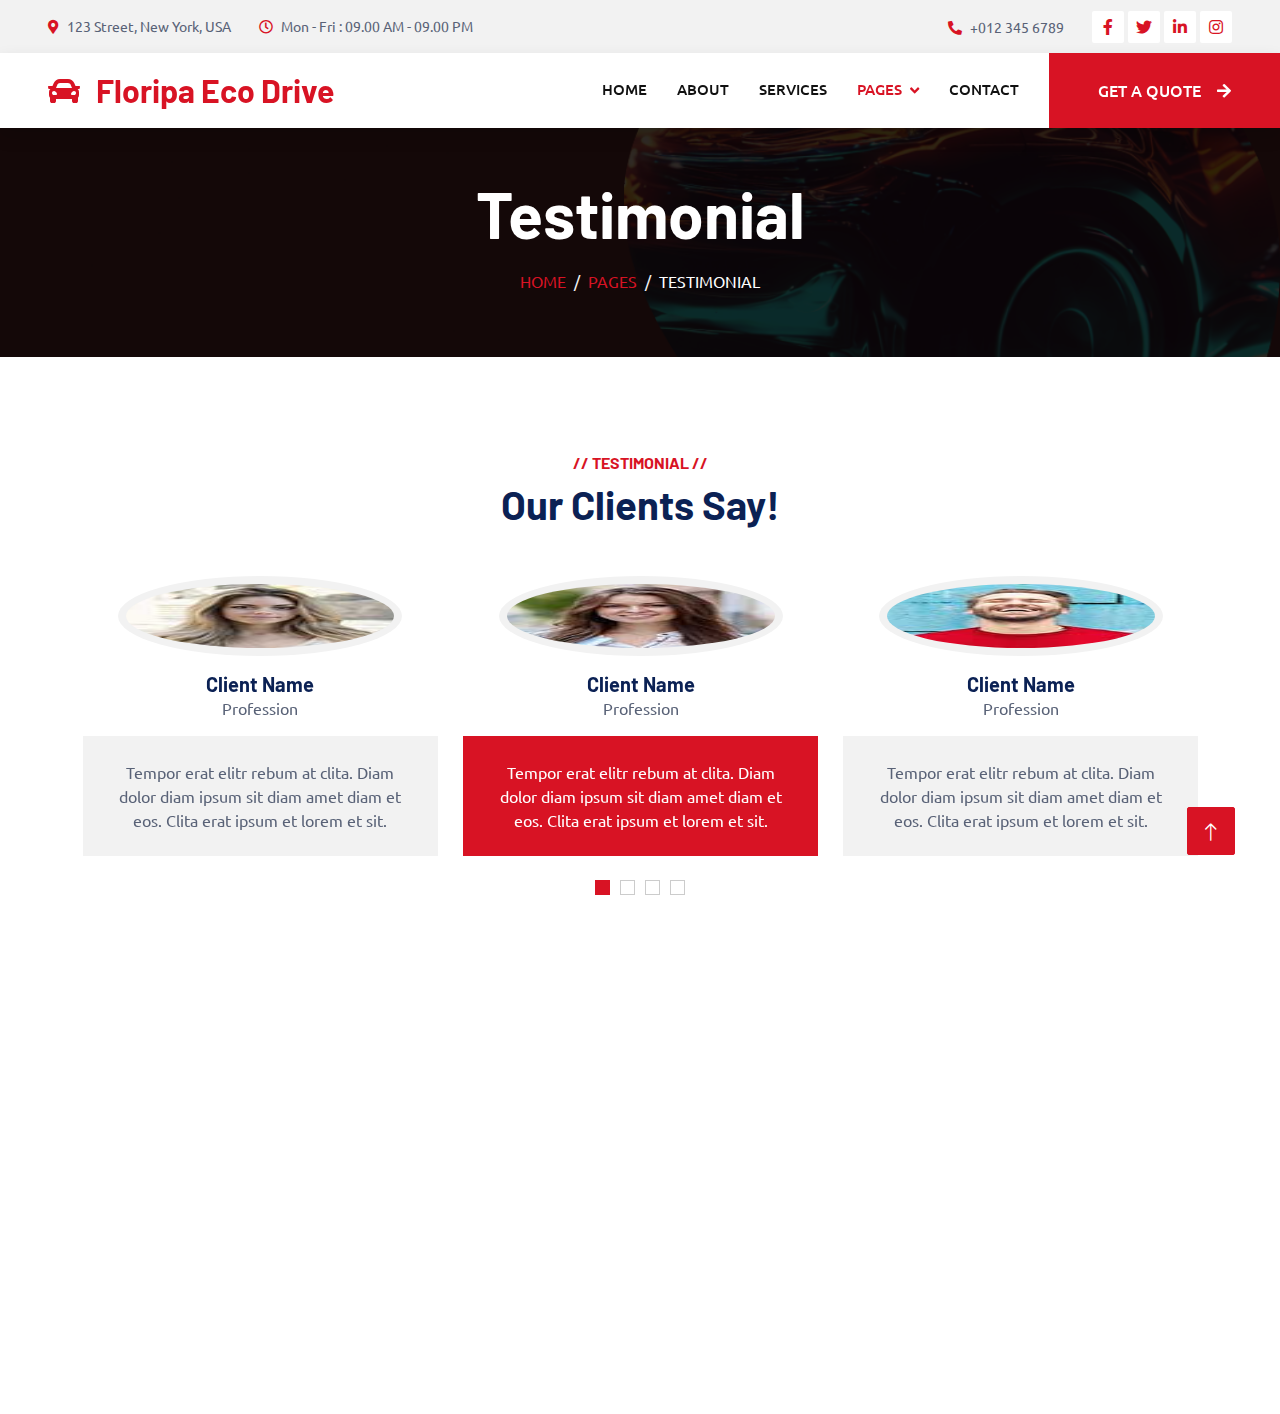
<file: Projeto-ODS/testimonial.html>
<!DOCTYPE html>
<html lang="en">

<head>
    <meta charset="utf-8">
    <title>Floripa Eco Drive</title>
    <meta content="width=device-width, initial-scale=1.0" name="viewport">
    <meta content="" name="keywords">
    <meta content="" name="description">

    <!-- Favicon -->
    <link href="img/Pictogrammers-Material-Car-electric.32.png" rel="icon">

    <!-- Google Web Fonts -->
    <link rel="preconnect" href="https://fonts.googleapis.com">
    <link rel="preconnect" href="https://fonts.gstatic.com" crossorigin>
    <link href="https://fonts.googleapis.com/css2?family=Barlow:wght@600;700&family=Ubuntu:wght@400;500&display=swap" rel="stylesheet"> 

    <!-- Icon Font Stylesheet -->
    <link href="https://cdnjs.cloudflare.com/ajax/libs/font-awesome/5.10.0/css/all.min.css" rel="stylesheet">
    <link href="https://cdn.jsdelivr.net/npm/bootstrap-icons@1.4.1/font/bootstrap-icons.css" rel="stylesheet">

    <!-- Libraries Stylesheet -->
    <link href="lib/animate/animate.min.css" rel="stylesheet">
    <link href="lib/owlcarousel/assets/owl.carousel.min.css" rel="stylesheet">
    <link href="lib/tempusdominus/css/tempusdominus-bootstrap-4.min.css" rel="stylesheet" />

    <!-- Customized Bootstrap Stylesheet -->
    <link href="css/bootstrap.min.css" rel="stylesheet">

    <!-- Template Stylesheet -->
    <link href="css/style.css" rel="stylesheet">
</head>

<body>
    <!-- Spinner Start -->
    <div id="spinner" class="show bg-white position-fixed translate-middle w-100 vh-100 top-50 start-50 d-flex align-items-center justify-content-center">
        <div class="spinner-border text-primary" style="width: 3rem; height: 3rem;" role="status">
            <span class="sr-only">Loading...</span>
        </div>
    </div>
    <!-- Spinner End -->


    <!-- Topbar Start -->
    <div class="container-fluid bg-light p-0">
        <div class="row gx-0 d-none d-lg-flex">
            <div class="col-lg-7 px-5 text-start">
                <div class="h-100 d-inline-flex align-items-center py-3 me-4">
                    <small class="fa fa-map-marker-alt text-primary me-2"></small>
                    <small>123 Street, New York, USA</small>
                </div>
                <div class="h-100 d-inline-flex align-items-center py-3">
                    <small class="far fa-clock text-primary me-2"></small>
                    <small>Mon - Fri : 09.00 AM - 09.00 PM</small>
                </div>
            </div>
            <div class="col-lg-5 px-5 text-end">
                <div class="h-100 d-inline-flex align-items-center py-3 me-4">
                    <small class="fa fa-phone-alt text-primary me-2"></small>
                    <small>+012 345 6789</small>
                </div>
                <div class="h-100 d-inline-flex align-items-center">
                    <a class="btn btn-sm-square bg-white text-primary me-1" href=""><i class="fab fa-facebook-f"></i></a>
                    <a class="btn btn-sm-square bg-white text-primary me-1" href=""><i class="fab fa-twitter"></i></a>
                    <a class="btn btn-sm-square bg-white text-primary me-1" href=""><i class="fab fa-linkedin-in"></i></a>
                    <a class="btn btn-sm-square bg-white text-primary me-0" href=""><i class="fab fa-instagram"></i></a>
                </div>
            </div>
        </div>
    </div>
    <!-- Topbar End -->


    <!-- Navbar Start -->
    <nav class="navbar navbar-expand-lg bg-white navbar-light shadow sticky-top p-0">
        <a href="index.html" class="navbar-brand d-flex align-items-center px-4 px-lg-5">
            <h2 class="m-0 text-primary"><i class="fa fa-car me-3"></i>Floripa Eco Drive</h2>
        </a>
        <button type="button" class="navbar-toggler me-4" data-bs-toggle="collapse" data-bs-target="#navbarCollapse">
            <span class="navbar-toggler-icon"></span>
        </button>
        <div class="collapse navbar-collapse" id="navbarCollapse">
            <div class="navbar-nav ms-auto p-4 p-lg-0">
                <a href="index.html" class="nav-item nav-link">Home</a>
                <a href="about.html" class="nav-item nav-link">About</a>
                <a href="service.html" class="nav-item nav-link">Services</a>
                <div class="nav-item dropdown">
                    <a href="#" class="nav-link dropdown-toggle active" data-bs-toggle="dropdown">Pages</a>
                    <div class="dropdown-menu fade-up m-0">
                        <a href="booking.html" class="dropdown-item">Booking</a>
                        <a href="team.html" class="dropdown-item">Technicians</a>
                        <a href="testimonial.html" class="dropdown-item active">Testimonial</a>
                        <a href="recarga.html" class="dropdown-item">Recarga</a>
                    </div>
                </div>
                <a href="contact.html" class="nav-item nav-link">Contact</a>
            </div>
            <a href="" class="btn btn-primary py-4 px-lg-5 d-none d-lg-block">Get A Quote<i class="fa fa-arrow-right ms-3"></i></a>
        </div>
    </nav>
    <!-- Navbar End -->


    <!-- Page Header Start -->
    <div class="container-fluid page-header mb-5 p-0" style="background-image: url(img/carousel-bg-1.jpg);">
        <div class="container-fluid page-header-inner py-5">
            <div class="container text-center">
                <h1 class="display-3 text-white mb-3 animated slideInDown">Testimonial</h1>
                <nav aria-label="breadcrumb">
                    <ol class="breadcrumb justify-content-center text-uppercase">
                        <li class="breadcrumb-item"><a href="#">Home</a></li>
                        <li class="breadcrumb-item"><a href="#">Pages</a></li>
                        <li class="breadcrumb-item text-white active" aria-current="page">Testimonial</li>
                    </ol>
                </nav>
            </div>
        </div>
    </div>
    <!-- Page Header End -->


    <!-- Testimonial Start -->
    <div class="container-xxl py-5 wow fadeInUp" data-wow-delay="0.1s">
        <div class="container">
            <div class="text-center">
                <h6 class="text-primary text-uppercase">// Testimonial //</h6>
                <h1 class="mb-5">Our Clients Say!</h1>
            </div>
            <div class="owl-carousel testimonial-carousel position-relative">
                <div class="testimonial-item text-center">
                    <img class="bg-light rounded-circle p-2 mx-auto mb-3" src="img/testimonial-1.jpg" style="width: 80px; height: 80px;">
                    <h5 class="mb-0">Client Name</h5>
                    <p>Profession</p>
                    <div class="testimonial-text bg-light text-center p-4">
                    <p class="mb-0">Tempor erat elitr rebum at clita. Diam dolor diam ipsum sit diam amet diam et eos. Clita erat ipsum et lorem et sit.</p>
                    </div>
                </div>
                <div class="testimonial-item text-center">
                    <img class="bg-light rounded-circle p-2 mx-auto mb-3" src="img/testimonial-2.jpg" style="width: 80px; height: 80px;">
                    <h5 class="mb-0">Client Name</h5>
                    <p>Profession</p>
                    <div class="testimonial-text bg-light text-center p-4">
                    <p class="mb-0">Tempor erat elitr rebum at clita. Diam dolor diam ipsum sit diam amet diam et eos. Clita erat ipsum et lorem et sit.</p>
                    </div>
                </div>
                <div class="testimonial-item text-center">
                    <img class="bg-light rounded-circle p-2 mx-auto mb-3" src="img/testimonial-3.jpg" style="width: 80px; height: 80px;">
                    <h5 class="mb-0">Client Name</h5>
                    <p>Profession</p>
                    <div class="testimonial-text bg-light text-center p-4">
                    <p class="mb-0">Tempor erat elitr rebum at clita. Diam dolor diam ipsum sit diam amet diam et eos. Clita erat ipsum et lorem et sit.</p>
                    </div>
                </div>
                <div class="testimonial-item text-center">
                    <img class="bg-light rounded-circle p-2 mx-auto mb-3" src="img/testimonial-4.jpg" style="width: 80px; height: 80px;">
                    <h5 class="mb-0">Client Name</h5>
                    <p>Profession</p>
                    <div class="testimonial-text bg-light text-center p-4">
                    <p class="mb-0">Tempor erat elitr rebum at clita. Diam dolor diam ipsum sit diam amet diam et eos. Clita erat ipsum et lorem et sit.</p>
                    </div>
                </div>
            </div>
        </div>
    </div>
    <!-- Testimonial End -->
        

    <!-- Footer Start -->
    <div class="container-fluid bg-dark text-light footer pt-5 mt-5 wow fadeIn" data-wow-delay="0.1s">
        <div class="container py-5">
            <div class="row g-5">
                <div class="col-lg-3 col-md-6">
                    <h4 class="text-light mb-4">Address</h4>
                    <p class="mb-2"><i class="fa fa-map-marker-alt me-3"></i>123 Street, New York, USA</p>
                    <p class="mb-2"><i class="fa fa-phone-alt me-3"></i>+012 345 67890</p>
                    <p class="mb-2"><i class="fa fa-envelope me-3"></i>info@example.com</p>
                    <div class="d-flex pt-2">
                        <a class="btn btn-outline-light btn-social" href=""><i class="fab fa-twitter"></i></a>
                        <a class="btn btn-outline-light btn-social" href=""><i class="fab fa-facebook-f"></i></a>
                        <a class="btn btn-outline-light btn-social" href=""><i class="fab fa-youtube"></i></a>
                        <a class="btn btn-outline-light btn-social" href=""><i class="fab fa-linkedin-in"></i></a>
                    </div>
                </div>
                <div class="col-lg-3 col-md-6">
                    <h4 class="text-light mb-4">Opening Hours</h4>
                    <h6 class="text-light">Monday - Friday:</h6>
                    <p class="mb-4">09.00 AM - 09.00 PM</p>
                    <h6 class="text-light">Saturday - Sunday:</h6>
                    <p class="mb-0">09.00 AM - 12.00 PM</p>
                </div>
                <div class="col-lg-3 col-md-6">
                    <h4 class="text-light mb-4">Services</h4>
                    <a class="btn btn-link" href="">Diagnostic Test</a>
                    <a class="btn btn-link" href="">Engine Servicing</a>
                    <a class="btn btn-link" href="">Tires Replacement</a>
                    <a class="btn btn-link" href="">Oil Changing</a>
                    <a class="btn btn-link" href="">Vacuam Cleaning</a>
                </div>
                <div class="col-lg-3 col-md-6">
                    <h4 class="text-light mb-4">Newsletter</h4>
                    <p>Dolor amet sit justo amet elitr clita ipsum elitr est.</p>
                    <div class="position-relative mx-auto" style="max-width: 400px;">
                        <input class="form-control border-0 w-100 py-3 ps-4 pe-5" type="text" placeholder="Your email">
                        <button type="button" class="btn btn-primary py-2 position-absolute top-0 end-0 mt-2 me-2">SignUp</button>
                    </div>
                </div>
            </div>
        </div>
        <div class="container">
            <div class="copyright">
                <div class="row">
                    <div class="col-md-6 text-center text-md-start mb-3 mb-md-0">
                        &copy; <a class="border-bottom" href="#">Your Site Name</a>, All Right Reserved.

                        <!--/*** This template is free as long as you keep the footer author’s credit link/attribution link/backlink. If you'd like to use the template without the footer author’s credit link/attribution link/backlink, you can purchase the Credit Removal License from "https://htmlcodex.com/credit-removal". Thank you for your support. ***/-->
                        Designed By <a class="border-bottom" href="https://htmlcodex.com">HTML Codex</a>
                    </div>
                    <div class="col-md-6 text-center text-md-end">
                        <div class="footer-menu">
                            <a href="">Home</a>
                            <a href="">Cookies</a>
                            <a href="">Help</a>
                            <a href="">FQAs</a>
                        </div>
                    </div>
                </div>
            </div>
        </div>
    </div>
    <!-- Footer End -->


    <!-- Back to Top -->
    <a href="#" class="btn btn-lg btn-primary btn-lg-square back-to-top"><i class="bi bi-arrow-up"></i></a>


    <!-- JavaScript Libraries -->
    <script src="https://code.jquery.com/jquery-3.4.1.min.js"></script>
    <script src="https://cdn.jsdelivr.net/npm/bootstrap@5.0.0/dist/js/bootstrap.bundle.min.js"></script>
    <script src="lib/wow/wow.min.js"></script>
    <script src="lib/easing/easing.min.js"></script>
    <script src="lib/waypoints/waypoints.min.js"></script>
    <script src="lib/counterup/counterup.min.js"></script>
    <script src="lib/owlcarousel/owl.carousel.min.js"></script>
    <script src="lib/tempusdominus/js/moment.min.js"></script>
    <script src="lib/tempusdominus/js/moment-timezone.min.js"></script>
    <script src="lib/tempusdominus/js/tempusdominus-bootstrap-4.min.js"></script>

    <!-- Template Javascript -->
    <script src="js/main.js"></script>
</body>

</html>
</file>
<file: Projeto-ODS/css/style.css>
/********** Template CSS **********/
:root {
    --primary: #D81324;
    --secondary: #0B2154;
    --light: #F2F2F2;
    --dark: #111111;
}

.fw-medium {
    font-weight: 600 !important;
}

.back-to-top {
    position: fixed;
    display: none;
    right: 45px;
    bottom: 45px;
    z-index: 99;
}


/*** Spinner ***/
#spinner {
    opacity: 0;
    visibility: hidden;
    transition: opacity .5s ease-out, visibility 0s linear .5s;
    z-index: 99999;
}

#spinner.show {
    transition: opacity .5s ease-out, visibility 0s linear 0s;
    visibility: visible;
    opacity: 1;
}


/*** Button ***/
.btn {
    font-weight: 500;
    text-transform: uppercase;
    transition: .5s;
}

.btn.btn-primary,
.btn.btn-secondary {
    color: #FFFFFF;
}

.btn-square {
    width: 38px;
    height: 38px;
}

.btn-sm-square {
    width: 32px;
    height: 32px;
}

.btn-lg-square {
    width: 48px;
    height: 48px;
}

.btn-square,
.btn-sm-square,
.btn-lg-square {
    padding: 0;
    display: flex;
    align-items: center;
    justify-content: center;
    font-weight: normal;
    border-radius: 2px;
}


/*** Navbar ***/
.navbar .dropdown-toggle::after {
    border: none;
    content: "\f107";
    font-family: "Font Awesome 5 Free";
    font-weight: 900;
    vertical-align: middle;
    margin-left: 8px;
}

.navbar-light .navbar-nav .nav-link {
    margin-right: 30px;
    padding: 25px 0;
    color: #FFFFFF;
    font-size: 15px;
    text-transform: uppercase;
    outline: none;
}

.navbar-light .navbar-nav .nav-link:hover,
.navbar-light .navbar-nav .nav-link.active {
    color: var(--primary);
}

@media (max-width: 991.98px) {
    .navbar-light .navbar-nav .nav-link  {
        margin-right: 0;
        padding: 10px 0;
    }

    .navbar-light .navbar-nav {
        border-top: 1px solid #EEEEEE;
    }
}

.navbar-light .navbar-brand,
.navbar-light a.btn {
    height: 75px;
}

.navbar-light .navbar-nav .nav-link {
    color: var(--dark);
    font-weight: 500;
}

.navbar-light.sticky-top {
    top: -100px;
    transition: .5s;
}

@media (min-width: 992px) {
    .navbar .nav-item .dropdown-menu {
        display: block;
        border: none;
        margin-top: 0;
        top: 150%;
        opacity: 0;
        visibility: hidden;
        transition: .5s;
    }

    .navbar .nav-item:hover .dropdown-menu {
        top: 100%;
        visibility: visible;
        transition: .5s;
        opacity: 1;
    }
}


/*** Header ***/
.carousel-caption {
    top: 0;
    left: 0;
    right: 0;
    bottom: 0;
    background: rgba(0, 0, 0, .7);
    z-index: 1;
}

.carousel-control-prev,
.carousel-control-next {
    width: 10%;
}

.carousel-control-prev-icon,
.carousel-control-next-icon {
    width: 3rem;
    height: 3rem;
}

@media (max-width: 768px) {
    #header-carousel .carousel-item {
        position: relative;
        min-height: 450px;
    }
    
    #header-carousel .carousel-item img {
        position: absolute;
        width: 100%;
        height: 100%;
        object-fit: cover;
    }
}

.page-header {
    background-position: center center;
    background-repeat: no-repeat;
    background-size: cover;
}

.page-header-inner {
    background: rgba(0, 0, 0, .7);
}

.breadcrumb-item + .breadcrumb-item::before {
    color: var(--light);
}


/*** Facts ***/
.fact {
    background: linear-gradient(rgba(0, 0, 0, .7), rgba(0, 0, 0, .7)), url(../img/carousel-bg-1.jpg);
    background-position: center center;
    background-repeat: no-repeat;
    background-size: cover;
}


/*** Service ***/
.service .nav .nav-link {
    background: var(--light);
    transition: .5s;
}

.service .nav .nav-link.active {
    background: var(--primary);
}

.service .nav .nav-link.active h4 {
    color: #FFFFFF !important;
}


/*** Booking ***/
.booking {
    background: linear-gradient(rgba(0, 0, 0, .7), rgba(0, 0, 0, .7)), url(../img/carousel-bg-2.jpg) center center no-repeat;
    background-size: cover;
}

.bootstrap-datetimepicker-widget.bottom {
    top: auto !important;
}

.bootstrap-datetimepicker-widget .table * {
    border-bottom-width: 0px;
}

.bootstrap-datetimepicker-widget .table th {
    font-weight: 500;
}

.bootstrap-datetimepicker-widget.dropdown-menu {
    padding: 10px;
    border-radius: 2px;
}

.bootstrap-datetimepicker-widget table td.active,
.bootstrap-datetimepicker-widget table td.active:hover {
    background: var(--primary);
}

.bootstrap-datetimepicker-widget table td.today::before {
    border-bottom-color: var(--primary);
}


/*** Team ***/
.team-item .team-overlay {
    display: flex;
    align-items: center;
    justify-content: center;
    background: var(--primary);
    transform: scale(0);
    transition: .5s;
}

.team-item:hover .team-overlay {
    transform: scale(1);
}

.team-item .team-overlay .btn {
    color: var(--primary);
    background: #FFFFFF;
}

.team-item .team-overlay .btn:hover {
    color: #FFFFFF;
    background: var(--secondary)
}


/*** Testimonial ***/
.testimonial-carousel .owl-item .testimonial-text,
.testimonial-carousel .owl-item.center .testimonial-text * {
    transition: .5s;
}

.testimonial-carousel .owl-item.center .testimonial-text {
    background: var(--primary) !important;
}

.testimonial-carousel .owl-item.center .testimonial-text * {
    color: #FFFFFF !important;
}

.testimonial-carousel .owl-dots {
    margin-top: 24px;
    display: flex;
    align-items: flex-end;
    justify-content: center;
}

.testimonial-carousel .owl-dot {
    position: relative;
    display: inline-block;
    margin: 0 5px;
    width: 15px;
    height: 15px;
    border: 1px solid #CCCCCC;
    transition: .5s;
}

.testimonial-carousel .owl-dot.active {
    background: var(--primary);
    border-color: var(--primary);
}


/*** Footer ***/
.footer {
    background: linear-gradient(rgba(0, 0, 0, .9), rgba(0, 0, 0, .9)), url(../img/carousel-bg-1.jpg) center center no-repeat;
    background-size: cover;
}

.footer .btn.btn-social {
    margin-right: 5px;
    width: 35px;
    height: 35px;
    display: flex;
    align-items: center;
    justify-content: center;
    color: var(--light);
    border: 1px solid #FFFFFF;
    border-radius: 35px;
    transition: .3s;
}

.footer .btn.btn-social:hover {
    color: var(--primary);
}

.footer .btn.btn-link {
    display: block;
    margin-bottom: 5px;
    padding: 0;
    text-align: left;
    color: #FFFFFF;
    font-size: 15px;
    font-weight: normal;
    text-transform: capitalize;
    transition: .3s;
}

.footer .btn.btn-link::before {
    position: relative;
    content: "\f105";
    font-family: "Font Awesome 5 Free";
    font-weight: 900;
    margin-right: 10px;
}

.footer .btn.btn-link:hover {
    letter-spacing: 1px;
    box-shadow: none;
}

.footer .copyright {
    padding: 25px 0;
    font-size: 15px;
    border-top: 1px solid rgba(256, 256, 256, .1);
}

.footer .copyright a {
    color: var(--light);
}

.footer .footer-menu a {
    margin-right: 15px;
    padding-right: 15px;
    border-right: 1px solid rgba(255, 255, 255, .3);
}

.footer .footer-menu a:last-child {
    margin-right: 0;
    padding-right: 0;
    border-right: none;
}

img {
    min-height: 80%;
    min-width: 80%;
}

.btn-plugshare{
    margin-bottom: 2px;
}
</file>
